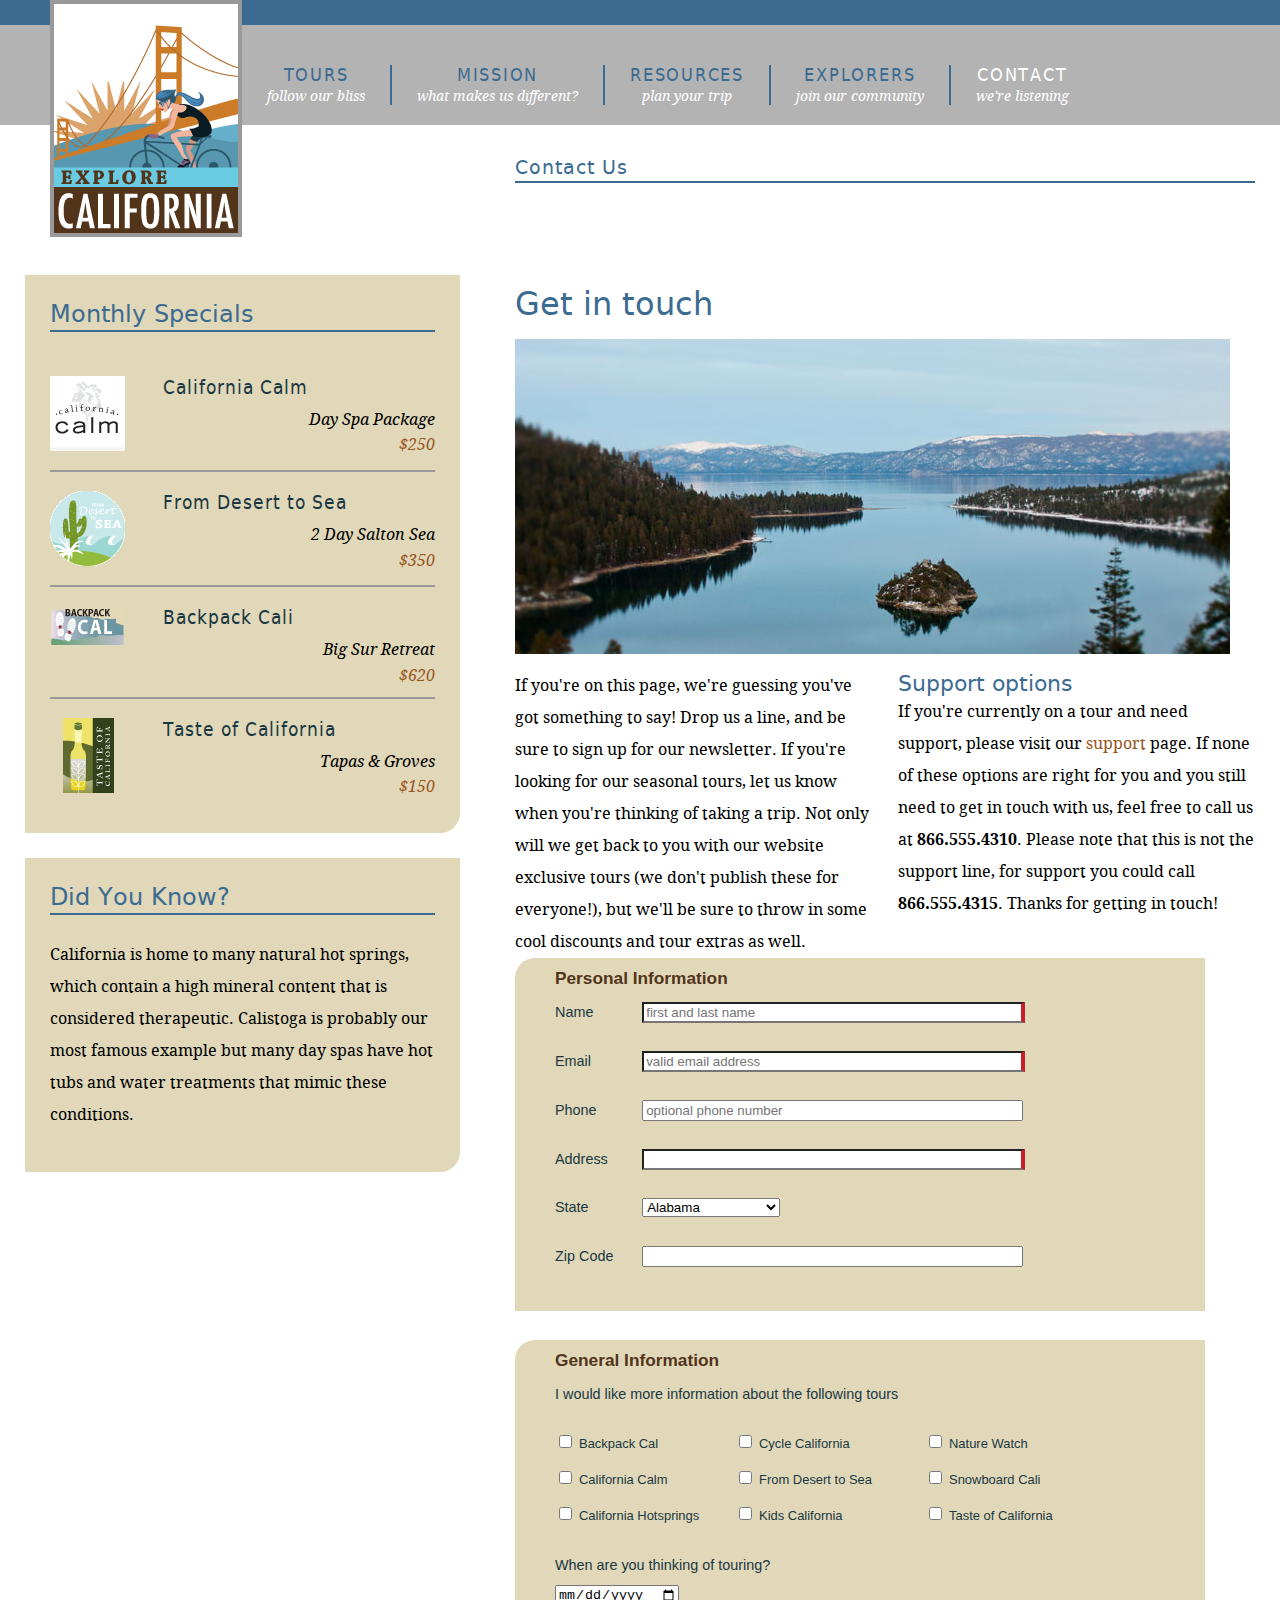
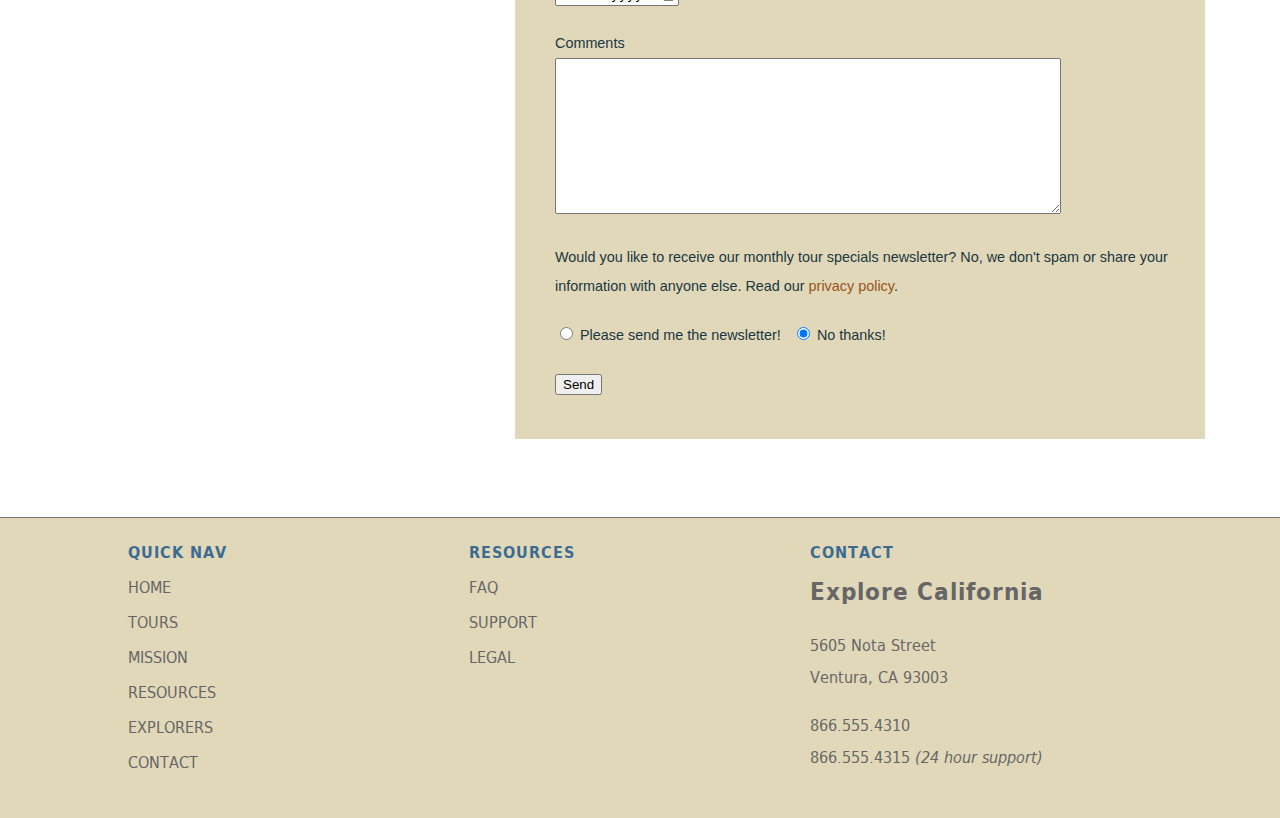
<file: explorecalifornia.org/contact.htm>
<!DOCTYPE HTML>
<html lang="en">
<head>
<meta charset="utf-8">
<title>A little about us...</title>
<meta name="description" content="A lynda.com example of HTML5 and CSS3">
<meta name="keywords" content="html5, css3, lynda, local storage, canvas, forms, semantics, web apps">
<!--make sure mobile devices display the page at the proper scale	-->
<meta name="viewport" content="width=device-width, initial-scale=1.0">
<!--[if lt IE 9]>
<script src="http://html5shiv.googlecode.com/svn/trunk/html5.js"></script>
<![endif]-->
<link href="_css/main.css" rel="stylesheet" type="text/css" media="screen, projection">
<link href="_css/jquery_widgets.css" rel="stylesheet" media="screen, projection" />	
<link href="_css/tablet.css" rel="stylesheet" type="text/css" media="all and (min-width: 481px) and (max-width: 768px)" />
<link href="_css/mobile.css" rel="stylesheet" type="text/css" media="all and (min-width: 0px) and (max-width: 480px)" />
<script src="_scripts/jquery-1.5.1.min.js"></script>
<script src="_scripts/jquery-ui-1.8.10.custom.min.js"></script>
<script src="_scripts/menus.js"></script>
</head>
<body class="no-js">
<div id="wrapper">
  <header id="mainHeader"> <a href="index.htm" title="home" class="logo">
   <!-- I need this div because IE is an affront to mankind-->
    <div id="logo">
    <h1>Explore California</h1>
    </div>
    </a>
    <nav id="siteNav">
      <h1>Where do you want to go?</h1>
      <ul>
       <li><a href="tours.htm" title="Our tours">Tours <br /><span class="tagline">follow our bliss</span></a>
          <ul>
            <li><a href="tours.htm" title="Our tours">All Tours</a></li>
            <li><a href="tours.htm" title="find tours">Tours by Activity</a></li>
            <li><a href="tours.htm" title="find tours">Tours by Region</a></li>
            <li><a href="tours.htm" title="find tours">Tour Finder</a></li>
          </ul>
        </li>
        <li><a href="mission.htm" title="What we believe">Mission <br /><span class="tagline">what makes us different?</span></a></li>
        <li><a href="resources.htm" title="planning resources">Resources <br /><span class="tagline">plan your trip</span></a>
          <ul>
            <li><a href="resources/faq.htm" title="Got questions?">Tour FAQs</a></li>
            <li><a href="resources/additional_resources.htm" title="additional resources">Tour Information</a></li>
            <li><a href="resources/terms.htm" title="terms and conditions">Site Terms</a></li>
          </ul>
        </li>
        <li><a href="explorers.htm" title="Our community">Explorers <br /><span class="tagline">join our community</span></a>
          <ul>
            <li><a href="explorers/join.htm" title="join our community">Join the Explorers</a></li>
            <li><a href="blog/index.htm" title="read our blog!">Read our Blog</a></li>
            <li><a href="explorers/gallery.htm" title="contributor photos">Tour Photos</a></li>
            <li><a href="_video/EC_podcast_full version.mov" title="check out our podcast">Video podcast</a></li>
          </ul>
        </li>
        <li><a href="contact.htm" title="contact us" class="current">Contact <br /><span class="tagline">we're listening</span></a>
          <ul>
            <li><a href="support.htm" title="need help?">Support</a></li>
          </ul>
        </li>
      </ul>
    </nav>
  </header>
  <section id="mainContent">
  <header id="contentHeader" class="hasCrumbs">
  <h1>Contact Us</h1>
  <div id="subLinks">
  		<ul>
            <li><a href="support.htm" title="need help?">Support</a></li>
          </ul>
      </div>
  </header>
 <article id="mainArticle"> <h1>Get in touch</h1>
 <img src="_images/emerald_bay.jpg" alt="Beautiful Lake Tahoe" class="articleImage" />
 <div class="multiCol">
   <p>If you're on this page, we're guessing you've got something to say! Drop us a line, and be sure to sign up for our newsletter. If you're looking for our seasonal tours,  let us know when you're thinking of taking a trip. Not only will we get back to you with our website exclusive tours (we don't publish these for everyone!), but we'll be sure to throw in some cool discounts and tour extras as well. </p>
   <h2>Support options</h2>
   <p>If you're currently on a tour and need support, please visit our <a href="support.htm">support</a> page. If none of these options are right for you and you still need to get in touch with us, feel free to call us at<span class="phone"> <strong>866.555.4310</strong>. Please note that this is not the support line, for support you could call </span><strong>866.555.4315</strong>. Thanks for getting in touch!</p>
</div>
<form id="frmContact" name="frmContact" method="post" action="contact_process.htm">
          <fieldset id="personalInfo">
            <legend><strong>Personal Information</strong></legend>
            <p>
              <label for="name">Name</label>
              <input name="name" type="text" class="text" id="name" tabindex="100" placeholder="first and last name" required>
            </p>
            <p>
              <label for="email">Email</label>
              <input name="email" type="email" class="text" id="email" tabindex="110" placeholder="valid email address"  required>
            </p>
            <p>
              <label for="phone">Phone</label>
              <input name="phone" type="tel" class="text" id="phone" tabindex="130" placeholder="optional phone number">
            </p>
            <p>
              <label for="address">Address</label>
              <input name="address" type="text" class="text" id="address" tabindex="140" required>
            </p>
            <p>
              <label for="state">State</label>
              <select name="state" id="state" tabindex="150">
                <option value="AL">Alabama</option>
                <option value="AK">Alaska</option>
                <option value="AZ">Arizona</option>
                <option value="AR">Arkansas</option>
                <option value="CA">California</option>
                <option value="CO">Colorado</option>
                <option value="CT">Connecticut</option>
                <option value="DE">Delaware</option>
                <option value="DC">District of Columbia</option>
                <option value="FL">Florida</option>
                <option value="GA">Georgia</option>
                <option value="HI">Hawaii</option>
                <option value="ID">Idaho</option>
                <option value="IL">Illinois</option>
                <option value="IN">Indiana</option>
                <option value="IA">Iowa</option>
                <option value="KA">Kansas</option>
                <option value="KY">Kentucky</option>
                <option value="LA">Louisiana</option>
                <option value="ME">Maine</option>
                <option value="MD">Maryland</option>
                <option value="MA">Massachusetts</option>
                <option value="MI">Michigan</option>
                <option value="MN">Minnesota</option>
                <option value="MO">Missouri</option>
                <option value="MT">Montana</option>
                <option value="NE">Nebraska</option>
                <option value="NV">Nevada</option>
                <option value="NH">New Hampshire</option>
                <option value="NJ">New Jersey</option>
                <option value="NM">New Mexico</option>
                <option value="NY">New York</option>
                <option value="NC">North Carolina</option>
                <option value="ND">North Dakota</option>
                <option value="OH">Ohio</option>
                <option value="OK">Oklahoma</option>
                <option value="OR">Oregon</option>
                <option value="PA">Pennsylvania</option>
                <option value="RI">Rhode Island</option>
                <option value="SC">South Carolina</option>
                <option value="SD">South Dakota</option>
                <option value="TN">Tennessee</option>
                <option value="TX">Texas</option>
                <option value="UT">Utah</option>
                <option value="VT">Vermont</option>
                <option value="VA">Virginia</option>
                <option value="WA">Washington</option>
                <option value="WV">West Virginia</option>
                <option value="WI">Wisconsin</option>
                <option value="WY">Wyoming</option>
              </select>
            </p>
            <p>
              <label for="zip">Zip Code</label>
              <input name="zip" type="text" class="text" id="zip" tabindex="160">
            </p>
          </fieldset>
          <fieldset id="generalInfo">
            <legend><strong>General Information</strong></legend>
            <p>I would like more information about the following tours</p>
            <div class="col1">
              <p>
<input type="checkbox" name="backpack" id="backpack" tabindex="170">
              <label for="backpack">Backpack Cal</label>
</p>
              <p>
<input type="checkbox" name="calm" id="calm" tabindex="180">
              <label for="calm">California Calm</label>
</p>
              <p>
<input type="checkbox" name="hotsprings" id="hotsprings" tabindex="190">
              <label for="hotsprings">California Hotsprings</label>
</p>
            </div>
            <div class="col2">
              <p>
<input type="checkbox" name="cycle" id="cycle" tabindex="210">
              <label for="cycle">Cycle California</label>
</p>
             <p>
 <input type="checkbox" name="desert" id="desert" tabindex="220">
              <label for="desert">From Desert to Sea</label>
</p>
             <p>
 <input type="checkbox" name="kids" id="kids" tabindex="230">
              <label for="kids">Kids California</label>
</p>
            </div>
            <div class="col3">
              <p>
<input type="checkbox" name="nature" id="nature" tabindex="240">
              <label for="nature">Nature Watch</label>
</p>
              <p>
<input type="checkbox" name="snowboard" id="snowboard" tabindex="250">
              <label for="snowboard">Snowboard Cali</label>
</p>
             <p>
 <input type="checkbox" name="taste" id="taste" tabindex="260">
              <label for="taste">Taste of California</label>
</p>
            </div>
            <p class="clearBoth">
         <label for="tripDate" class="inline">When are you thinking of touring?</label><br />
        <input type="date" name="tripDate" id="tripDate" tabindex="265">
            </p>
            <p class="clearBoth">
              <label for="comments">Comments</label><br />
              <textarea name="comments2" id="comments" cols="45" rows="5" tabindex="270"></textarea>
            </p>
            <p>Would you like to receive our monthly tour specials newsletter? No, we don't spam or share your information with anyone else. Read our <a href="privacy.htm">privacy policy</a>.</p>
            <p>
              <input type="radio" name="newsletter" id="newsletter_yes" value="yes" tabindex="280">
              <label for="newsletter_yes" class="inline break">Please send me the newsletter!</label>
               <input type="radio" name="newsletter" id="newsletter_no" value="no" tabindex="290" checked>
              <label for="newsletter_no" class="inline">No thanks!</label>
            </p>
            <p>
              <input type="submit" name="submit2" id="submit2" value="Send" tabindex="300">
            </p>
          </fieldset>
        </form>
 </article>
 </section>
  <aside id="secondaryContent">
  <div id="specials" class="callOut">
        <h1>Monthly Specials</h1>
        <h2 class="top"><img src="_images/calm_bug.gif" alt="California Calm" width="75" height="75" />California Calm</h2>
        <p>Day Spa Package <br />
          <a href="tours/tour_detail_cycle.htm">$250</a></p>
        <h2><img src="_images/desert_bug.gif" alt="From desert to sea" width="75" height="75" />From Desert to Sea</h2>
        <p>2 Day Salton Sea <br />
          <a href="tours/tour_detail_cycle.htm">$350</a></p>
        <h2><img src="_images/backpack_bug.gif" alt="Backpack Cali" width="75" height="41" />Backpack Cali</h2>
        <p>Big Sur Retreat <br />
          <a href="tours/tour_detail_cycle.htm">$620</a></p>
          <h2><img src="_images/taste_bug.gif" alt="Taste of California" width="75" height="75" />Taste of California</h2>
        <p>Tapas &amp; Groves <br />
          <a href="tours/tour_detail_taste.htm">$150</a></p>
      </div>
      <div id="trivia" class="callOut">
        <h1>Did You Know?</h1>
          <p>California is home to many natural hot springs, which contain a high mineral content that is considered therapeutic. Calistoga is probably our most famous example but many day spas have hot tubs and water treatments that mimic these conditions.</p>
        </div>
  </aside>
  <footer id="pageFooter">
  <section id="quickLinks">
  <h1>Quick Nav</h1>
    <ul id="quickNav">
      <li><a href="index.htm" title="Our home page">Home</a></li>
      <li><a href="tours.htm" title="Explore our tours">Tours</a></li>
      <li><a href="mission.htm" title="What we think">Mission</a></li>
      <li><a href="resources.htm" title="Guidance and planning">Resources</a></li>
      <li><a href="explorers.htm" title="Join our community">Explorers</a></li>
      <li><a href="contact.htm" title="Contact and support">Contact</a></li>
    </ul>
    </section>
  <section id="footerResources">
  <h1>Resources</h1>
    <ul id="quickNav">
      <li><a href="resources/faq.htm" title="Our home page">FAQ</a></li>
      <li><a href="support.htm" title="Need help?">Support</a></li>
      <li><a href="resources/legal.htm" title="The fine print">Legal</a></li>
    </ul>
  </section>
  <section id="companyInfo">
  <h1>Contact</h1>
  <h2>Explore California</h2>
      <p>5605 Nota Street<br />
        Ventura, CA 93003</p>
      <p>866.555.4310<br />866.555.4315 <em>(24 hour support)</em></p>
  </section>
  </footer>
</div>
</body>
</html>
</file>
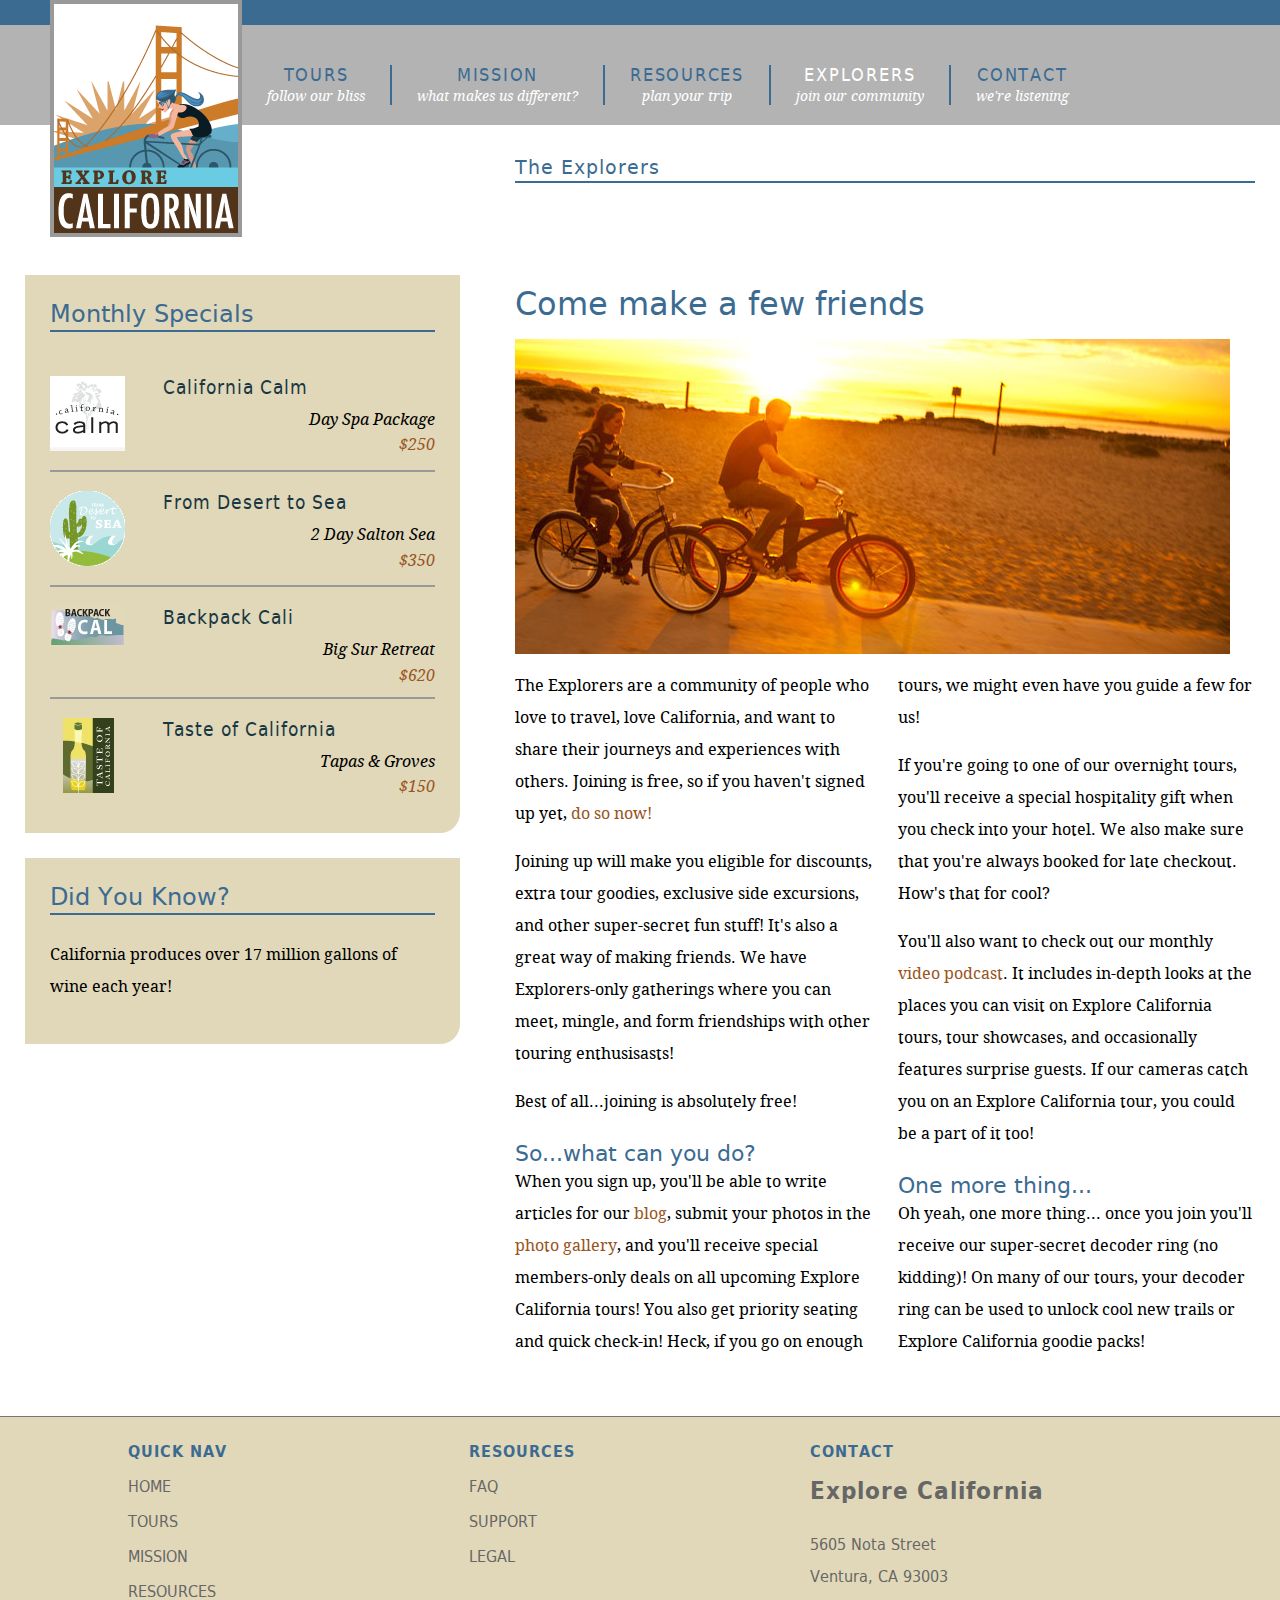
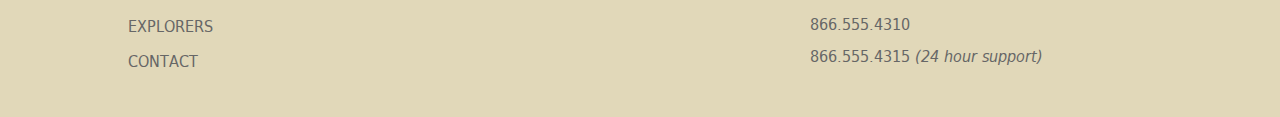
<file: explorecalifornia.org/explorers.htm>
<!DOCTYPE HTML>
<html lang="en">
<head><meta http-equiv="Content-Type" content="text/html; charset=utf-8">
	<title>A little about us...</title>
	<meta name="description" content="A lynda.com example of HTML5 and CSS3"><meta name="keywords" content="html5, css3, lynda, local storage, canvas, forms, semantics, web apps"><!--make sure mobile devices display the page at the proper scale	--><meta name="viewport" content="width=device-width, initial-scale=1.0"><!--[if lt IE 9]>
<script src="http://html5shiv.googlecode.com/svn/trunk/html5.js"></script>
<![endif]-->
	<link href="_css/main.css" media="screen, projection" rel="stylesheet" type="text/css" />
	<link href="_css/jquery_widgets.css" media="screen, projection" rel="stylesheet" />
	<link href="_css/tablet.css" media="all and (min-width: 481px) and (max-width: 768px)" rel="stylesheet" type="text/css" />
	<link href="_css/mobile.css" media="all and (min-width: 0px) and (max-width: 480px)" rel="stylesheet" type="text/css" /><script src="_scripts/jquery-1.5.1.min.js"></script><script src="_scripts/jquery-ui-1.8.10.custom.min.js"></script><script src="_scripts/menus.js"></script>
</head>
<body class="no-js">
<div id="wrapper">
<header id="mainHeader"><a class="logo" href="index.htm" title="home"><!-- I need this div because IE is an affront to mankind--> </a>
<div id="logo">
<h1><a class="logo" href="index.htm" title="home">Explore California</a></h1>
</div>
<a class="logo" href="index.htm" title="home"> </a>

<nav id="siteNav">
<h1>Where do you want to go?</h1>

<ul>
	<li><a href="tours.htm" title="Our tours">Tours<br />
	<span class="tagline">follow our bliss</span></a>

	<ul>
		<li><a href="tours.htm" title="Our tours">All Tours</a></li>
		<li><a href="tours.htm" title="find tours">Tours by Activity</a></li>
		<li><a href="tours.htm" title="find tours">Tours by Region</a></li>
		<li><a href="tours.htm" title="find tours">Tour Finder</a></li>
	</ul>
	</li>
	<li><a href="mission.htm" title="What we believe">Mission<br />
	<span class="tagline">what makes us different?</span></a></li>
	<li><a href="resources.htm" title="planning resources">Resources<br />
	<span class="tagline">plan your trip</span></a>
	<ul>
		<li><a href="resources/faq.htm" title="Got questions?">Tour FAQs</a></li>
		<li><a href="resources/additional_resources.htm" title="additional resources">Tour Information</a></li>
		<li><a href="resources/terms.htm" title="terms and conditions">Site Terms</a></li>
	</ul>
	</li>
	<li><a class="current" href="explorers.htm" title="Our community">Explorers<br />
	<span class="tagline">join our community</span></a>
	<ul>
		<li><a href="explorers/join.htm" title="join our community">Join the Explorers</a></li>
		<li><a href="blog/index.htm" title="read our blog!">Read our Blog</a></li>
		<li><a href="explorers/gallery.htm" title="contributor photos">Tour Photos</a></li>
		<li><a href="_video/EC_podcast_full version.mov" title="check out our podcast">Video podcast</a></li>
	</ul>
	</li>
	<li><a class="last" href="contact.htm" title="contact us">Contact<br />
	<span class="tagline">we&#39;re listening</span></a>
	<ul>
		<li><a href="support.htm" title="need help?">Support</a></li>
	</ul>
	</li>
</ul>
</nav>
</header>

<section id="mainContent">
<header class="hasCrumbs" id="contentHeader">
<h1>The Explorers</h1>

<div id="subLinks">
<ul>
	<li><a href="explorers/join.htm" title="join our community">Join the Explorers</a></li>
	<li><a href="blog/index.htm" title="read our blog!">Blog</a></li>
	<li><a href="explorers/gallery.htm" title="contributor photos">Tour Photos</a></li>
	<li><a href="explorers/video.htm" title="check out our podcast">Video podcast</a></li>
</ul>
</div>
</header>

<article id="mainArticle">
<h1>Come make a few friends</h1>
<img alt="Come join us!" class="articleImage" src="_images/bikes.jpg" />
<div class="multiCol">
<p>The Explorers are a community of people who love to travel, love California, and want to share their journeys and experiences with others. Joining is free, so if you haven&#39;t signed up yet, <a href="explorers/join.htm">do so now!</a></p>

<p>Joining up will make you eligible for discounts, extra tour goodies, exclusive side excursions, and other super-secret fun stuff! It&#39;s also a great way of making friends. We have Explorers-only gatherings where you can meet, mingle, and form friendships with other touring enthusisasts!</p>

<p>Best of all...joining is absolutely free!</p>

<h2>So...what can you do?</h2>

<p>When you sign up, you&#39;ll be able to write articles for our <a href="http://www.explorecalifornia.org/blog">blog</a>, submit your photos in the <a href="explorers/gallery.htm">photo gallery</a>, and you&#39;ll receive special members-only deals on all upcoming Explore California tours! You also get priority seating and quick check-in! Heck, if you go on enough tours, we might even have you guide a few for us!</p>

<p>If you&#39;re going to one of our overnight tours, you&#39;ll receive a special hospitality gift when you check into your hotel. We also make sure that you&#39;re always booked for late checkout. How&#39;s that for cool?</p>

<p>You&#39;ll also want to check out our monthly <a href="_video/EC_podcast_full version.mov">video podcast</a>. It includes in-depth looks at the places you can visit on Explore California tours, tour showcases, and occasionally features surprise guests. If our cameras catch you on an Explore California tour, you could be a part of it too!</p>

<h2>One more thing...</h2>

<p>Oh yeah, one more thing... once you join you&#39;ll receive our super-secret decoder ring (no kidding)! On many of our tours, your decoder ring can be used to unlock cool new trails or Explore California goodie packs!</p>
</div>
</article>
</section>

<aside id="secondaryContent">
<div class="callOut" id="specials">
<h1>Monthly Specials</h1>

<h2 class="top"><img alt="California Calm" height="75" src="_images/calm_bug.gif" width="75" />California Calm</h2>

<p>Day Spa Package<br />
<a href="tours/tour_detail_cycle.htm">$250</a></p>

<h2><img alt="From desert to sea" height="75" src="_images/desert_bug.gif" width="75" />From Desert to Sea</h2>

<p>2 Day Salton Sea<br />
<a href="tours/tour_detail_cycle.htm">$350</a></p>

<h2><img alt="Backpack Cali" height="41" src="_images/backpack_bug.gif" width="75" />Backpack Cali</h2>

<p>Big Sur Retreat<br />
<a href="tours/tour_detail_cycle.htm">$620</a></p>

<h2><img alt="Taste of California" height="75" src="_images/taste_bug.gif" width="75" />Taste of California</h2>

<p>Tapas &amp; Groves<br />
<a href="tours/tour_detail_taste.htm">$150</a></p>
</div>

<div class="callOut" id="trivia">
<h1>Did You Know?</h1>

<p>California produces over 17 million gallons of wine each year!</p>
</div>
</aside>

<footer id="pageFooter">
<section id="quickLinks">
<h1>Quick Nav</h1>

<ul id="quickNav">
	<li><a href="index.htm" title="Our home page">Home</a></li>
	<li><a href="tours.htm" title="Explore our tours">Tours</a></li>
	<li><a href="mission.htm" title="What we think">Mission</a></li>
	<li><a href="resources.htm" title="Guidance and planning">Resources</a></li>
	<li><a href="explorers.htm" title="Join our community">Explorers</a></li>
	<li><a href="contact.htm" title="Contact and support">Contact</a></li>
</ul>
</section>

<section id="footerResources">
<h1>Resources</h1>

<ul id="quickNav">
	<li><a href="resources/faq.htm" title="Our home page">FAQ</a></li>
	<li><a href="support.htm" title="Need help?">Support</a></li>
	<li><a href="resources/legal.htm" title="The fine print">Legal</a></li>
</ul>
</section>

<section id="companyInfo">
<h1>Contact</h1>

<h2>Explore California</h2>

<p>5605 Nota Street<br />
Ventura, CA 93003</p>

<p>866.555.4310<br />
866.555.4315 <em>(24 hour support)</em></p>
</section>
</footer>
</div>
</body>
</html>
</file>
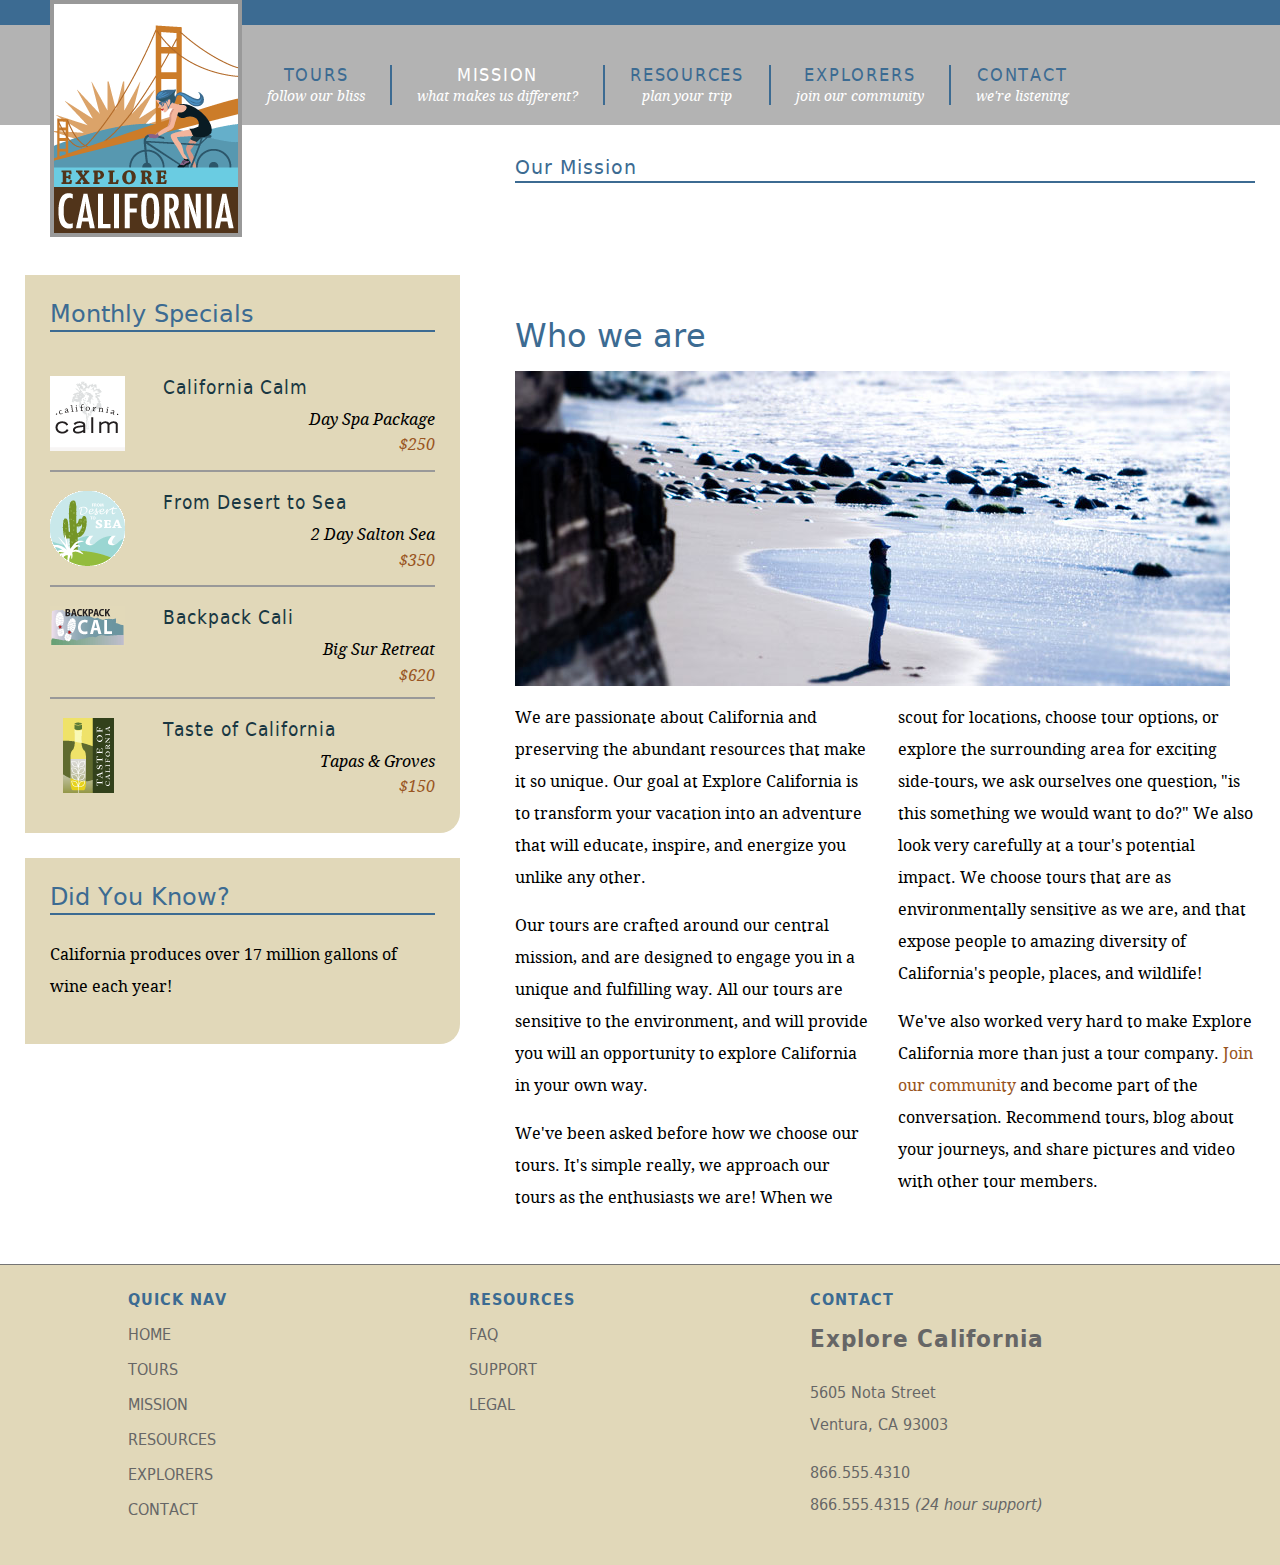
<file: explorecalifornia.org/mission.htm>
<!DOCTYPE HTML>
<html lang="en">
<head>
<meta charset="utf-8">
<title>A little about us...</title>
<meta name="description" content="A lynda.com example of HTML5 and CSS3">
<meta name="keywords" content="html5, css3, lynda, local storage, canvas, forms, semantics, web apps">
<!--make sure mobile devices display the page at the proper scale	-->
<meta name="viewport" content="width=device-width, initial-scale=1.0">
<!--[if lt IE 9]>
<script src="http://html5shiv.googlecode.com/svn/trunk/html5.js"></script>
<![endif]-->
<link href="_css/main.css" rel="stylesheet" type="text/css" media="screen, projection">
<link href="_css/jquery_widgets.css" rel="stylesheet" media="screen, projection" />	
<link href="_css/tablet.css" rel="stylesheet" type="text/css" media="all and (min-width: 481px) and (max-width: 768px)" />
<link href="_css/mobile.css" rel="stylesheet" type="text/css" media="all and (min-width: 0px) and (max-width: 480px)" />
<script src="_scripts/jquery-1.5.1.min.js"></script>
<script src="_scripts/jquery-ui-1.8.10.custom.min.js"></script>
<script src="_scripts/menus.js"></script>
</head>
<body class="no-js">
<div id="wrapper">
  <header id="mainHeader"> <a href="index.htm" title="home" class="logo">
   <!-- I need this div because IE is an affront to mankind-->
    <div id="logo">
    <h1>Explore California</h1>
    </div>
    </a>
    <nav id="siteNav">
      <h1>Where do you want to go?</h1>
      <ul>
       <li><a href="tours.htm" title="Our tours">Tours <br /><span class="tagline">follow our bliss</span></a>
          <ul>
            <li><a href="tours.htm" title="Our tours">All Tours</a></li>
            <li><a href="tours.htm" title="find tours">Tours by Activity</a></li>
            <li><a href="tours.htm" title="find tours">Tours by Region</a></li>
            <li><a href="tours.htm" title="find tours">Tour Finder</a></li>
          </ul>
        </li>
        <li><a href="mission.htm" title="What we believe" class="current">Mission <br /><span class="tagline">what makes us different?</span></a></li>
        <li><a href="resources.htm" title="planning resources">Resources <br /><span class="tagline">plan your trip</span></a>
          <ul>
            <li><a href="resources/faq.htm" title="Got questions?">Tour FAQs</a></li>
            <li><a href="resources/additional_resources.htm" title="additional resources">Tour Information</a></li>
            <li><a href="resources/terms.htm" title="terms and conditions">Site Terms</a></li>
          </ul>
        </li>
        <li><a href="explorers.htm" title="Our community">Explorers <br /><span class="tagline">join our community</span></a>
          <ul>
            <li><a href="explorers/join.htm" title="join our community">Join the Explorers</a></li>
            <li><a href="blog/index.htm" title="read our blog!">Read our Blog</a></li>
            <li><a href="explorers/gallery.htm" title="contributor photos">Tour Photos</a></li>
            <li><a href="_video/EC_podcast_full version.mov" title="check out our podcast">Video podcast</a></li>
          </ul>
        </li>
        <li><a href="contact.htm" title="contact us" class="last">Contact <br /><span class="tagline">we're listening</span></a>
          <ul>
            <li><a href="support.htm" title="need help?">Support</a></li>
          </ul>
        </li>
      </ul>
    </nav>
  </header>
  <section id="mainContent">
  <header id="contentHeader">
  <h1>Our Mission</h1>
  </header>
 <article id="mainArticle"> <h1>Who we are</h1>
 <img src="_images/mission_look.jpg" alt="Looking out at the Pacific" class="articleImage" />
 <div class="multiCol"> <p>We are passionate about California and preserving the abundant resources that make it so unique. Our goal at Explore California is to transform your vacation into an adventure that will educate, inspire, and energize you unlike any other.</p> 
   <p>Our tours are crafted around our central mission, and are designed to engage you in a unique and fulfilling way. All our tours are sensitive to the environment, and will provide you will an opportunity to explore California in your own way.</p>
   <p>We've been asked before how we choose our tours. It's simple really, we approach our tours as the enthusiasts we are! When we scout for locations, choose tour options, or explore the surrounding area for exciting side-tours, we ask ourselves one question, &quot;is this something we would want to do?&quot; We also look very carefully at a tour's potential impact. We choose tours that are as environmentally sensitive as we are, and that expose people to amazing diversity of California's people, places, and wildlife!</p>
   <p>We've also worked very hard to make Explore California more than just a tour company. <a href="explorers/join.htm">Join our community</a> and become part of the conversation. Recommend tours, blog about your journeys, and share pictures and video with other tour members.</p></div>
 </article>
 </section>
  <aside id="secondaryContent">
  <div id="specials" class="callOut">
        <h1>Monthly Specials</h1>
        <h2 class="top"><img src="_images/calm_bug.gif" alt="California Calm" width="75" height="75" />California Calm</h2>
        <p>Day Spa Package <br />
          <a href="tours/tour_detail_cycle.htm">$250</a></p>
        <h2><img src="_images/desert_bug.gif" alt="From desert to sea" width="75" height="75" />From Desert to Sea</h2>
        <p>2 Day Salton Sea <br />
          <a href="tours/tour_detail_cycle.htm">$350</a></p>
        <h2><img src="_images/backpack_bug.gif" alt="Backpack Cali" width="75" height="41" />Backpack Cali</h2>
        <p>Big Sur Retreat <br />
          <a href="tours/tour_detail_cycle.htm">$620</a></p>
          <h2><img src="_images/taste_bug.gif" alt="Taste of California" width="75" height="75" />Taste of California</h2>
        <p>Tapas &amp; Groves <br />
          <a href="tours/tour_detail_taste.htm">$150</a></p>
      </div>
      <div id="trivia" class="callOut">
        <h1>Did You Know?</h1>
        <p>California produces over 17 million gallons of wine each year!</p>
        </div>
  </aside>
  <footer id="pageFooter">
  <section id="quickLinks">
  <h1>Quick Nav</h1>
    <ul id="quickNav">
      <li><a href="index.htm" title="Our home page">Home</a></li>
      <li><a href="tours.htm" title="Explore our tours">Tours</a></li>
      <li><a href="mission.htm" title="What we think">Mission</a></li>
      <li><a href="resources.htm" title="Guidance and planning">Resources</a></li>
      <li><a href="explorers.htm" title="Join our community">Explorers</a></li>
      <li><a href="contact.htm" title="Contact and support">Contact</a></li>
    </ul>
    </section>
  <section id="footerResources">
  <h1>Resources</h1>
    <ul id="quickNav">
      <li><a href="resources/faq.htm" title="Our home page">FAQ</a></li>
      <li><a href="support.htm" title="Need help?">Support</a></li>
      <li><a href="resources/legal.htm" title="The fine print">Legal</a></li>
    </ul>
  </section>
  <section id="companyInfo">
  <h1>Contact</h1>
  <h2>Explore California</h2>
      <p>5605 Nota Street<br />
        Ventura, CA 93003</p>
      <p>866.555.4310<br />866.555.4315 <em>(24 hour support)</em></p>
  </section>
  </footer>
</div>
</body>
</html>
</file>
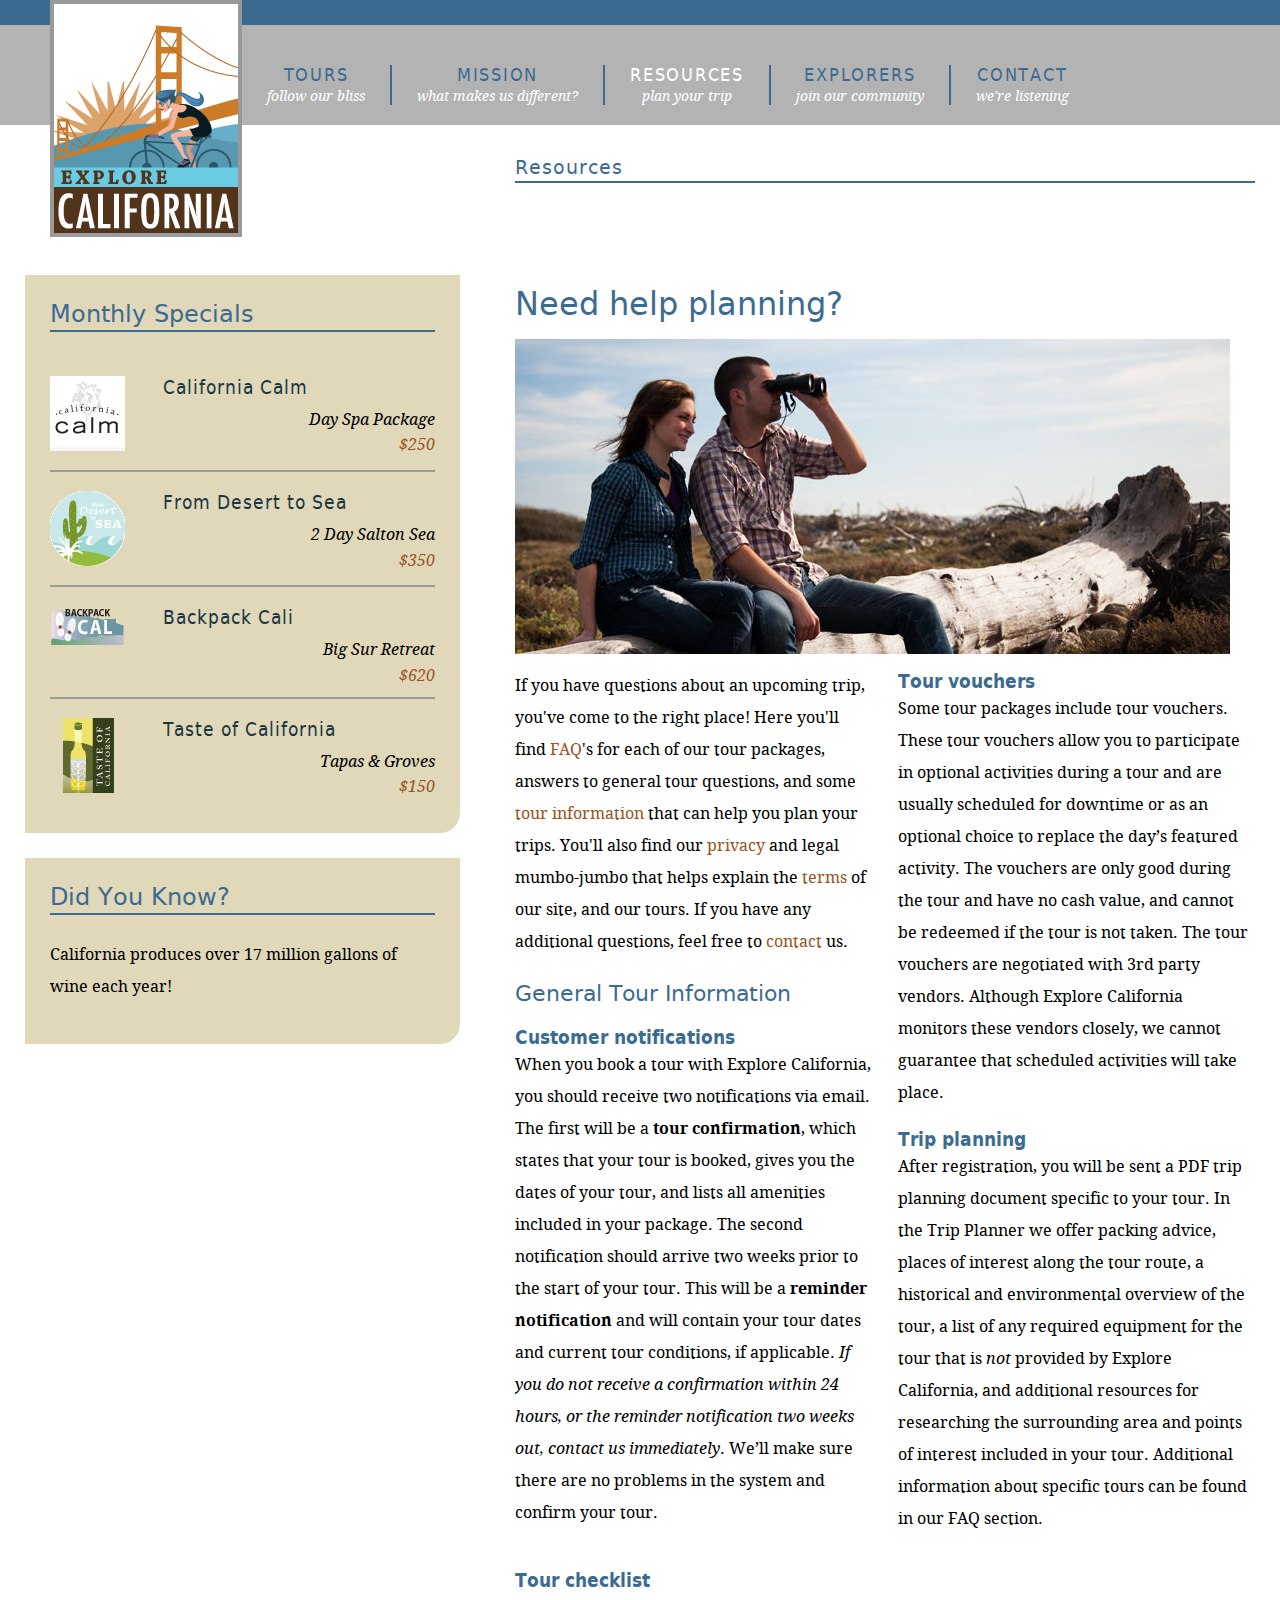
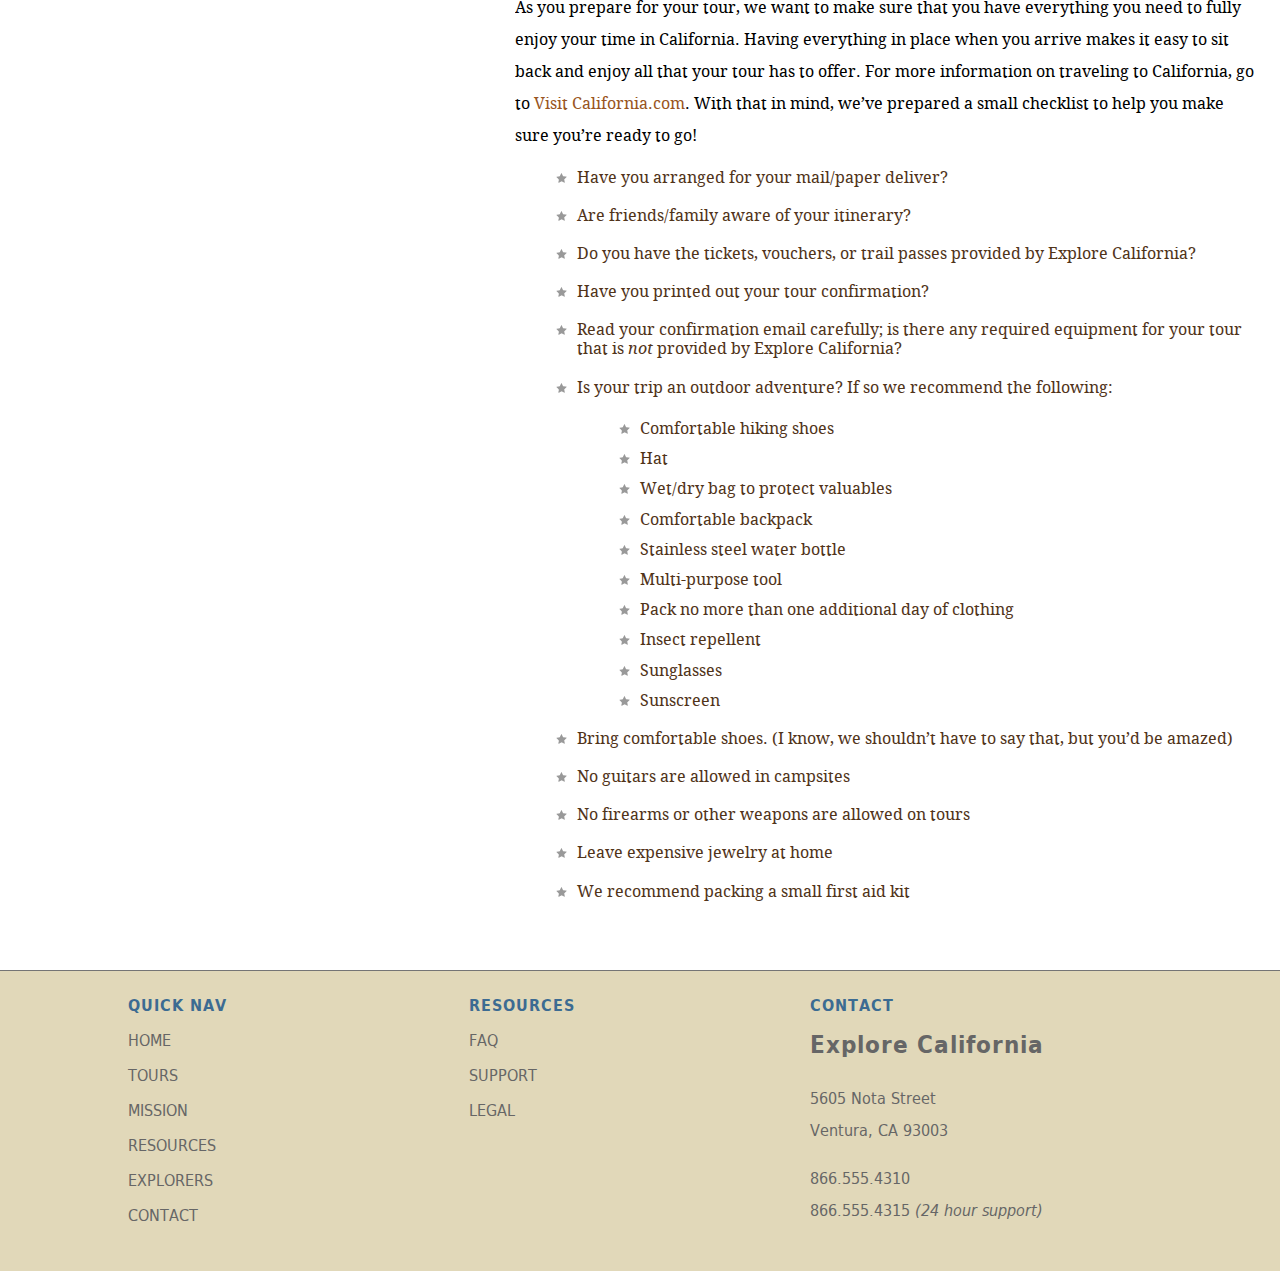
<file: explorecalifornia.org/resources.htm>
<!DOCTYPE HTML>
<html lang="en">
<head>
<meta charset="utf-8">
<title>A little about us...</title>
<meta name="description" content="A lynda.com example of HTML5 and CSS3">
<meta name="keywords" content="html5, css3, lynda, local storage, canvas, forms, semantics, web apps">
<!--make sure mobile devices display the page at the proper scale	-->
<meta name="viewport" content="width=device-width, initial-scale=1.0">
<!--[if lt IE 9]>
<script src="http://html5shiv.googlecode.com/svn/trunk/html5.js"></script>
<![endif]-->
<link href="_css/main.css" rel="stylesheet" type="text/css" media="screen, projection">
<link href="_css/jquery_widgets.css" rel="stylesheet" media="screen, projection" />	
<link href="_css/tablet.css" rel="stylesheet" type="text/css" media="all and (min-width: 481px) and (max-width: 768px)" />
<link href="_css/mobile.css" rel="stylesheet" type="text/css" media="all and (min-width: 0px) and (max-width: 480px)" />
<script src="_scripts/jquery-1.5.1.min.js"></script>
<script src="_scripts/jquery-ui-1.8.10.custom.min.js"></script>
<script src="_scripts/menus.js"></script>
</head>
<body class="no-js">
<div id="wrapper">
  <header id="mainHeader"> <a href="index.htm" title="home" class="logo">
   <!-- I need this div because IE is an affront to mankind-->
    <div id="logo">
    <h1>Explore California</h1>
    </div>
    </a>
    <nav id="siteNav">
      <h1>Where do you want to go?</h1>
      <ul>
       <li><a href="tours.htm" title="Our tours">Tours <br /><span class="tagline">follow our bliss</span></a>
          <ul>
            <li><a href="tours.htm" title="Our tours">All Tours</a></li>
            <li><a href="tours.htm" title="find tours">Tours by Activity</a></li>
            <li><a href="tours.htm" title="find tours">Tours by Region</a></li>
            <li><a href="tours.htm" title="find tours">Tour Finder</a></li>
          </ul>
        </li>
        <li><a href="mission.htm" title="What we believe">Mission <br /><span class="tagline">what makes us different?</span></a></li>
        <li><a href="resources.htm" title="planning resources" class="current">Resources <br /><span class="tagline">plan your trip</span></a>
          <ul>
            <li><a href="resources/faq.htm" title="Got questions?">Tour FAQs</a></li>
            <li><a href="resources/additional_resources.htm" title="additional resources">Tour Information</a></li>
            <li><a href="resources/terms.htm" title="terms and conditions">Site Terms</a></li>
          </ul>
        </li>
        <li><a href="explorers.htm" title="Our community">Explorers <br /><span class="tagline">join our community</span></a>
          <ul>
            <li><a href="explorers/join.htm" title="join our community">Join the Explorers</a></li>
            <li><a href="blog/index.htm" title="read our blog!">Read our Blog</a></li>
            <li><a href="explorers/gallery.htm" title="contributor photos">Tour Photos</a></li>
            <li><a href="_video/EC_podcast_full version.mov" title="check out our podcast">Video podcast</a></li>
          </ul>
        </li>
        <li><a href="contact.htm" title="contact us" class="last">Contact <br /><span class="tagline">we're listening</span></a>
          <ul>
            <li><a href="support.htm" title="need help?">Support</a></li>
          </ul>
        </li>
      </ul>
    </nav>
  </header>
  <section id="mainContent">
  <header id="contentHeader" class="hasCrumbs">
  <h1>Resources</h1>
  <div id="subLinks">
  		<ul>
            <li><a href="resources/faq.htm" title="Got questions?">Tour FAQs</a></li>
            <li><a href="resources/additional_resources.htm" title="additional resources">Tour Information</a></li>
            <li><a href="resources/terms.htm" title="terms and conditions">Site Terms</a></li>
          </ul>
      </div>
  </header>
 <article id="mainArticle"> <h1>Need help planning?</h1>
 <img src="_images/looking.jpg" alt="Plan your tour" class="articleImage" />
 <div class="multiCol"> <p>If you have questions about an upcoming trip, you've come to the right place! Here you'll find <a href="resources/faq.htm">FAQ</a>'s for each of our tour packages, answers to general tour questions, and some <a href="resources/links.htm">tour information</a> that can help you plan your trips. You'll also find our <a href="resources/legal.htm">privacy</a> and legal mumbo-jumbo that helps explain the <a href="explorers/join.htm">terms</a> of our site, and our tours. If you have any additional questions, feel free to <a href="contact.htm">contact</a> us.<br />
 </p>
   <h2>General Tour Information<br />
   </h2>
   <h3>Customer notifications<br />
   </h3>
   <p>When you book a tour with Explore California, you should receive two notifications via email. The first will be a <strong>tour confirmation</strong>, which states that your tour is booked, gives you the dates of your tour, and lists all amenities included in your package. The second notification should arrive two weeks prior to the start of your tour. This will be a <strong>reminder notification</strong> and will contain your tour dates and current tour conditions, if applicable. <em>If you do not receive a confirmation within 24 hours, or the reminder notification two weeks out, contact us immediately</em>. We’ll make sure there are no problems in the system and confirm your tour.</p>
   <h3>Tour vouchers</h3>
   <p>Some tour packages include tour vouchers. These tour vouchers allow you to participate in optional activities during a tour and are usually scheduled for downtime or as an optional choice to replace the day’s featured activity. The vouchers are only good during the tour and have no cash value, and cannot be redeemed if the tour is not taken. The tour vouchers are negotiated with 3rd party vendors. Although Explore California monitors these vendors closely, we cannot guarantee that scheduled activities will take place.</p>
   <h3>Trip planning</h3>
   <p>After registration, you will be sent a PDF trip planning document specific to your tour. In the Trip Planner we offer packing advice, places of interest along the tour route, a historical and environmental overview of the tour, a list of any required equipment for the tour that is <em>not</em> provided by Explore California, and additional resources for researching the surrounding area and points of interest included in your tour. Additional information about specific tours can be found in our FAQ section.</p>
    </div>
   <h3>Tour checklist</h3>
   <p>As you prepare for your tour, we want to make sure that you have everything you need to fully enjoy your time in California. Having everything in place when you arrive makes it easy to sit back and enjoy all that your tour has to offer. For more information on traveling to California, go to <a href="http://www.visitcalifornia.com" target="_blank">Visit California.com</a>. With that in mind, we’ve prepared a small checklist to help you make sure you’re ready to go!</p>
   <ul>
     <li>Have you arranged for your mail/paper deliver?</li>
     <li>Are friends/family aware of your itinerary?</li>
     <li>Do you have the tickets, vouchers, or trail passes provided by Explore California?</li>
     <li>Have you printed out your tour confirmation?</li>
     <li>Read your confirmation email carefully; is there any required equipment for your tour that is <em>not</em> provided by Explore California?</li>
     <li>Is your trip an outdoor adventure? If so we recommend the following:
       <ul>
         <li>Comfortable hiking shoes</li>
         <li>Hat</li>
         <li>Wet/dry bag to protect valuables</li>
         <li>Comfortable backpack</li>
         <li>Stainless steel water bottle</li>
         <li>Multi-purpose tool</li>
         <li>Pack no more than one additional day of clothing</li>
         <li>Insect repellent</li>
         <li>Sunglasses</li>
         <li>Sunscreen</li>
       </ul>
     </li>
     <li>Bring comfortable shoes. (I know, we shouldn’t have to say that, but you’d be amazed)</li>
     <li>No guitars are allowed in campsites</li>
     <li>No firearms or other weapons are allowed on tours</li>
     <li>Leave expensive jewelry at home</li>
     <li>We recommend packing a small first aid kit</li>
   </ul>
 </article>
 </section>
  <aside id="secondaryContent">
  <div id="specials" class="callOut">
        <h1>Monthly Specials</h1>
        <h2 class="top"><img src="_images/calm_bug.gif" alt="California Calm" width="75" height="75" />California Calm</h2>
        <p>Day Spa Package <br />
          <a href="tours/tour_detail_cycle.htm">$250</a></p>
        <h2><img src="_images/desert_bug.gif" alt="From desert to sea" width="75" height="75" />From Desert to Sea</h2>
        <p>2 Day Salton Sea <br />
          <a href="tours/tour_detail_cycle.htm">$350</a></p>
        <h2><img src="_images/backpack_bug.gif" alt="Backpack Cali" width="75" height="41" />Backpack Cali</h2>
        <p>Big Sur Retreat <br />
          <a href="tours/tour_detail_cycle.htm">$620</a></p>
          <h2><img src="_images/taste_bug.gif" alt="Taste of California" width="75" height="75" />Taste of California</h2>
        <p>Tapas &amp; Groves <br />
          <a href="tours/tour_detail_taste.htm">$150</a></p>
      </div>
      <div id="trivia" class="callOut">
        <h1>Did You Know?</h1>
        <p>California produces over 17 million gallons of wine each year!</p>
        </div>
  </aside>
  <footer id="pageFooter">
  <section id="quickLinks">
  <h1>Quick Nav</h1>
    <ul id="quickNav">
      <li><a href="index.htm" title="Our home page">Home</a></li>
      <li><a href="tours.htm" title="Explore our tours">Tours</a></li>
      <li><a href="mission.htm" title="What we think">Mission</a></li>
      <li><a href="resources.htm" title="Guidance and planning">Resources</a></li>
      <li><a href="explorers.htm" title="Join our community">Explorers</a></li>
      <li><a href="contact.htm" title="Contact and support">Contact</a></li>
    </ul>
    </section>
  <section id="footerResources">
  <h1>Resources</h1>
    <ul id="quickNav">
      <li><a href="resources/faq.htm" title="Our home page">FAQ</a></li>
      <li><a href="support.htm" title="Need help?">Support</a></li>
      <li><a href="resources/legal.htm" title="The fine print">Legal</a></li>
    </ul>
  </section>
  <section id="companyInfo">
  <h1>Contact</h1>
  <h2>Explore California</h2>
      <p>5605 Nota Street<br />
        Ventura, CA 93003</p>
      <p>866.555.4310<br />866.555.4315 <em>(24 hour support)</em></p>
  </section>
  </footer>
</div>
</body>
</html>
</file>
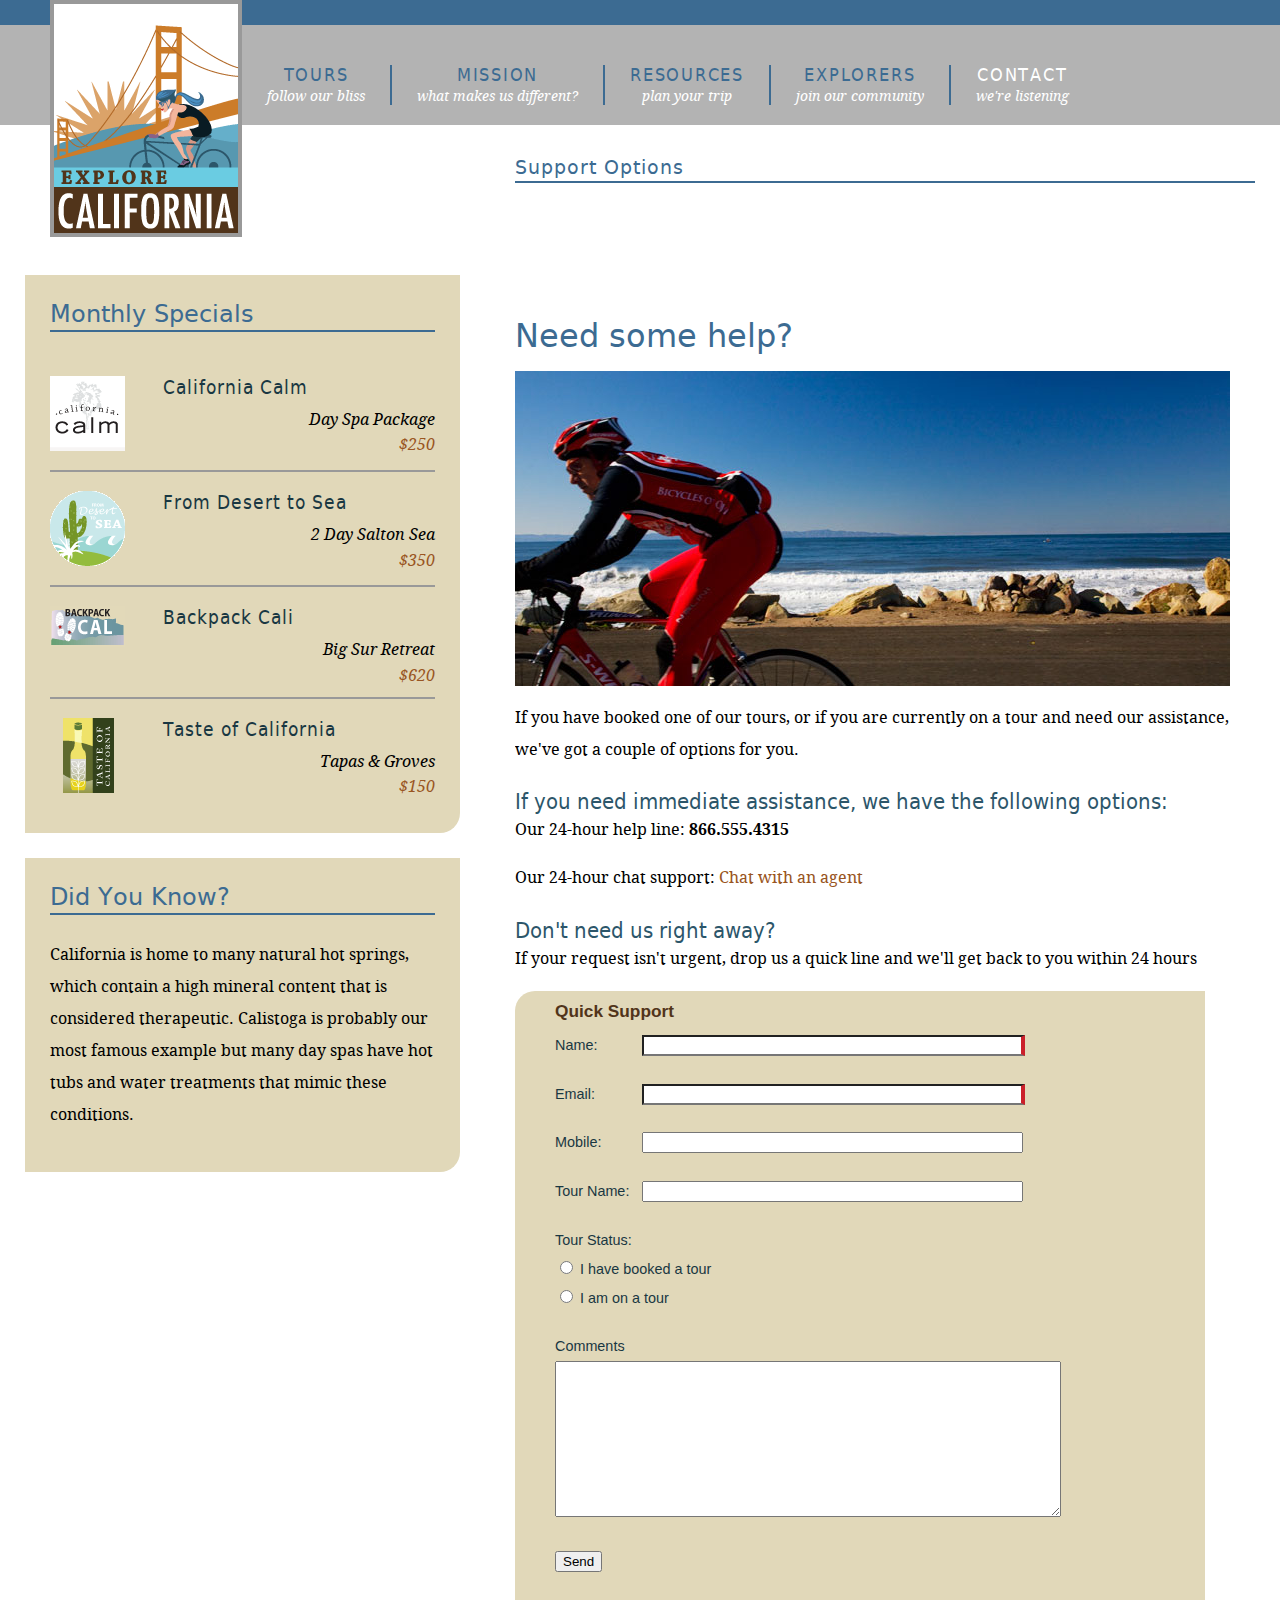
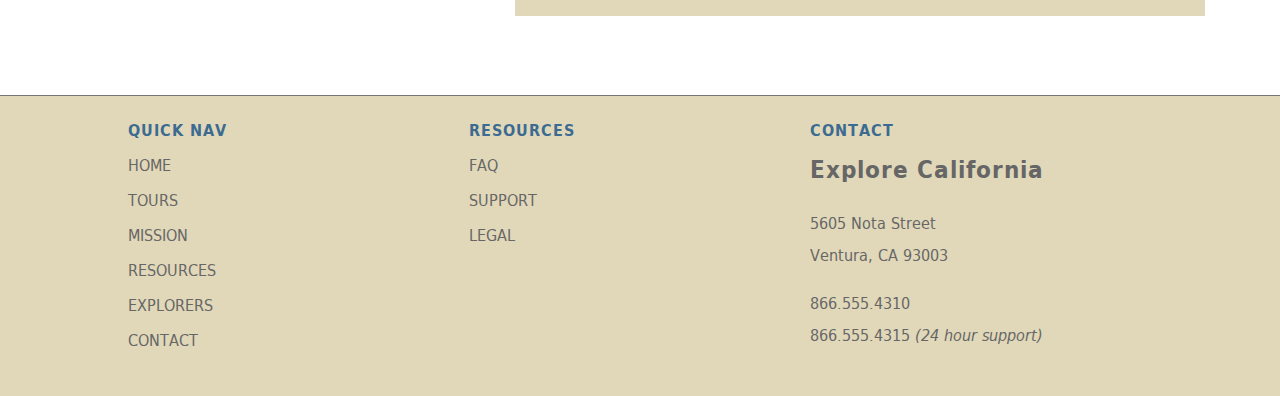
<file: explorecalifornia.org/support.htm>
<!DOCTYPE HTML>
<html lang="en">
<head>
<meta charset="utf-8">
<title>A little about us...</title>
<meta name="description" content="A lynda.com example of HTML5 and CSS3">
<meta name="keywords" content="html5, css3, lynda, local storage, canvas, forms, semantics, web apps">
<!--make sure mobile devices display the page at the proper scale	-->
<meta name="viewport" content="width=device-width, initial-scale=1.0">
<!--[if lt IE 9]>
<script src="http://html5shiv.googlecode.com/svn/trunk/html5.js"></script>
<![endif]-->
<link href="_css/main.css" rel="stylesheet" type="text/css" media="screen, projection">
<link href="_css/jquery_widgets.css" rel="stylesheet" media="screen, projection" />	
<link href="_css/tablet.css" rel="stylesheet" type="text/css" media="all and (min-width: 481px) and (max-width: 768px)" />
<link href="_css/mobile.css" rel="stylesheet" type="text/css" media="all and (min-width: 0px) and (max-width: 480px)" />
<script src="_scripts/jquery-1.5.1.min.js"></script>
<script src="_scripts/jquery-ui-1.8.10.custom.min.js"></script>
<script src="_scripts/menus.js"></script>
</head>
<body class="no-js">
<div id="wrapper">
  <header id="mainHeader"> <a href="index.htm" title="home" class="logo">
   <!-- I need this div because IE is an affront to mankind-->
    <div id="logo">
    <h1>Explore California</h1>
    </div>
    </a>
    <nav id="siteNav">
      <h1>Where do you want to go?</h1>
      <ul>
       <li><a href="tours.htm" title="Our tours">Tours <br /><span class="tagline">follow our bliss</span></a>
          <ul>
            <li><a href="tours.htm" title="Our tours">All Tours</a></li>
            <li><a href="tours.htm" title="find tours">Tours by Activity</a></li>
            <li><a href="tours.htm" title="find tours">Tours by Region</a></li>
            <li><a href="tours.htm" title="find tours">Tour Finder</a></li>
          </ul>
        </li>
        <li><a href="mission.htm" title="What we believe">Mission <br /><span class="tagline">what makes us different?</span></a></li>
        <li><a href="resources.htm" title="planning resources">Resources <br /><span class="tagline">plan your trip</span></a>
          <ul>
            <li><a href="resources/faq.htm" title="Got questions?">Tour FAQs</a></li>
            <li><a href="resources/additional_resources.htm" title="additional resources">Tour Information</a></li>
            <li><a href="resources/terms.htm" title="terms and conditions">Site Terms</a></li>
          </ul>
        </li>
        <li><a href="explorers.htm" title="Our community">Explorers <br /><span class="tagline">join our community</span></a>
          <ul>
            <li><a href="explorers/join.htm" title="join our community">Join the Explorers</a></li>
            <li><a href="blog/index.htm" title="read our blog!">Read our Blog</a></li>
            <li><a href="explorers/gallery.htm" title="contributor photos">Tour Photos</a></li>
            <li><a href="_video/EC_podcast_full version.mov" title="check out our podcast">Video podcast</a></li>
          </ul>
        </li>
        <li><a href="contact.htm" title="contact us" class="current">Contact <br /><span class="tagline">we're listening</span></a>
          <ul>
            <li><a href="support.htm" title="need help?">Support</a></li>
          </ul>
        </li>
      </ul>
    </nav>
  </header>
  <section id="mainContent">
  <header id="contentHeader">
  <h1>Support Options</h1>
  </header>
 <article id="mainArticle"> <h1>Need some help?</h1>
 <img src="_images/cyclist.jpg" alt="Biking along with Cycle California" class="articleImage" />
   <p>If you have booked one of our tours, or if you are currently on a tour and need our assistance, we've got a couple of options for you. </p>
   <section id="supportOptions">
        <h2>If you need immediate assistance, we have the following options:</h2>
        <p>Our 24-hour help line: <strong>866.555.4315</strong></p>
        <p>Our 24-hour chat support: <a href="contact/chat.htm">Chat with an agent</a></p>
        <h2> Don't need us right away?</h2>
        <p>If your request isn't urgent, drop us a quick line and we'll get back to you within 24 hours</p>
      </section>
      <form id="frmSupport" name="frmSupport" method="post" action="support_process.htm">
        <fieldset id="quickSupport">
          <legend><strong>Quick Support</strong></legend>
 			<p>
            <label for="name">Name:</label>
            <input type="text" name="name" id="name" tabindex="10" required>
          </p>
          <p>
            <label for="email">Email:</label>
            <input type="email" name="email" id="email" tabindex="20" required>
          </p>
           <p>
            <label for="phone">Mobile:</label>
            <input type="tel" name="phone" id="phone" tabindex="25">
          </p>
          <p>
            <label for="tourID">Tour Name:</label>
            <input type="text" name="tourID" id="tourID" tabindex="30">
          </p>
          <p>Tour Status:<br />
            <label class="inline">
              <input type="radio" name="tourStatus" value="booked" id="tourStatus_0" tabindex="40" />
              I have booked a tour</label>
            <label class="inline"><br />
              <input type="radio" name="tourStatus" value="current" id="tourStatus_1" tabindex="50" />
              I am on a tour</label>
          </p>
          <p>
            <label for="comments">Comments </label>
            <br />
            <textarea name="comments" id="comments" cols="45" rows="5" tabindex="60"></textarea>
          </p>
          <p>
            <input type="submit" name="submit" id="submit" value="Send" tabindex="70" />
          </p>
        </fieldset>
      </form>
 </article>
 </section>
  <aside id="secondaryContent">
<div id="specials" class="callOut">
        <h1>Monthly Specials</h1>
        <h2 class="top"><img src="_images/calm_bug.gif" alt="California Calm" width="75" height="75" />California Calm</h2>
        <p>Day Spa Package <br />
          <a href="tours/tour_detail_cycle.htm">$250</a></p>
        <h2><img src="_images/desert_bug.gif" alt="From desert to sea" width="75" height="75" />From Desert to Sea</h2>
        <p>2 Day Salton Sea <br />
          <a href="tours/tour_detail_cycle.htm">$350</a></p>
        <h2><img src="_images/backpack_bug.gif" alt="Backpack Cali" width="75" height="41" />Backpack Cali</h2>
        <p>Big Sur Retreat <br />
          <a href="tours/tour_detail_cycle.htm">$620</a></p>
          <h2><img src="_images/taste_bug.gif" alt="Taste of California" width="75" height="75" />Taste of California</h2>
        <p>Tapas &amp; Groves <br />
          <a href="tours/tour_detail_taste.htm">$150</a></p>
      </div>
      <div id="trivia" class="callOut">
        <h1>Did You Know?</h1>
          <p>California is home to many natural hot springs, which contain a high mineral content that is considered therapeutic. Calistoga is probably our most famous example but many day spas have hot tubs and water treatments that mimic these conditions.</p>
        </div>
  </aside>
  <footer id="pageFooter">
  <section id="quickLinks">
  <h1>Quick Nav</h1>
    <ul id="quickNav">
      <li><a href="index.htm" title="Our home page">Home</a></li>
      <li><a href="tours.htm" title="Explore our tours">Tours</a></li>
      <li><a href="mission.htm" title="What we think">Mission</a></li>
      <li><a href="resources.htm" title="Guidance and planning">Resources</a></li>
      <li><a href="explorers.htm" title="Join our community">Explorers</a></li>
      <li><a href="contact.htm" title="Contact and support">Contact</a></li>
    </ul>
    </section>
  <section id="footerResources">
  <h1>Resources</h1>
    <ul id="quickNav">
      <li><a href="resources/faq.htm" title="Our home page">FAQ</a></li>
      <li><a href="support.htm" title="Need help?">Support</a></li>
      <li><a href="resources/legal.htm" title="The fine print">Legal</a></li>
    </ul>
  </section>
  <section id="companyInfo">
  <h1>Contact</h1>
  <h2>Explore California</h2>
      <p>5605 Nota Street<br />
        Ventura, CA 93003</p>
      <p>866.555.4310<br />866.555.4315 <em>(24 hour support)</em></p>
  </section>
  </footer>
</div>
</body>
</html>
</file>
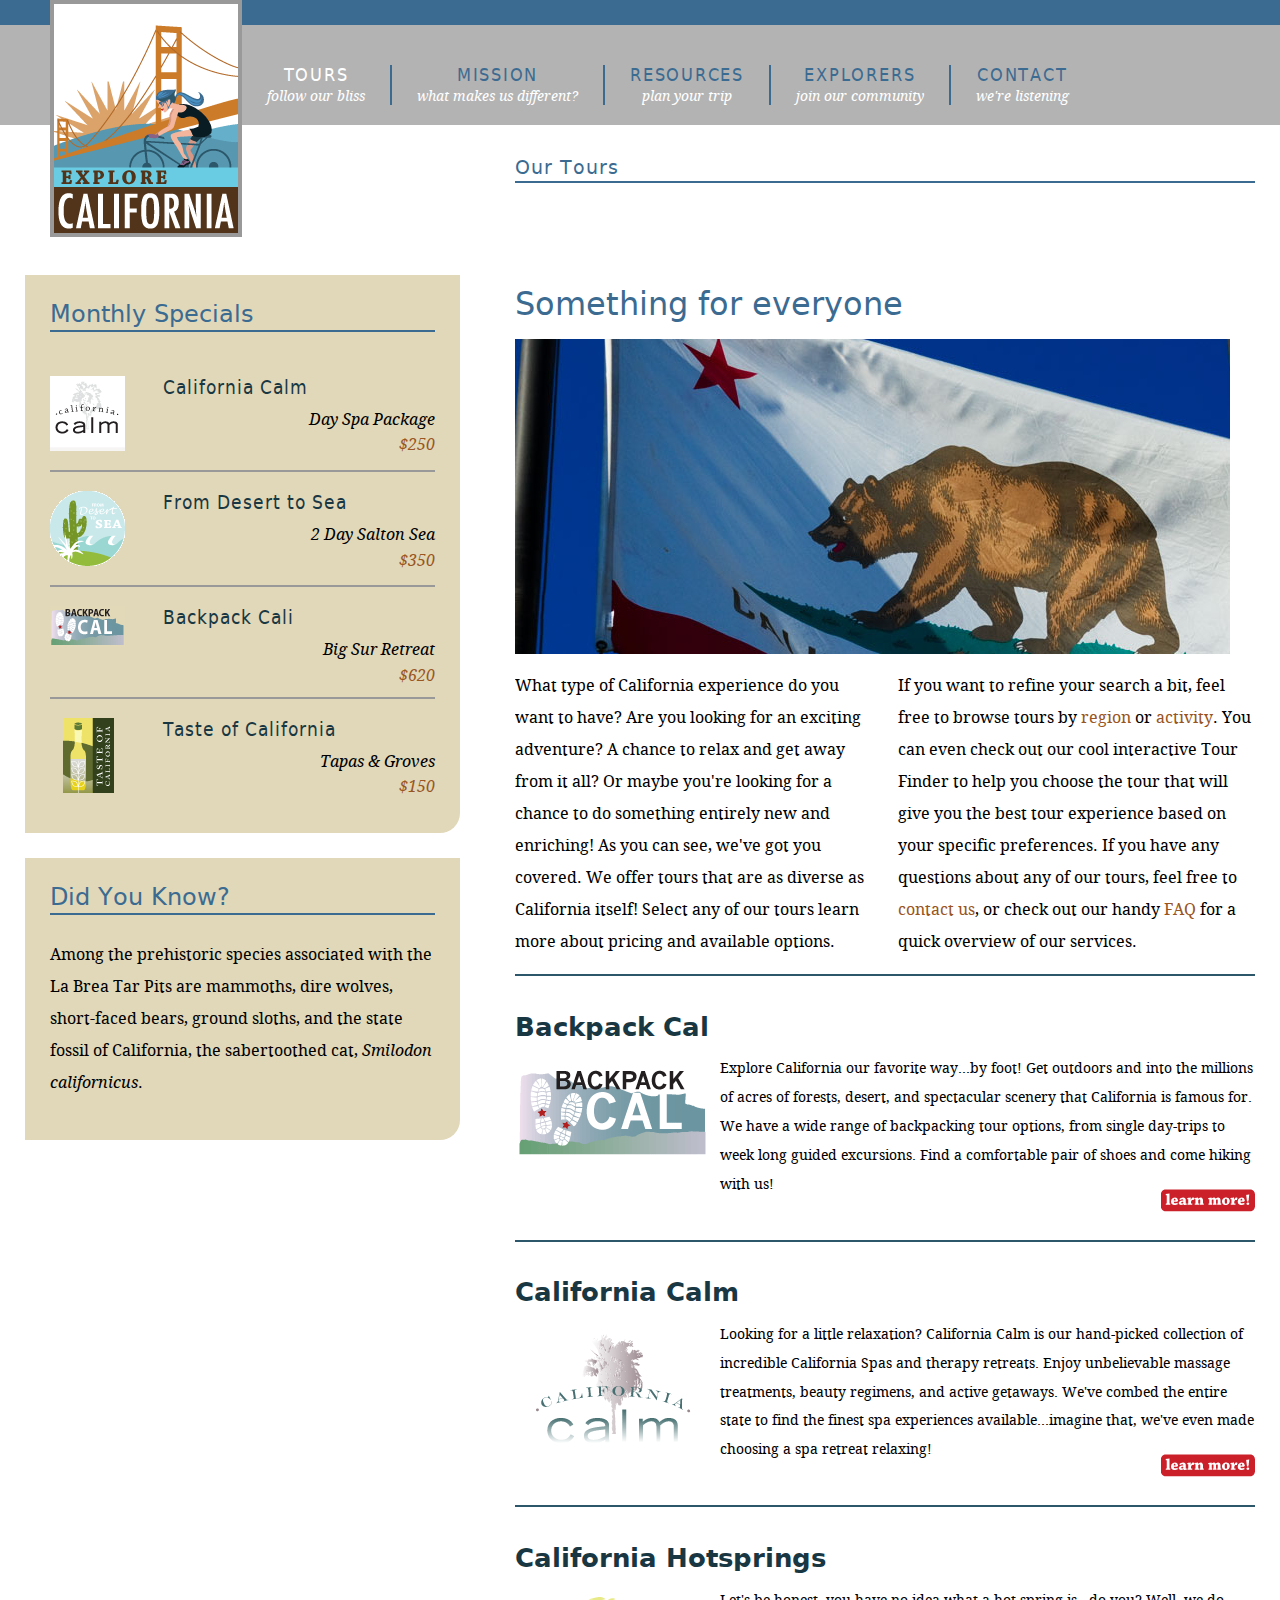
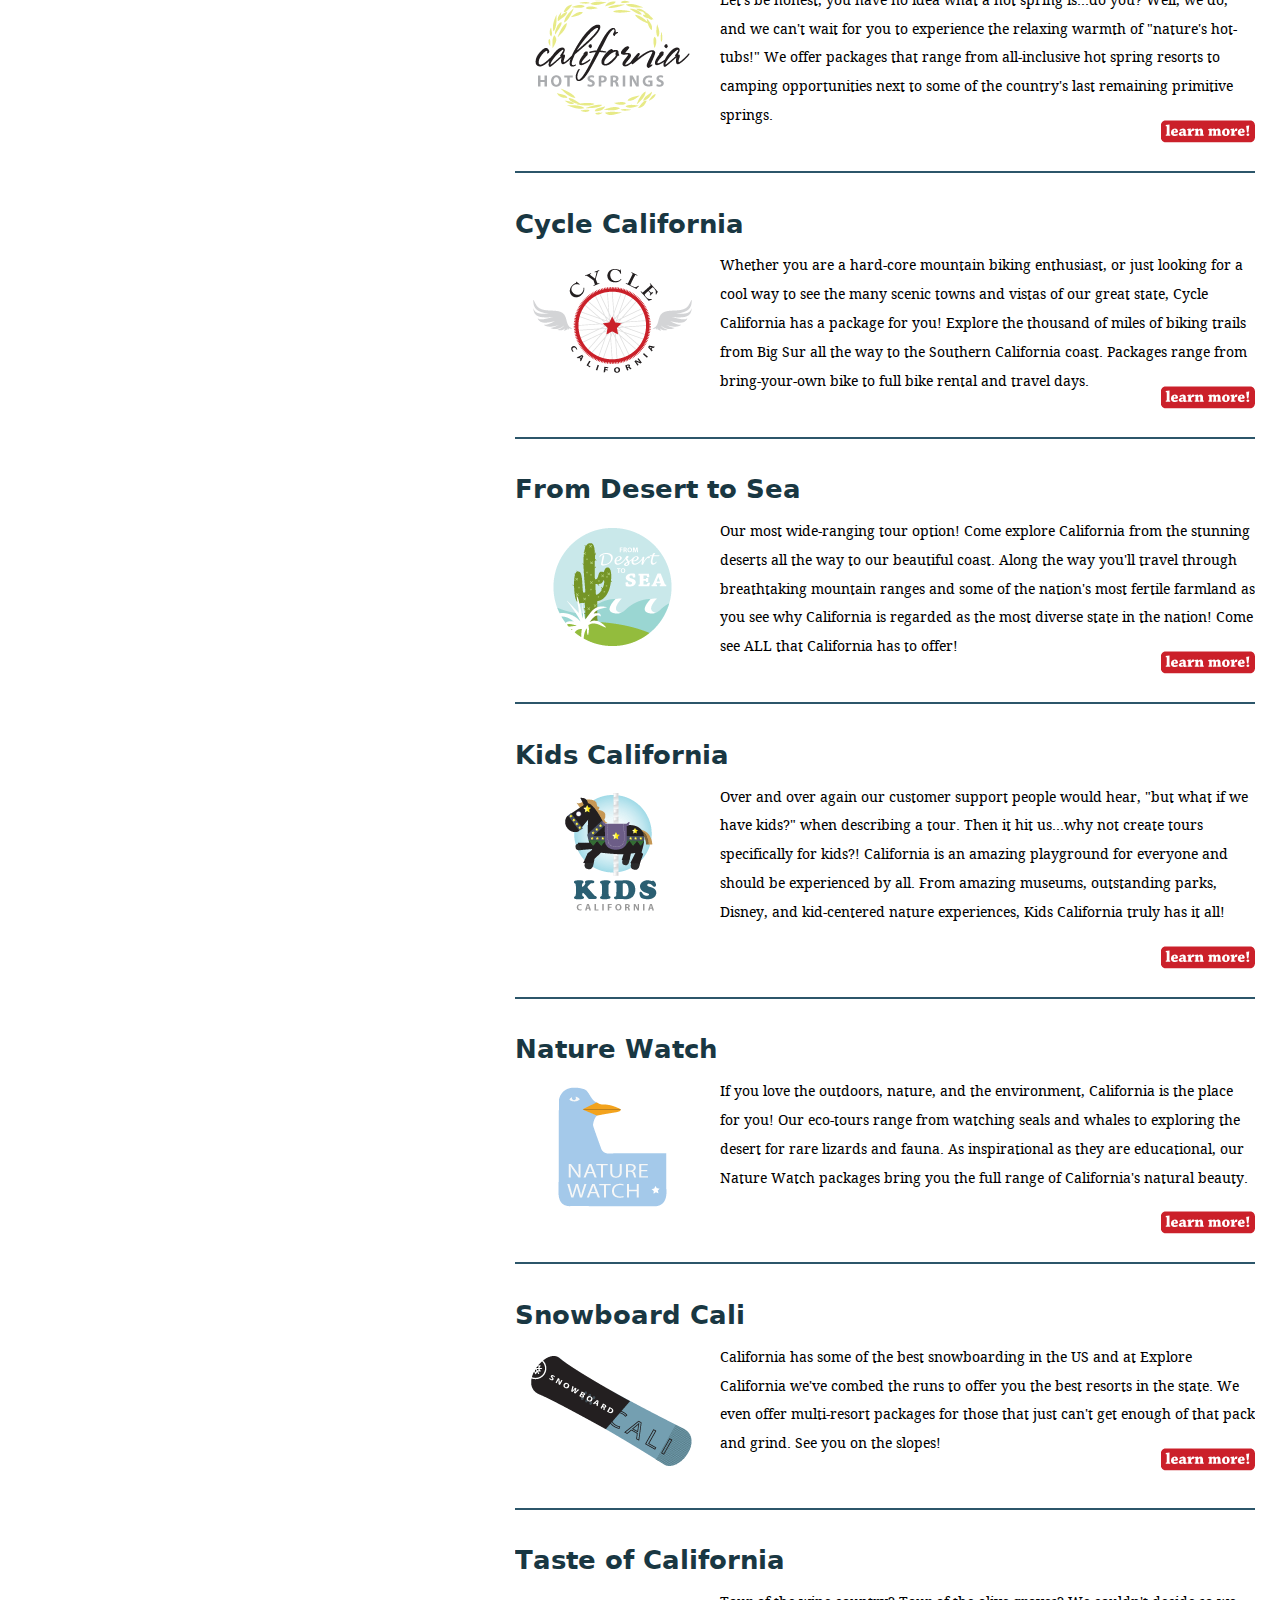
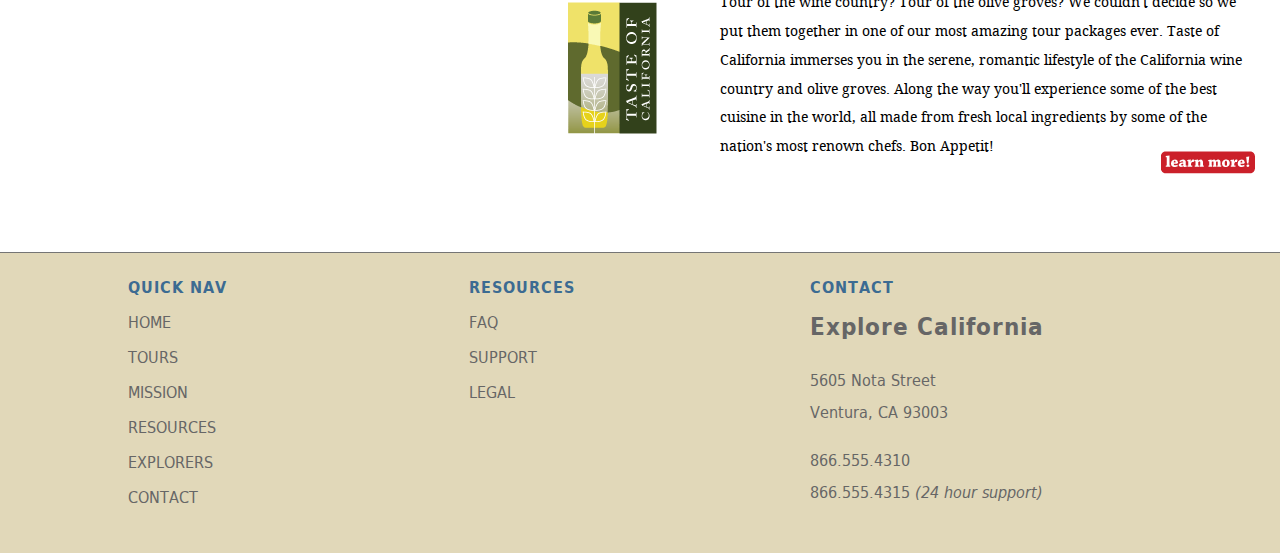
<file: explorecalifornia.org/tours.htm>
<!DOCTYPE HTML>
<html lang="en">
<head>
<meta charset="utf-8">
<title>A little about us...</title>
<meta name="description" content="A lynda.com example of HTML5 and CSS3">
<meta name="keywords" content="html5, css3, lynda, local storage, canvas, forms, semantics, web apps">
<!--make sure mobile devices display the page at the proper scale	-->
<meta name="viewport" content="width=device-width, initial-scale=1.0">
<!--[if lt IE 9]>
<script src="http://html5shiv.googlecode.com/svn/trunk/html5.js"></script>
<![endif]-->
<link href="_css/main.css" rel="stylesheet" type="text/css" media="screen, projection">
<link href="_css/jquery_widgets.css" rel="stylesheet" media="screen, projection" />	
<link href="_css/tablet.css" rel="stylesheet" type="text/css" media="all and (min-width: 481px) and (max-width: 768px)" />
<link href="_css/mobile.css" rel="stylesheet" type="text/css" media="all and (min-width: 0px) and (max-width: 480px)" />
<script src="_scripts/jquery-1.5.1.min.js"></script>
<script src="_scripts/jquery-ui-1.8.10.custom.min.js"></script>
<script src="_scripts/menus.js"></script>
</head>
<body class="no-js">
<div id="wrapper">
  <header id="mainHeader"> <a href="index.htm" title="home" class="logo">
   <!-- I need this div because IE is an affront to mankind-->
    <div id="logo">
    <h1>Explore California</h1>
    </div>
    </a>
    <nav id="siteNav">
      <h1>Where do you want to go?</h1>
      <ul>
       <li><a href="tours.htm" title="Our tours" class="current">Tours <br /><span class="tagline">follow our bliss</span></a>
          <ul>
            <li><a href="tours.htm" title="Our tours">All Tours</a></li>
            <li><a href="tours.htm" title="find tours">Tours by Activity</a></li>
            <li><a href="tours.htm" title="find tours">Tours by Region</a></li>
            <li><a href="tours.htm" title="find tours">Tour Finder</a></li>
          </ul>
        </li>
        <li><a href="mission.htm" title="What we believe">Mission <br /><span class="tagline">what makes us different?</span></a></li>
        <li><a href="resources.htm" title="planning resources">Resources <br /><span class="tagline">plan your trip</span></a>
          <ul>
            <li><a href="resources/faq.htm" title="Got questions?">Tour FAQs</a></li>
            <li><a href="resources/links.htm" title="additional resources">Tour Information</a></li>
            <li><a href="resources/terms.htm" title="terms and conditions">Site Terms</a></li>
          </ul>
        </li>
        <li><a href="explorers.htm" title="Our community">Explorers <br /><span class="tagline">join our community</span></a>
          <ul>
            <li><a href="explorers/join.htm" title="join our community">Join the Explorers</a></li>
            <li><a href="blog/index.htm" title="read our blog!">Read our Blog</a></li>
            <li><a href="explorers/gallery.htm" title="contributor photos">Tour Photos</a></li>
            <li><a href="_video/EC_podcast_full version.mov" title="check out our podcast">Video podcast</a></li>
          </ul>
        </li>
        <li><a href="contact.htm" title="contact us" class="last">Contact <br /><span class="tagline">we're listening</span></a>
          <ul>
            <li><a href="support.htm" title="need help?">Support</a></li>
          </ul>
        </li>
      </ul>
    </nav>
  </header>
  <section id="mainContent">
  <header id="contentHeader" class="hasCrumbs">
  <h1>Our Tours</h1>
  <div id="subLinks">
  		<ul>
            <li><a href="tours.htm" title="Our tours">All Tours</a></li>
            <li><a href="tours.htm" title="find tours">Tours by Activity</a></li>
            <li><a href="tours.htm" title="find tours">Tours by Region</a></li>
            <li><a href="tours.htm" title="find tours">Tour Finder</a></li>
          </ul>
      </div>
  </header>
 <article id="mainArticle"> <h1>Something for everyone</h1>
 <img src="_images/flag.jpg" alt="Our Tours" class="articleImage" />
 <div class="multiCol">
   <p>What type of California experience do you want to have? Are you looking for an exciting adventure? A chance to relax and get away from it all? Or maybe you're looking for a chance to do something entirely new and enriching! As you can see, we've got you covered. We offer tours that are as diverse as California itself! Select any of our tours learn more about pricing and available options. </p>
   <p>If you want to refine your search a bit, feel free to browse tours by <a href="tour_region.htm">region</a> or <a href="tour_activity.htm">activity</a>. You can even check out our cool interactive Tour Finder to help you choose the tour that will give you the best tour experience based on your specific preferences. If you have any questions about any of our tours, feel free to <a href="contact.htm">contact us</a>, or check out our handy <a href="explorers/faq.htm">FAQ</a> for a quick overview of our services.</p>
 </div>
 <div id="tourDescriptions">
      <div class="tourDescription">
<h2>Backpack Cal</h2>
      <p><img src="_images/back_bug.gif" alt="Backpack Cal" width="195" height="120" />Explore California our favorite way...by foot! Get outdoors and into the millions of acres of forests, desert, and spectacular scenery that California is famous for. We have a wide range of backpacking tour options, from single day-trips to week long guided excursions. Find a comfortable pair of shoes and come hiking with us! <a href="tours/tour_detail_backpack.htm" title="Backpack Cal" class="more">learn more!</a></p>
</div>
<div class="tourDescription">
      <h2>California Calm</h2>
      <p><img src="_images/calm_desc_bug.gif" width="195" height="120" alt="California Calm" />Looking for a little relaxation? California Calm is our hand-picked collection of incredible California Spas and therapy retreats. Enjoy unbelievable massage treatments, beauty regimens, and active getaways. We've combed the entire state to find the finest spa experiences available...imagine that, we've even made choosing a spa retreat relaxing! <a href="_documents/california calm.pdf" title="California Calm" class="more">learn more!</a></p>
</div>
<div class="tourDescription">
      <h2>California Hotsprings</h2>
      <p><img src="_images/springs_desc_bug.gif" width="195" height="120" alt="California Hot Springs" />Let's be honest, you have no idea what a hot spring is...do you? Well, we do, and we can't wait for you to experience the relaxing warmth of "nature's hot-tubs!" We offer packages that range from all-inclusive hot spring resorts to camping opportunities next to some of the country's last remaining primitive springs.<a href="tourDetail_hotsprings.htm" title="California Hotsprings" class="more">learn more!</a></p>
</div>
<div class="tourDescription">
      <h2>Cycle California</h2>
      <p><img src="_images/cycle_desc_bug.gif" width="195" height="120" alt="Cycle California" />Whether you are a hard-core mountain biking enthusiast, or just looking for a cool way to see the many scenic towns and vistas of our great state, Cycle California has a package for you! Explore the thousand of miles of biking trails from Big Sur all the way to the Southern California coast. Packages range from bring-your-own bike to full bike rental and travel days. <a href="_documents/cycle california.zip" title="California Cycle" class="more">learn more!</a></p>
</div>
<div class="tourDescription">
      <h2>From Desert to Sea</h2>
      <p><img src="_images/desert_desc_bug.gif" width="195" height="120" alt="From Desert to Sea" />Our most wide-ranging tour option! Come explore California from the stunning deserts all the way to our beautiful coast. Along the way you'll travel through breathtaking mountain ranges and some of the nation's most fertile farmland as you see why California is regarded as the most diverse state in the nation! Come see ALL that California has to offer! <a href="_documents/desert to sea.pdf" title="Desert to Sea" class="more">learn more!</a></p>
</div>
<div class="tourDescription">
      <h2>Kids California</h2>
      <p><img src="_images/kids_desc_bug.gif" width="195" height="120" />Over and over again our customer support people would hear, "but what if we have kids?" when describing a tour. Then it hit us...why not create tours specifically for kids?! California is an amazing playground for everyone and should be experienced by all. From amazing  museums, outstanding parks, Disney, and kid-centered nature experiences, Kids California truly has it all! <a href="tourDetail_kids.htm" title="Kids California" class="more">learn more!</a></p>
</div>
<div class="tourDescription">
      <h2>Nature Watch</h2>
      <p><img src="_images/nature_desc_bug.gif" width="195" height="120" alt="Nature Watch" />If you love the outdoors, nature, and the environment, California is the place for you! Our eco-tours range from watching seals and whales to exploring the desert for rare lizards and fauna. As inspirational as they are educational, our Nature Watch packages bring you the full range of California's natural beauty. <a href="_documents/nature watch.pdf" title="Nature Watch" class="more">learn more!</a></p>
</div>
<div class="tourDescription">
      <h2>Snowboard Cali</h2>
      <p><img src="_images/snow_desc_bug.gif" width="195" height="120" alt="Snow Cali" />California has some of the best snowboarding in the US and at Explore California we've combed the runs to offer you the best resorts in the state. We even offer multi-resort packages for those that just can't get enough of that pack and grind. See you on the slopes! <a href="_documents/snowboard california.pdf" title="Snowboard Cali" class="more">learn more!</a></p>
</div>
<div class="tourDescription">
      <h2>Taste of California</h2>
      <p><img src="_images/taste_desc_bug.gif" width="195" height="140" alt="Taste of California" />Tour of the wine country? Tour of the olive groves? We couldn't decide so we put them together in one of our most amazing tour packages ever. Taste of California immerses you in the serene, romantic lifestyle of the California wine country and olive groves. Along the way you'll experience some of the best cuisine in the world, all made from fresh local ingredients by some of the nation's most renown chefs. Bon Appetit! <a href="_documents/taste of california.pdf" title="Taste of California" class="more">learn more!</a></p>
</div>
    </div>
 </article>
 </section>
  <aside id="secondaryContent">
  <div id="specials" class="callOut">
        <h1>Monthly Specials</h1>
        <h2 class="top"><img src="_images/calm_bug.gif" alt="California Calm" width="75" height="75" />California Calm</h2>
        <p>Day Spa Package <br />
          <a href="tours/tour_detail_cycle.htm">$250</a></p>
        <h2><img src="_images/desert_bug.gif" alt="From desert to sea" width="75" height="75" />From Desert to Sea</h2>
        <p>2 Day Salton Sea <br />
          <a href="tours/tour_detail_cycle.htm">$350</a></p>
        <h2><img src="_images/backpack_bug.gif" alt="Backpack Cali" width="75" height="41" />Backpack Cali</h2>
        <p>Big Sur Retreat <br />
          <a href="tours/tour_detail_cycle.htm">$620</a></p>
          <h2><img src="_images/taste_bug.gif" alt="Taste of California" width="75" height="75" />Taste of California</h2>
        <p>Tapas &amp; Groves <br />
          <a href="tours/tour_detail_taste.htm">$150</a></p>
      </div>
      <div id="trivia" class="callOut">
        <h1>Did You Know?</h1>
        <p>Among the prehistoric species associated with the La Brea Tar Pits are mammoths, dire wolves, short-faced bears, ground sloths, and the state fossil of California, the sabertoothed cat, <em>Smilodon californicus</em>.</p>
        </div>
  </aside>
  <footer id="pageFooter">
  <section id="quickLinks">
  <h1>Quick Nav</h1>
    <ul id="quickNav">
      <li><a href="index.htm" title="Our home page">Home</a></li>
      <li><a href="tours.htm" title="Explore our tours">Tours</a></li>
      <li><a href="mission.htm" title="What we think">Mission</a></li>
      <li><a href="resources.htm" title="Guidance and planning">Resources</a></li>
      <li><a href="explorers.htm" title="Join our community">Explorers</a></li>
      <li><a href="contact.htm" title="Contact and support">Contact</a></li>
    </ul>
    </section>
  <section id="footerResources">
  <h1>Resources</h1>
    <ul id="quickNav">
      <li><a href="resources/faq.htm" title="Our home page">FAQ</a></li>
      <li><a href="support.htm" title="Need help?">Support</a></li>
      <li><a href="resources/legal.htm" title="The fine print">Legal</a></li>
    </ul>
  </section>
  <section id="companyInfo">
  <h1>Contact</h1>
  <h2>Explore California</h2>
      <p>5605 Nota Street<br />
        Ventura, CA 93003</p>
      <p>866.555.4310<br />866.555.4315 <em>(24 hour support)</em></p>
  </section>
  </footer>
</div>
</body>
</html>
</file>
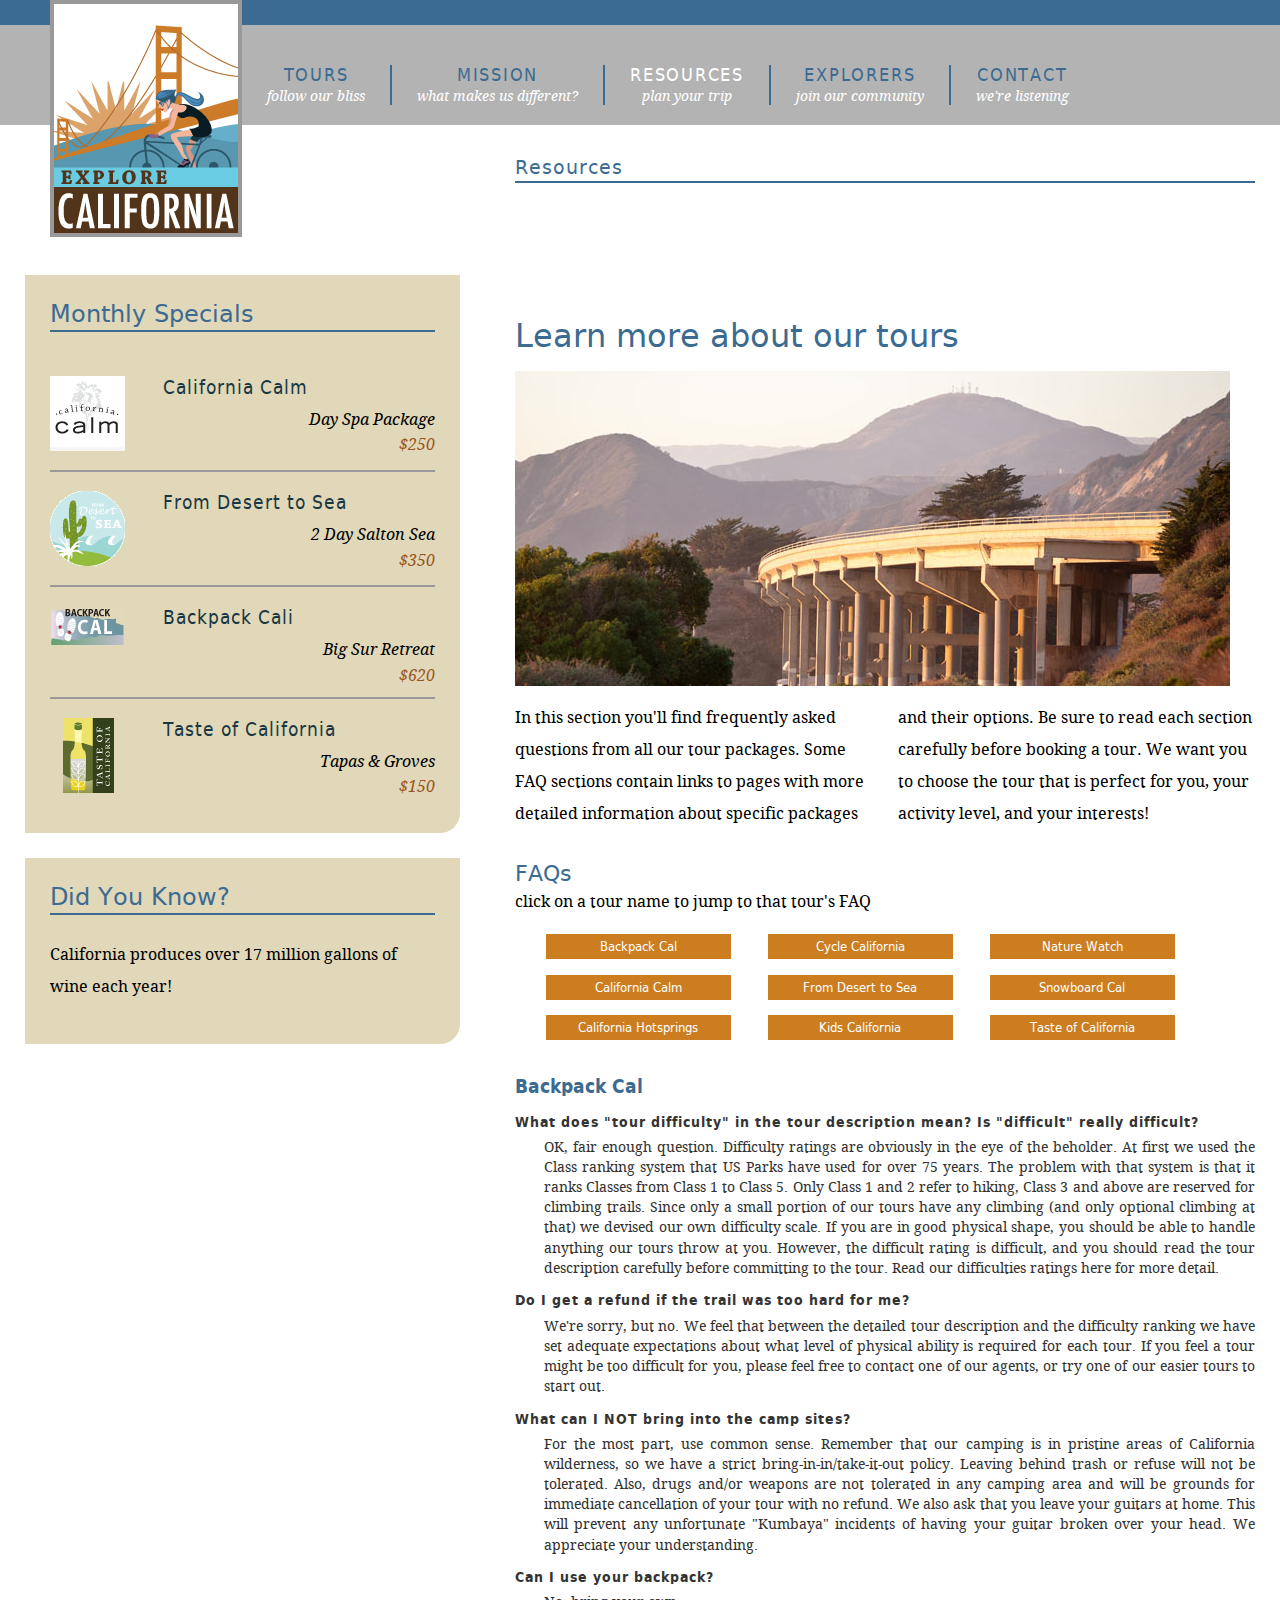
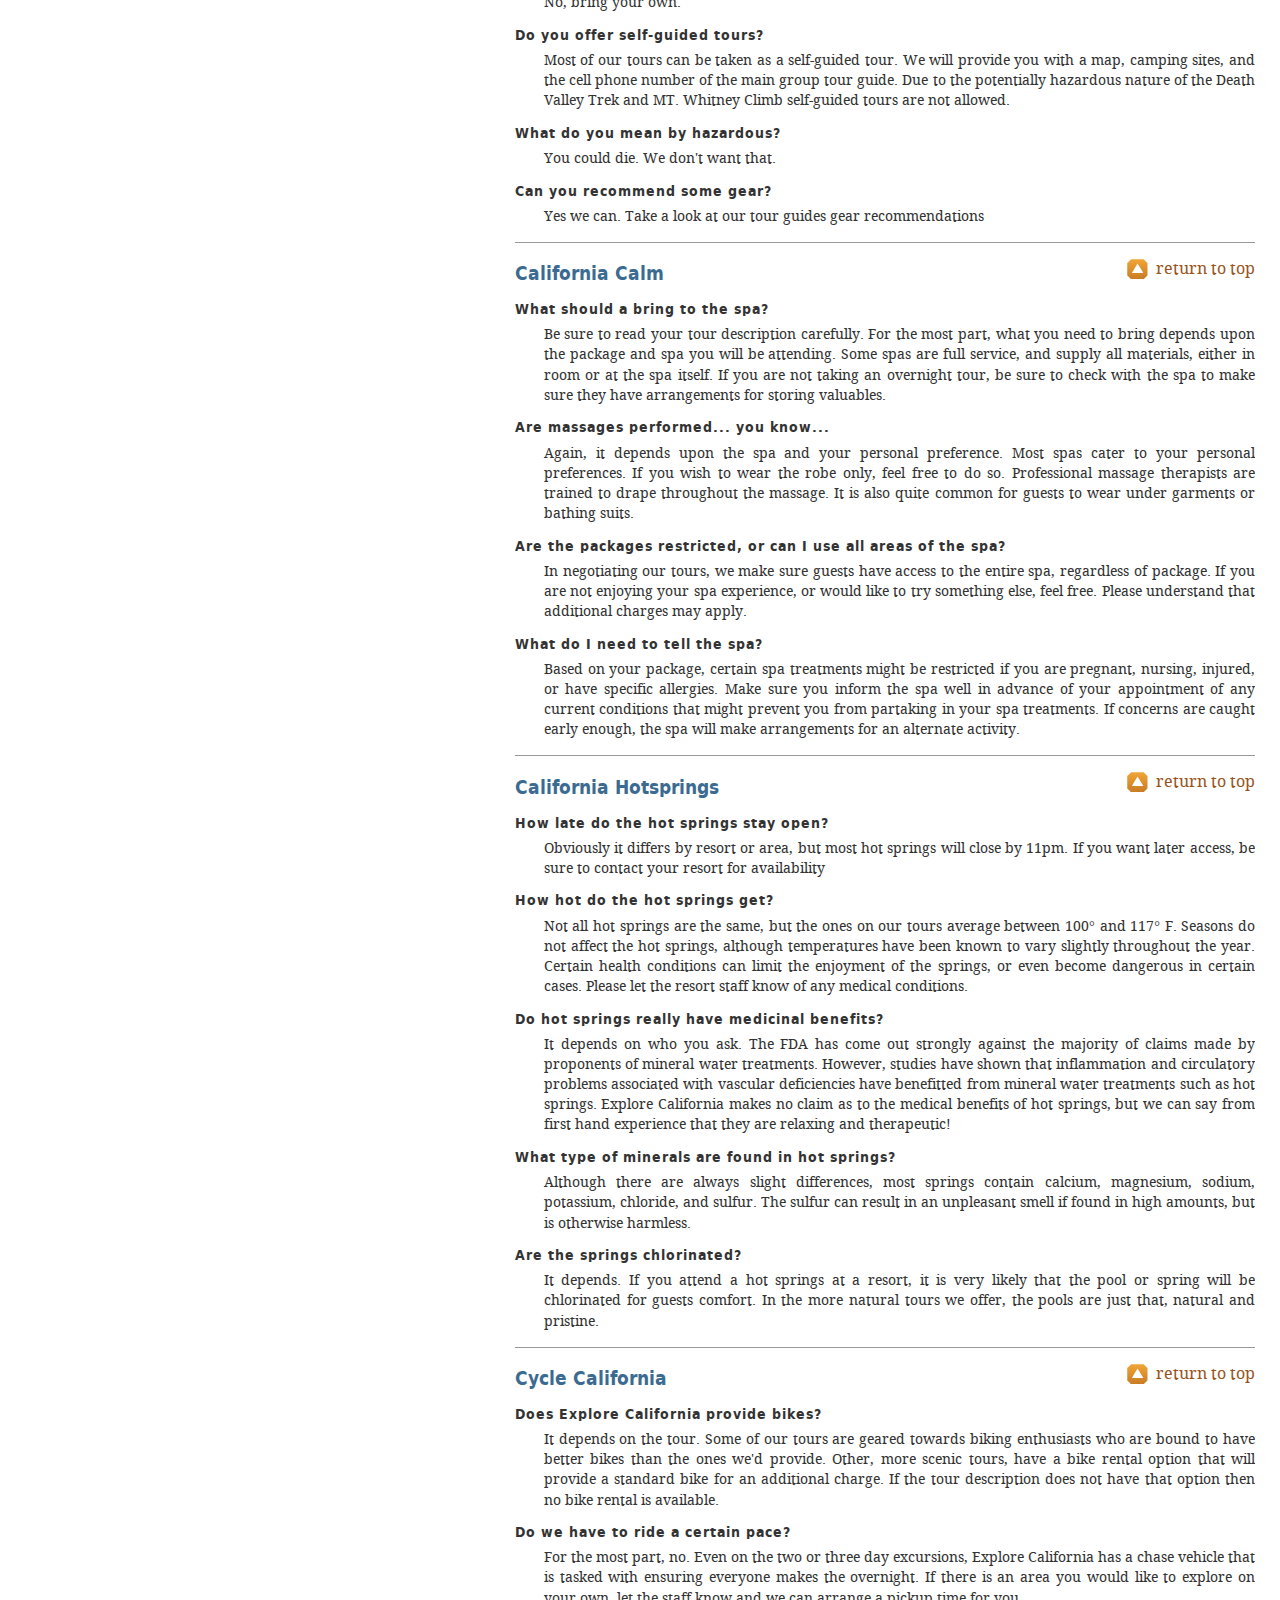
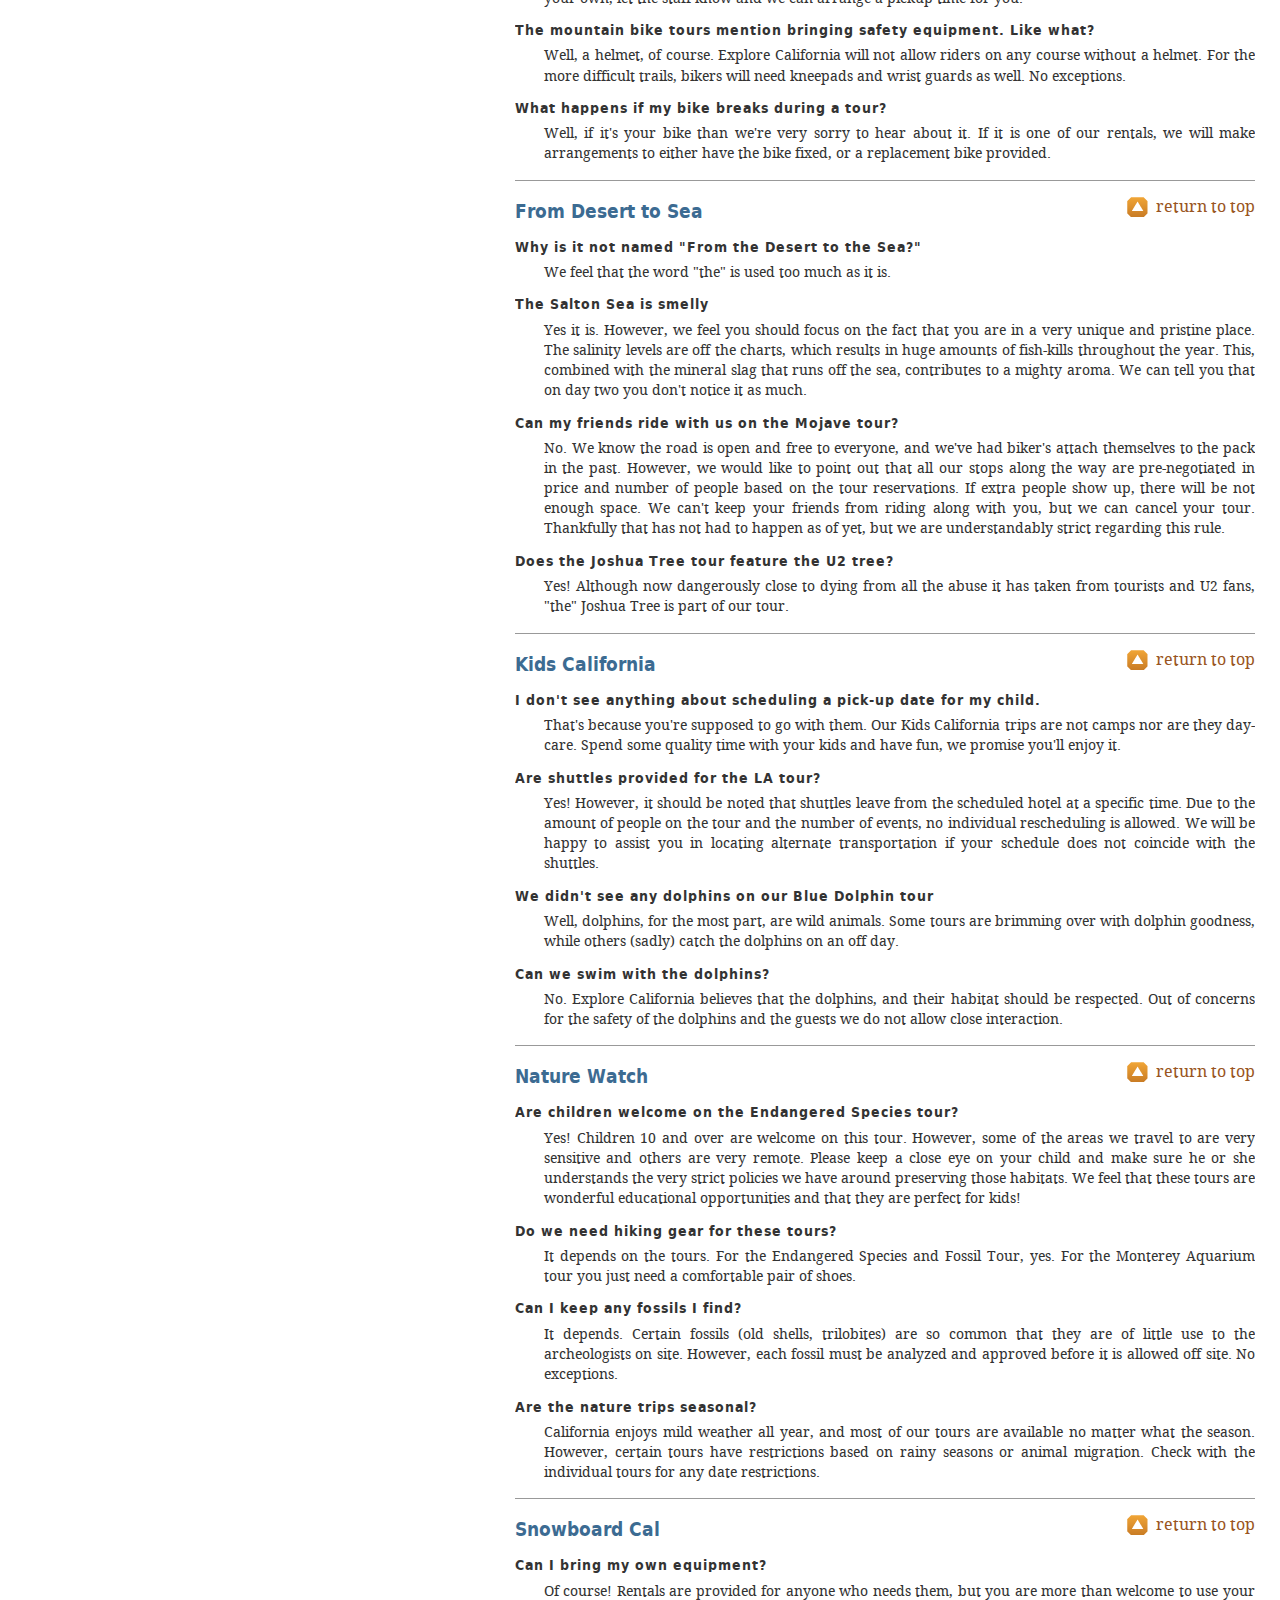
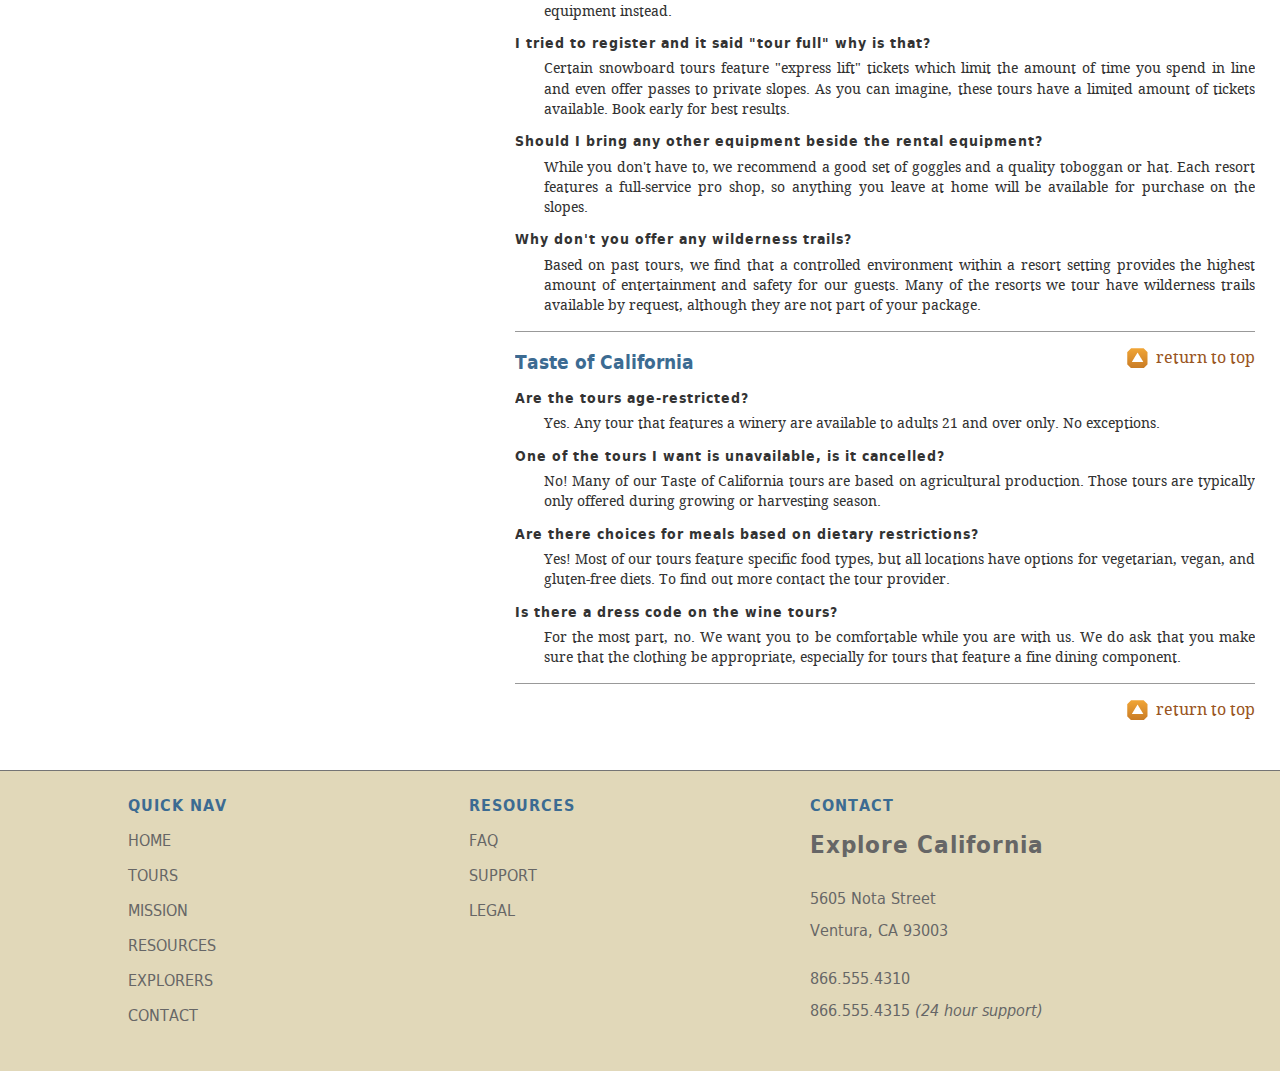
<file: explorecalifornia.org/resources/faq.htm>
<!DOCTYPE HTML>
<html lang="en">
<head>
<meta charset="utf-8">
<title>A little about us...</title>
<meta name="description" content="A lynda.com example of HTML5 and CSS3">
<meta name="keywords" content="html5, css3, lynda, local storage, canvas, forms, semantics, web apps">
<!--make sure mobile devices display the page at the proper scale	-->
<meta name="viewport" content="width=device-width, initial-scale=1.0">
<!--[if lt IE 9]>
<script src="http://html5shiv.googlecode.com/svn/trunk/html5.js"></script>
<![endif]-->
<link href="../_css/main.css" rel="stylesheet" type="text/css" media="screen, projection">
<link href="../_css/jquery_widgets.css" rel="stylesheet" media="screen, projection" />	
<link href="../_css/tablet.css" rel="stylesheet" type="text/css" media="all and (min-width: 481px) and (max-width: 768px)" />
<link href="../_css/mobile.css" rel="stylesheet" type="text/css" media="all and (min-width: 0px) and (max-width: 480px)" />
<script src="../_scripts/jquery-1.5.1.min.js"></script>
<script src="../_scripts/jquery-ui-1.8.10.custom.min.js"></script>
<script src="../_scripts/menus.js"></script>
</head>
<body class="no-js">
<div id="wrapper">
  <header id="mainHeader"> <a href="../index.htm" title="home" class="logo">
   <!-- I need this div because IE is an affront to mankind-->
    <div id="logo">
    <h1>Explore California</h1>
    </div>
    </a>
    <nav id="siteNav">
      <h1>Where do you want to go?</h1>
      <ul>
       <li><a href="../tours.htm" title="Our tours">Tours <br /><span class="tagline">follow our bliss</span></a>
          <ul>
            <li><a href="../tours.htm" title="Our tours">All Tours</a></li>
            <li><a href="../tours.htm" title="find tours">Tours by Activity</a></li>
            <li><a href="../tours.htm" title="find tours">Tours by Region</a></li>
            <li><a href="../tours.htm" title="find tours">Tour Finder</a></li>
          </ul>
        </li>
        <li><a href="../mission.htm" title="What we believe">Mission <br /><span class="tagline">what makes us different?</span></a></li>
        <li><a href="../resources.htm" title="planning resources" class="current">Resources <br /><span class="tagline">plan your trip</span></a>
          <ul>
            <li><a href="faq.htm" title="Got questions?">Tour FAQs</a></li>
            <li><a href="additional_resources.htm" title="additional resources">Tour Information</a></li>
            <li><a href="terms.htm" title="terms and conditions">Site Terms</a></li>
          </ul>
        </li>
        <li><a href="../explorers.htm" title="Our community">Explorers <br /><span class="tagline">join our community</span></a>
          <ul>
            <li><a href="../explorers/join.htm" title="join our community">Join the Explorers</a></li>
            <li><a href="../blog/index.htm" title="read our blog!">Read our Blog</a></li>
            <li><a href="../explorers/gallery.htm" title="contributor photos">Tour Photos</a></li>
            <li><a href="../explorers/video.htm" title="check out our podcast">Video podcast</a></li>
          </ul>
        </li>
        <li><a href="../contact.htm" title="contact us" class="last">Contact <br /><span class="tagline">we're listening</span></a>
          <ul>
            <li><a href="../support.htm" title="need help?">Support</a></li>
          </ul>
        </li>
      </ul>
    </nav>
  </header>
  <section id="mainContent">
  <header id="contentHeader">
  <h1>Resources</h1>
  <div id="subLinks"><p><a href="../reources.htm" title="Tour resources">Resources</a> &raquo; <a href="faq.htm" title="Frequently asked questions">  FAQ</a></p></div>
  </header>
 <article id="mainArticle"> <h1>Learn more about our tours</h1>
 <img src="../_images/bridge.jpg" alt="sunset over the Pacific Coast Highway" class="articleImage" />
 <div class="multiCol"> <p>In this section you'll find frequently asked questions from all our tour packages. Some FAQ sections contain links to pages with more detailed information about specific packages and their options. Be sure to read each section carefully before booking a tour. We want you to choose the tour that is perfect for you, your activity level, and your interests!<br />
 </p></div>
   <section id="faq">
   <h2><a id="top"></a>FAQs</h2>
 <p>click on a tour name to jump to that tour's FAQ</p>
<ul class="faqNav">
  <li><a href="#backpack">Backpack Cal</a></li>
  <li><a href="#calm">California Calm</a></li>
  <li><a href="#hotsprings">California Hotsprings</a></li>
  <li><a href="#cycle">Cycle California</a></li>
  <li><a href="#desert">From Desert to Sea</a></li>
  <li><a href="#kids">Kids California</a></li>
  <li><a href="#nature">Nature Watch</a></li>
  <li><a href="#snowboard" class="faqNav">Snowboard Cal</a></li>
  <li><a href="#taste">Taste of California</a></li>
</ul>
<h3><a name="backpack" id="backpack"></a>Backpack Cal</h3>
<dl class="faq">
  <dt>What does &quot;tour difficulty&quot; in the tour description mean? Is &quot;difficult&quot; really difficult?</dt>
  <dd>OK, fair enough question. Difficulty ratings are obviously in the eye of the beholder. At first we used the Class ranking system that US Parks have used for over 75 years. The problem with that system is that it ranks Classes from Class 1 to Class 5. Only Class 1 and 2 refer to hiking, Class 3 and above are reserved for climbing trails. Since only a small portion of our tours have any climbing (and only optional climbing at that) we devised our own difficulty scale. If you are in good physical shape, you should be able to handle anything our tours throw at you. However, the difficult rating is difficult, and you should read the tour description carefully before committing to the tour. Read our difficulties ratings here for more detail.</dd>
  <dt>Do I get a refund if the trail was too hard for me?</dt>
  <dd>We're sorry, but no. We feel that between the detailed tour description and the difficulty ranking we have set adequate expectations about what level of physical ability is required for each tour. If you feel a tour might be too difficult for you, please feel free to contact one of our agents, or try one of our easier tours to start out.</dd>
  <dt>What can I NOT bring into the camp sites?</dt>
  <dd>For the most part, use common sense. Remember that our camping is in pristine areas of California wilderness, so we have a strict bring-in-in/take-it-out policy. Leaving behind trash or refuse will not be tolerated. Also, drugs and/or weapons are not tolerated in any camping area and will be grounds for immediate cancellation of your tour with no refund. We also ask that you leave your guitars at home. This will prevent any unfortunate &quot;Kumbaya&quot; incidents of having your guitar broken over your head. We appreciate your understanding.</dd>
  <dt>Can I use your backpack?</dt>
  <dd>No, bring your own.</dd>
  <dt>Do you offer self-guided tours?</dt>
  <dd>Most of our tours can be taken as a self-guided tour. We will provide you with a map, camping sites, and the cell phone number of the main group tour guide. Due to the potentially hazardous nature of the Death Valley Trek and MT. Whitney Climb self-guided tours are not allowed.</dd>
  <dt>What do you mean by hazardous?</dt>
  <dd>You could die. We don't want that.</dd>
  <dt>Can you recommend some gear?</dt>
  <dd>Yes we can. Take a look at our tour guides gear recommendations</dd>
</dl>
<p><a name="calm" id="calm"></a><a href="#top" class="top">return to top</a></p>
<h3>California Calm</h3>
<dl class="faq">
  <dt>What should a bring to the spa?</dt>
  <dd>Be sure to read your tour description carefully. For the most part, what you need to bring depends upon the package and spa you will be attending. Some spas are full service, and supply all materials, either in room or at the spa itself. If you are not taking an overnight tour, be sure to check with the spa to make sure they have arrangements for storing valuables.</dd>
  <dt>Are massages performed... you know...</dt>
  <dd>Again, it depends upon the spa and your personal preference. Most spas cater to your personal preferences. If you wish to wear the robe only, feel free to do so. Professional massage therapists are trained to drape throughout the massage. It is also quite common for guests to wear under garments or bathing suits.</dd>
  <dt>Are the packages restricted, or can I use all areas of the spa?</dt>
  <dd>In negotiating our tours, we make sure guests have access to the entire spa, regardless of package. If you are not enjoying your spa experience, or would like to try something else, feel free. Please understand that additional charges may apply.</dd>
  <dt>What do I need to tell the spa?</dt>
  <dd>Based on your package, certain spa treatments might be restricted if you are pregnant, nursing, injured, or have specific allergies. Make sure you inform the spa well in advance of your appointment of any current conditions that might prevent you from partaking in your spa treatments. If concerns are caught early enough, the spa will make arrangements for an alternate activity.</dd>
</dl>
<p><a name="hotsprings" id="hotsprings"></a><a href="#top" class="top">return to top</a></p>
<h3>California Hotsprings</h3>
<dl class="faq">
  <dt>How late do the hot springs stay open?</dt>
  <dd>Obviously it differs by resort or area, but most hot springs will close by 11pm. If you want later access, be sure to contact your resort for availability</dd>
  <dt>How hot do the hot springs get?</dt>
  <dd>Not all hot springs are the same, but the ones on our tours average between 100&deg; and 117&deg; F. Seasons do not affect the hot springs, although temperatures have been known to vary slightly throughout the year. Certain health conditions can limit the enjoyment of the springs, or even become dangerous in certain cases. Please let the resort staff know of any medical conditions.</dd>
  <dt>Do hot springs really have medicinal benefits?</dt>
  <dd>It depends on who you ask. The FDA has come out strongly against the majority of claims made by proponents of mineral water treatments. However, studies have shown that inflammation and circulatory problems associated with vascular deficiencies have benefitted from mineral water treatments such as hot springs. Explore California makes no claim as to the medical benefits of hot springs, but we can say from first hand experience that they are relaxing and therapeutic!</dd>
  <dt>What type of minerals are found in hot springs?</dt>
  <dd>Although there are always slight differences, most springs contain calcium, magnesium, sodium, potassium, chloride, and sulfur. The sulfur can result in an unpleasant smell if found in high amounts, but is otherwise harmless.</dd>
  <dt>Are the springs chlorinated?</dt>
  <dd>It depends. If you attend a hot springs at a resort, it is very likely that the pool or spring will be chlorinated for guests comfort. In the more natural tours we offer, the pools are just that, natural and pristine.</dd>
</dl>
<p><a name="cycle" id="cycle"></a><a href="#top" class="top">return to top</a></p>
<h3>Cycle California</h3>
<dl class="faq">
  <dt>Does Explore California provide bikes?</dt>
  <dd>It depends on the tour. Some of our tours are geared towards biking enthusiasts who are bound to have better bikes than the ones we'd provide. Other, more scenic tours, have a bike rental option that will provide a standard bike for an additional charge. If the tour description does not have that option then no bike rental is available.</dd>
  <dt>Do we have to ride a certain pace?</dt>
  <dd>For the most part, no. Even on the two or three day excursions, Explore California has a chase vehicle that is tasked with ensuring everyone makes the overnight. If there is an area you would like to explore on your own, let the staff know and we can arrange a pickup time for you.</dd>
  <dt>The mountain bike tours mention bringing safety equipment. Like what?</dt>
  <dd>Well, a helmet, of course. Explore California will not allow riders on any course without a helmet. For the more difficult trails, bikers will need kneepads and wrist guards as well. No exceptions.</dd>
  <dt>What happens if my bike breaks during a tour?</dt>
  <dd>Well, if it's your bike than we're very sorry to hear about it. If it is one of our rentals, we will make arrangements to either have the bike fixed, or a replacement bike provided. </dd>
</dl>
<p><a name="desert" id="desert"></a><a href="#top" class="top">return to top</a></p>
<h3>From Desert to Sea</h3>
<dl class="faq">
  <dt>Why is it not named &quot;From the Desert  to the Sea?&quot;</dt>
  <dd>We feel that the word &quot;the&quot; is used too much as it is.</dd>
  <dt>The Salton Sea is smelly</dt>
  <dd>Yes it is. However, we feel you should focus on the fact that you are in a very unique and pristine place. The salinity levels are off the charts, which results in huge amounts of fish-kills throughout the year. This, combined with the mineral slag that runs off the sea, contributes to a mighty aroma. We can tell you that on day two you don't notice it as much.</dd>
  <dt>Can my friends ride with us on the Mojave tour?</dt>
  <dd>No. We know the road is open and free to everyone, and we've had biker's attach themselves to the pack in the past. However, we would like to point out that all our stops along the way are pre-negotiated in price and number of people based on the tour reservations. If extra people show up, there will be not enough space. We can't keep your friends from riding along with you, but we can cancel your tour. Thankfully that has not had to happen as of yet, but we are understandably strict regarding this rule.</dd>
  <dt>Does the Joshua Tree tour feature the U2 tree?</dt>
  <dd>Yes! Although now dangerously close to dying from all the abuse it has taken from tourists and U2 fans, &quot;the&quot; Joshua Tree is part of our tour.</dd>
</dl>
<p><a name="kids" id="kids"></a><a href="#top" class="top">return to top</a></p>
<h3>Kids California</h3>
<dl class="faq">
  <dt>I don't see anything about scheduling a pick-up date for my child.</dt>
  <dd>That's because you're supposed to go with them. Our Kids California trips are not camps nor are they day-care. Spend some quality time with your kids and have fun, we promise you'll enjoy it.</dd>
  <dt>Are shuttles provided for the LA tour?</dt>
  <dd>Yes! However, it should be noted that shuttles leave from the scheduled hotel at a specific time. Due to the amount of people on the tour and the number of events, no individual rescheduling is allowed. We will be happy to assist you in locating alternate transportation if your schedule does not coincide with the shuttles.</dd>
  <dt>We didn't see any dolphins on our Blue Dolphin tour</dt>
  <dd>Well, dolphins, for the most part, are wild animals. Some tours are brimming over with dolphin goodness, while others (sadly) catch the dolphins on an off day. </dd>
  <dt>Can we swim with the dolphins?</dt>
  <dd>No. Explore California believes that the dolphins, and their habitat should be respected. Out of concerns for the safety of the dolphins and the guests we do not allow close interaction.</dd>
</dl>
<p><a name="nature" id="nature"></a><a href="#top" class="top">return to top</a></p>
<h3>Nature Watch</h3>
<dl class="faq">
  <dt>Are children welcome on the Endangered Species tour?</dt>
  <dd>Yes! Children 10 and over are welcome on this tour. However, some of the areas we travel to are very sensitive and others are very remote. Please keep a close eye on your child and make sure he or she understands the very strict policies we have around preserving those habitats. We feel that these tours are wonderful educational opportunities and that they are perfect for kids!</dd>
  <dt>Do we need hiking gear for these tours?</dt>
  <dd>It depends on the tours. For the Endangered Species and Fossil Tour, yes. For the Monterey Aquarium tour you just need a comfortable pair of shoes.</dd>
  <dt>Can I keep any fossils I find?</dt>
  <dd>It depends. Certain fossils (old shells, trilobites) are so common that they are of little use to the archeologists on site. However, each fossil must be analyzed and approved before it is allowed off site. No exceptions. </dd>
  <dt>Are the nature trips seasonal?</dt>
  <dd>California enjoys mild weather all year, and most of our tours are available no matter what the season. However, certain tours have restrictions based on rainy seasons or animal migration. Check with the individual tours for any date restrictions.</dd>
</dl>
<p><a name="snowboard" id="snowboard"></a><a href="#top" class="top">return to top</a></p>
<h3>Snowboard Cal</h3>
<dl class="faq">
  <dt>Can I bring my own equipment?</dt>
  <dd>Of course! Rentals are provided for anyone who needs them, but you are more than welcome to use your equipment instead.</dd>
  <dt>I tried to register and it said &quot;tour full&quot; why is that?</dt>
  <dd>Certain snowboard tours feature &quot;express lift&quot; tickets which limit the amount of time you spend in line and even offer passes to private slopes. As you can imagine, these tours have a limited amount of tickets available. Book early for best results.</dd>
  <dt>Should I bring any other equipment beside the rental equipment?</dt>
  <dd>While you don't have to, we recommend a good set of goggles and a quality toboggan or hat. Each resort features a full-service pro shop, so anything you leave at home will be available for purchase on the slopes.</dd>
  <dt>Why don't you offer any wilderness trails?</dt>
  <dd>Based on past tours, we find that a controlled environment within a resort setting provides the highest amount of entertainment and safety for our guests. Many of the resorts we tour have wilderness trails available by request, although they are not part of your package.</dd>
</dl>
<p><a name="taste" id="taste"></a><a href="#top" class="top">return to top</a></p>
<h3>Taste of California</h3>
<dl class="faq">
  <dt>Are the tours age-restricted?</dt>
  <dd>Yes. Any tour that features a winery are available to adults 21 and over only. No exceptions.</dd>
  <dt>One of the tours I want is unavailable, is it cancelled?</dt>
  <dd>No! Many of our Taste of California tours are based on agricultural production. Those tours are typically only offered during growing or harvesting season.</dd>
  <dt>Are there choices for meals based on dietary restrictions?</dt>
  <dd>Yes! Most of our tours feature specific food types, but all locations have options for vegetarian, vegan, and gluten-free diets. To find out more contact the tour provider.</dd>
  <dt>Is there a dress code on the wine tours?</dt>
  <dd>For the most part, no. We want you to be comfortable while you are with us. We do ask that you make sure that the clothing be appropriate, especially for tours that feature a fine dining component. </dd>
</dl>
<p><a href="#top" class="top">return to top</a></p>
</section>
</article>
 </section>
  <aside id="secondaryContent">
  <div id="specials" class="callOut">
        <h1>Monthly Specials</h1>
        <h2 class="top"><img src="../_images/calm_bug.gif" alt="California Calm" width="75" height="75" />California Calm</h2>
        <p>Day Spa Package <br />
          <a href="../tours/tour_detail_cycle.htm">$250</a></p>
        <h2><img src="../_images/desert_bug.gif" alt="From desert to sea" width="75" height="75" />From Desert to Sea</h2>
        <p>2 Day Salton Sea <br />
          <a href="../tours/tour_detail_cycle.htm">$350</a></p>
        <h2><img src="../_images/backpack_bug.gif" alt="Backpack Cali" width="75" height="41" />Backpack Cali</h2>
        <p>Big Sur Retreat <br />
          <a href="../tours/tour_detail_cycle.htm">$620</a></p>
          <h2><img src="../_images/taste_bug.gif" alt="Taste of California" width="75" height="75" />Taste of California</h2>
        <p>Tapas &amp; Groves <br />
          <a href="../tours/tour_detail_taste.htm">$150</a></p>
      </div>
      <div id="trivia" class="callOut">
        <h1>Did You Know?</h1>
        <p>California produces over 17 million gallons of wine each year!</p>
        </div>
  </aside>
  <footer id="pageFooter">
  <section id="quickLinks">
  <h1>Quick Nav</h1>
    <ul id="quickNav">
      <li><a href="../index.htm" title="Our home page">Home</a></li>
      <li><a href="../tours.htm" title="Explore our tours">Tours</a></li>
      <li><a href="../mission.htm" title="What we think">Mission</a></li>
      <li><a href="../resources.htm" title="Guidance and planning">Resources</a></li>
      <li><a href="../explorers.htm" title="Join our community">Explorers</a></li>
      <li><a href="../contact.htm" title="Contact and support">Contact</a></li>
    </ul>
    </section>
  <section id="footerResources">
  <h1>Resources</h1>
    <ul id="quickNav">
      <li><a href="faq.htm" title="Our home page">FAQ</a></li>
      <li><a href="../support.htm" title="Need help?">Support</a></li>
      <li><a href="legal.htm" title="The fine print">Legal</a></li>
    </ul>
  </section>
  <section id="companyInfo">
  <h1>Contact</h1>
  <h2>Explore California</h2>
      <p>5605 Nota Street<br />
        Ventura, CA 93003</p>
      <p>866.555.4310<br />866.555.4315 <em>(24 hour support)</em></p>
  </section>
  </footer>
</div>
</body>
</html>
</file>
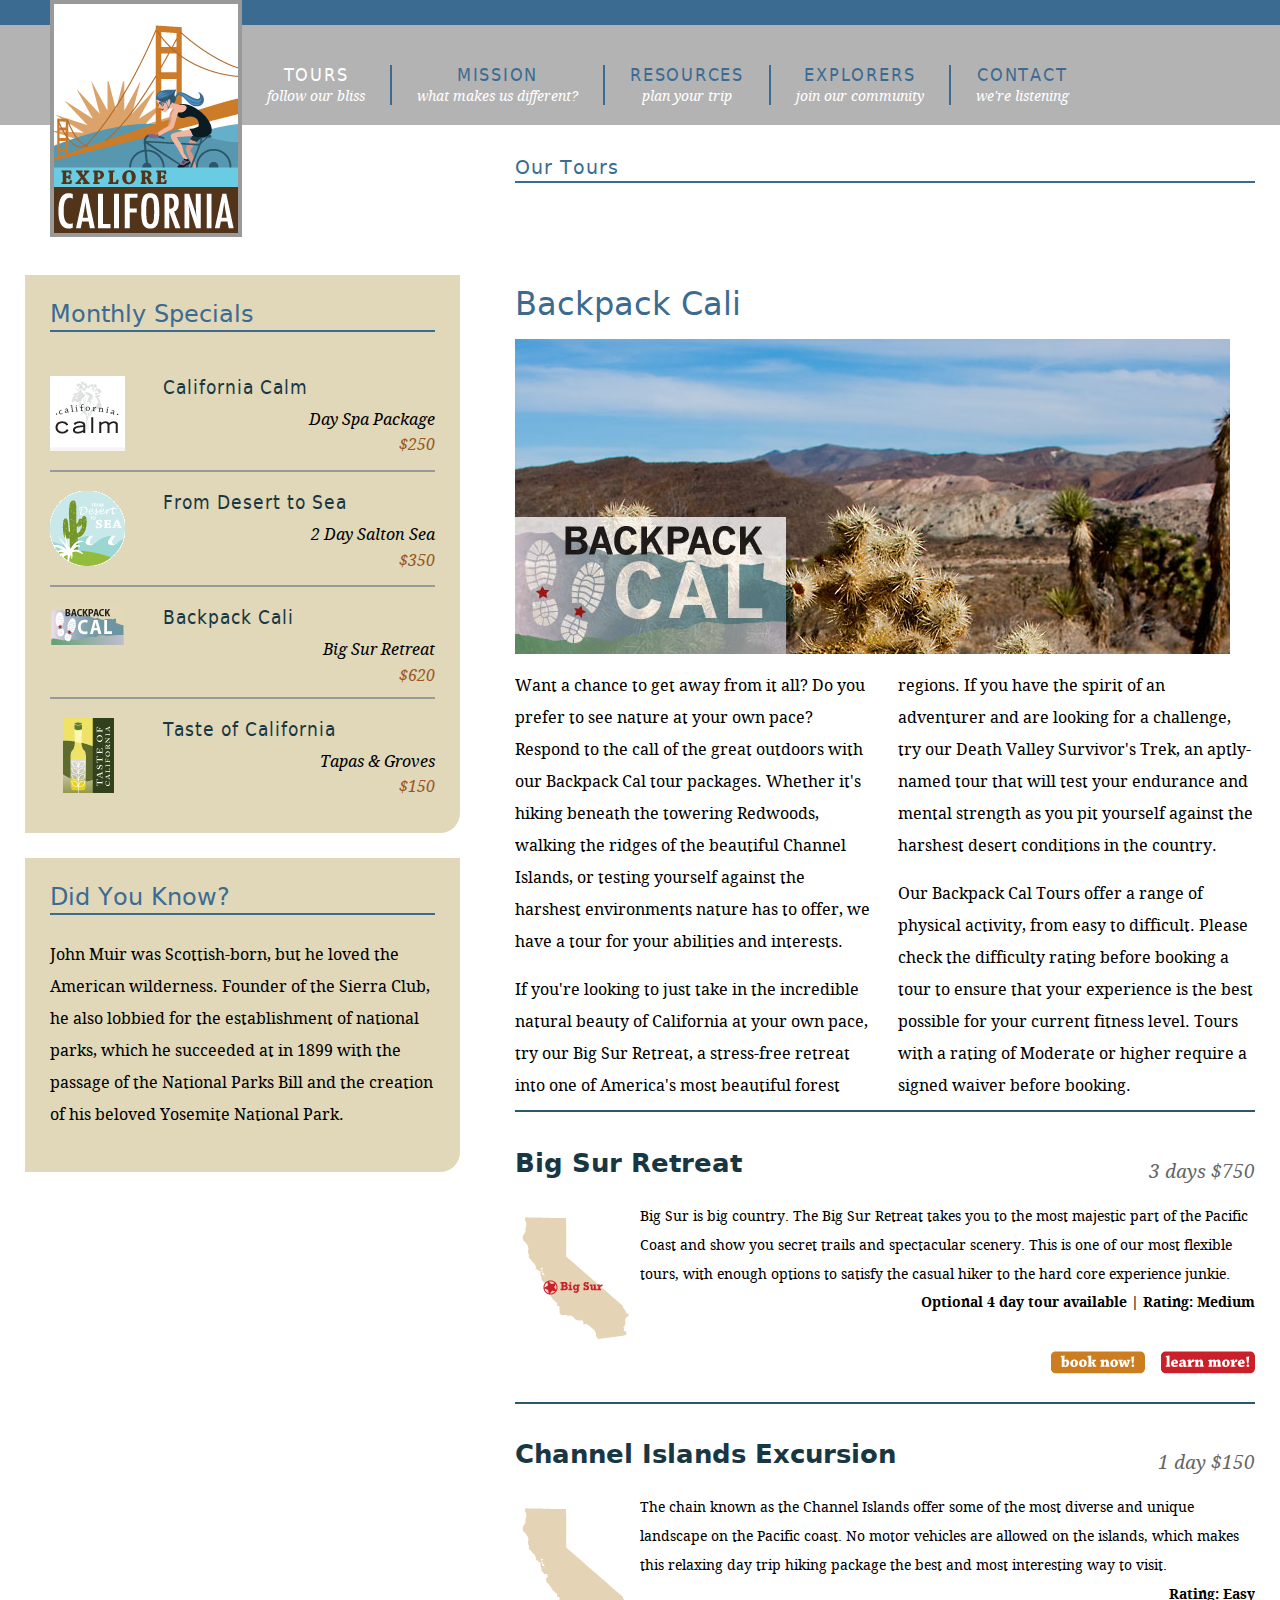
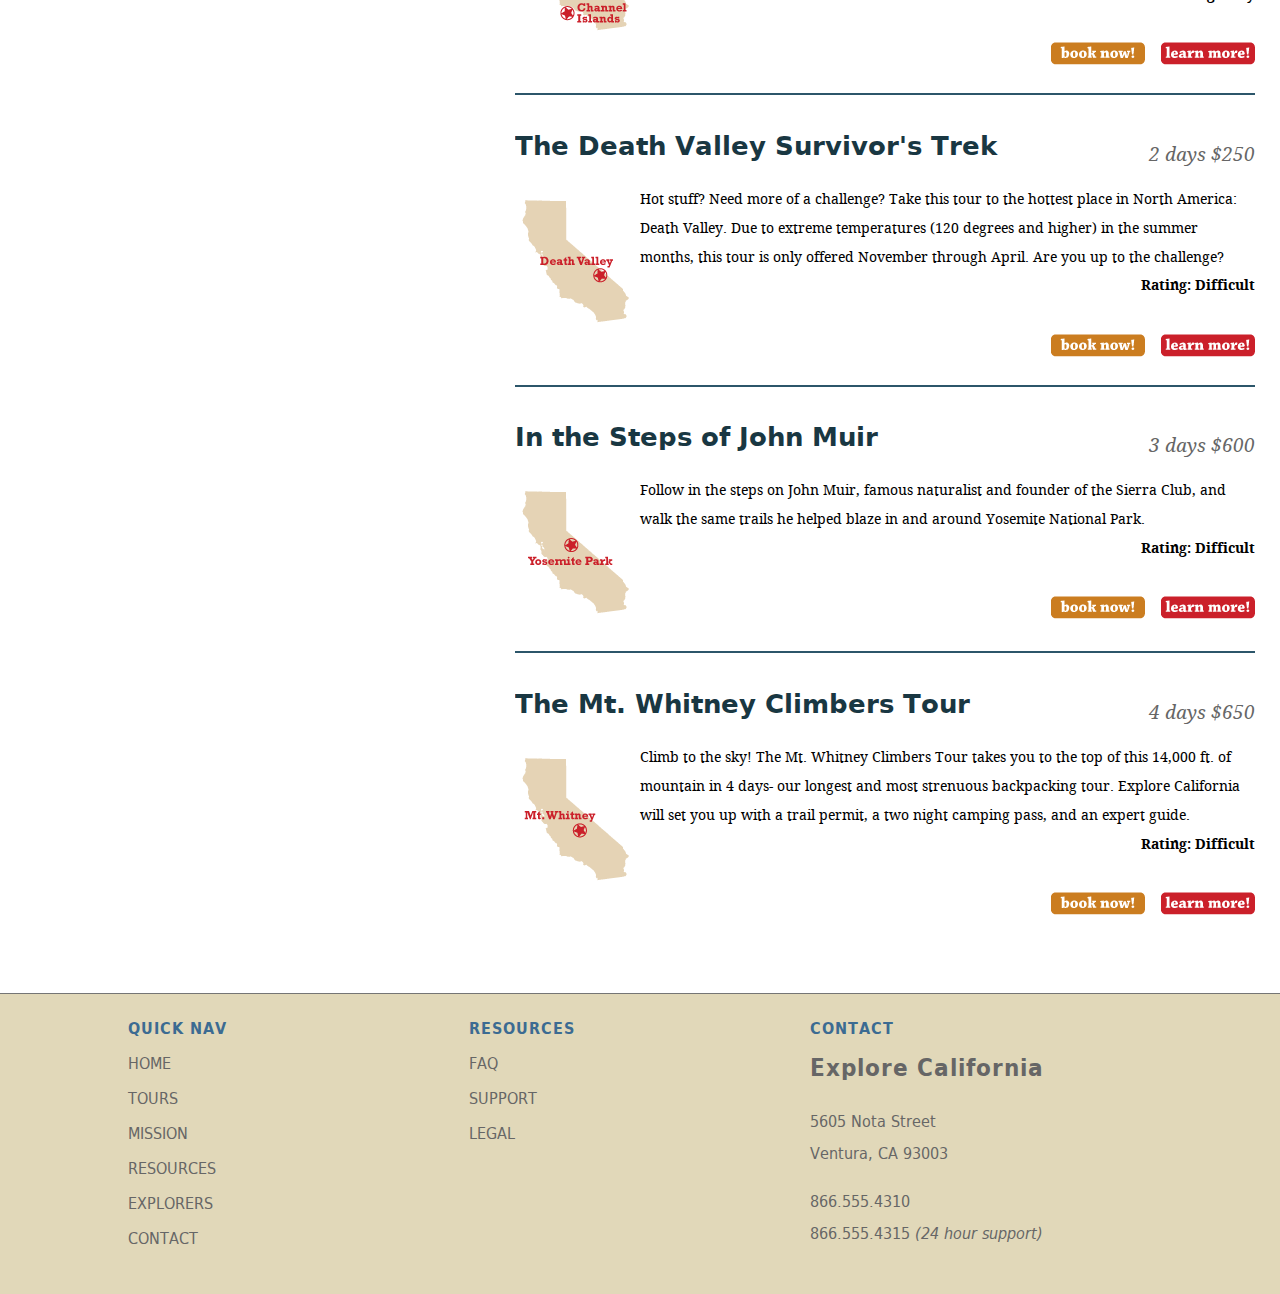
<file: explorecalifornia.org/tours/tour_detail_backpack.htm>
<!DOCTYPE HTML>
<html lang="en">
<head>
<meta charset="utf-8">
<title>A little about us...</title>
<meta name="description" content="A lynda.com example of HTML5 and CSS3">
<meta name="keywords" content="html5, css3, lynda, local storage, canvas, forms, semantics, web apps">
<!--make sure mobile devices display the page at the proper scale	-->
<meta name="viewport" content="width=device-width, initial-scale=1.0">
<!--[if lt IE 9]>
<script src="http://html5shiv.googlecode.com/svn/trunk/html5.js"></script>
<![endif]-->
<link href="../_css/main.css" rel="stylesheet" type="text/css" media="screen, projection">
<link href="../_css/jquery_widgets.css" rel="stylesheet" media="screen, projection" />	
<link href="../_css/tablet.css" rel="stylesheet" type="text/css" media="all and (min-width: 481px) and (max-width: 768px)" />
<link href="../_css/mobile.css" rel="stylesheet" type="text/css" media="all and (min-width: 0px) and (max-width: 480px)" />
<script src="../_scripts/jquery-1.5.1.min.js"></script>
<script src="../_scripts/jquery-ui-1.8.10.custom.min.js"></script>
<script src="../_scripts/menus.js"></script>
</head>
<body class="no-js">
<div id="wrapper">
  <header id="mainHeader"> <a href="../index.htm" title="home" class="logo">
   <!-- I need this div because IE is an affront to mankind-->
    <div id="logo">
    <h1>Explore California</h1>
    </div>
    </a>
    <nav id="siteNav">
      <h1>Where do you want to go?</h1>
      <ul>
       <li><a href="../tours.htm" title="Our tours" class="current">Tours <br /><span class="tagline">follow our bliss</span></a>
          <ul>
            <li><a href="../tours.htm" title="Our tours">All Tours</a></li>
            <li><a href="../tours.htm" title="find tours">Tours by Activity</a></li>
            <li><a href="../tours.htm" title="find tours">Tours by Region</a></li>
            <li><a href="../tours.htm" title="find tours">Tour Finder</a></li>
          </ul>
        </li>
        <li><a href="../mission.htm" title="What we believe">Mission <br /><span class="tagline">what makes us different?</span></a></li>
        <li><a href="../resources.htm" title="planning resources">Resources <br /><span class="tagline">plan your trip</span></a>
          <ul>
            <li><a href="../resources/faq.htm" title="Got questions?">Tour FAQs</a></li>
            <li><a href="../resources/links.htm" title="additional resources">Tour Information</a></li>
            <li><a href="../resources/terms.htm" title="terms and conditions">Site Terms</a></li>
          </ul>
        </li>
        <li><a href="../explorers.htm" title="Our community">Explorers <br /><span class="tagline">join our community</span></a>
          <ul>
            <li><a href="../explorers/join.htm" title="join our community">Join the Explorers</a></li>
            <li><a href="../blog/index.htm" title="read our blog!">Read our Blog</a></li>
            <li><a href="../explorers/gallery.htm" title="contributor photos">Tour Photos</a></li>
            <li><a href="../explorers/video.htm" title="check out our podcast">Video podcast</a></li>
          </ul>
        </li>
        <li><a href="../contact.htm" title="contact us" class="last">Contact <br /><span class="tagline">we're listening</span></a>
          <ul>
            <li><a href="../support.htm" title="need help?">Support</a></li>
          </ul>
        </li>
      </ul>
    </nav>
  </header>
  <section id="mainContent">
  <header id="contentHeader" class="hasCrumbs">
  <h1>Our Tours</h1>
  <div id="subLinks"><p><a href="../tours.htm" title="Browse tours">All Tours</a> &raquo; <a href="tour_detail_backpack.htm" title="Browse tours">  Backpack Cali</a></p></div>
  </header>
 <article id="mainArticle"> <h1>Backpack Cali</h1>
 <img src="../_images/backpack_main.jpg" alt="Backpack Cali" class="articleImage" />
 <div class="multiCol">
   <p>Want a chance to get away from it all? Do you prefer to see nature at your own pace? Respond to the call of the great outdoors with our Backpack Cal tour packages. Whether it's hiking beneath the towering Redwoods, walking the ridges of the beautiful Channel Islands, or testing yourself against the harshest environments nature has to offer, we have a tour for your abilities and interests. </p>
   <p>If you're looking to just take in the incredible natural beauty of California at your own pace, try our Big Sur Retreat, a stress-free retreat into one of America's most beautiful forest regions. If you have the spirit of an adventurer and are looking for a challenge, try our Death Valley Survivor's Trek, an aptly-named tour that will test your endurance and mental strength as you pit yourself against the harshest desert conditions in the country. </p>
   <p>Our Backpack Cal Tours offer a range of physical activity, from easy to difficult. Please check the difficulty rating before booking a tour to ensure that your experience is the best possible for your current fitness level. Tours with a rating of Moderate or higher require a signed waiver before booking.</p>
 </div>
 <div id="tourDescriptions">
      <div class="tourDescription">
<h2>Big Sur Retreat </h2>
<h3 class="price">3 days $750</h3>
      <p><img src="../_images/map_bigsur.gif" alt="Backpack Cal" width="115" height="130" />Big Sur is big country. The Big Sur Retreat takes you to the most majestic part of the Pacific Coast and show you secret trails and spectacular scenery. This is one of our most flexible tours, with enough options to satisfy the casual hiker to the hard core experience junkie.<br />
        <span class="option">Optional 4 day tour available | Rating: Medium </span></p>
      <p><a href="tour_detail_bigsur.htm" title="Big Sur Retreat" class="more">learn more!</a> <a href="../booking.htm" title="Book Now!" class="book">book now!</a></p>
      </div>
      <div class="tourDescription">
<h2>Channel Islands Excursion</h2>
<h3 class="price">1 day $150</h3>
      <p><img src="../_images/map_channel.gif" alt="Backpack Cal" width="115" height="130" />The chain known as the Channel Islands offer some of the most diverse and unique landscape on the Pacific coast. No motor vehicles are allowed on the islands, which makes this relaxing day trip hiking package the best and most interesting way to visit.<br />
        <span class="option"> Rating: Easy </span></p>
      <p><a href="tour_detail_bigSur.htm" title="Big Sur Retreat" class="more">learn more!</a> <a href="../booking.htm" title="Book Now!" class="book">book now!</a></p>
      </div>
            <div class="tourDescription">
<h2>The Death Valley Survivor's Trek</h2>
<h3 class="price">2 days $250</h3>
      <p><img src="../_images/map_valley.gif" alt="Backpack Cal" width="115" height="130" />Hot stuff? Need more of a challenge? Take this tour to the hottest place in North America: Death Valley. Due to extreme temperatures (120 degrees and higher) in the summer months, this tour is only offered November through April. Are you up to the challenge?<br />
        <span class="option">Rating: Difficult</span></p>
      <p><a href="tour_detail_bigSur.htm" title="Big Sur Retreat" class="more">learn more!</a> <a href="../booking.htm" title="Book Now!" class="book">book now!</a></p>
      </div>
            <div class="tourDescription">
<h2>In the Steps of John Muir </h2>
<h3 class="price">3 days $600</h3>
      <p><img src="../_images/map_yosemite.gif" alt="Backpack Cal" width="115" height="130" />Follow in the steps on John Muir, famous naturalist and founder of the Sierra Club, and walk the same trails he helped blaze in and around Yosemite National Park.<br />
        <span class="option">Rating: Difficult </span></p>
      <p><a href="tour_detail_bigSur.htm" title="Big Sur Retreat" class="more">learn more!</a> <a href="../booking.htm" title="Book Now!" class="book">book now!</a></p>
      </div>
            <div class="tourDescription">
<h2>The Mt. Whitney Climbers Tour</h2>
<h3 class="price">4 days $650</h3>
      <p><img src="../_images/map_whitney.gif" alt="Backpack Cal" width="115" height="130" />Climb to the sky! The Mt. Whitney Climbers Tour takes you to the top of this 14,000 ft. of mountain in 4 days- our longest and most strenuous backpacking tour. Explore California will set you up with a trail permit, a two night camping pass, and an expert guide.<br />
        <span class="option">Rating: Difficult </span></p>
      <p><a href="tour_detail_bigSur.htm" title="Big Sur Retreat" class="more">learn more!</a> <a href="../booking.htm" title="Book Now!" class="book">book now!</a></p>
      </div>
    </div>
 </article>
 </section>
  <aside id="secondaryContent">
  <div id="specials" class="callOut">
        <h1>Monthly Specials</h1>
        <h2 class="top"><img src="../_images/calm_bug.gif" alt="California Calm" width="75" height="75" />California Calm</h2>
        <p>Day Spa Package <br />
          <a href="tour_detail_cycle.htm">$250</a></p>
        <h2><img src="../_images/desert_bug.gif" alt="From desert to sea" width="75" height="75" />From Desert to Sea</h2>
        <p>2 Day Salton Sea <br />
          <a href="tour_detail_cycle.htm">$350</a></p>
        <h2><img src="../_images/backpack_bug.gif" alt="Backpack Cali" width="75" height="41" />Backpack Cali</h2>
        <p>Big Sur Retreat <br />
          <a href="tour_detail_cycle.htm">$620</a></p>
          <h2><img src="../_images/taste_bug.gif" alt="Taste of California" width="75" height="75" />Taste of California</h2>
        <p>Tapas &amp; Groves <br />
          <a href="tour_detail_taste.htm">$150</a></p>
      </div>
      <div id="trivia" class="callOut">
        <h1>Did You Know?</h1>
        <p>John Muir was Scottish-born, but he loved the American wilderness. Founder of the Sierra Club, he also lobbied for the establishment of national parks, which he succeeded at in 1899 with the passage of the National Parks Bill and the creation of his beloved Yosemite National Park.</p>
</div>
  </aside>
  <footer id="pageFooter">
  <section id="quickLinks">
  <h1>Quick Nav</h1>
    <ul id="quickNav">
      <li><a href="../index.htm" title="Our home page">Home</a></li>
      <li><a href="../tours.htm" title="Explore our tours">Tours</a></li>
      <li><a href="../mission.htm" title="What we think">Mission</a></li>
      <li><a href="../resources.htm" title="Guidance and planning">Resources</a></li>
      <li><a href="../explorers.htm" title="Join our community">Explorers</a></li>
      <li><a href="../contact.htm" title="Contact and support">Contact</a></li>
    </ul>
    </section>
  <section id="footerResources">
  <h1>Resources</h1>
    <ul id="quickNav">
      <li><a href="../resources/faq.htm" title="Our home page">FAQ</a></li>
      <li><a href="../support.htm" title="Need help?">Support</a></li>
      <li><a href="../resources/legal.htm" title="The fine print">Legal</a></li>
    </ul>
  </section>
  <section id="companyInfo">
  <h1>Contact</h1>
  <h2>Explore California</h2>
      <p>5605 Nota Street<br />
        Ventura, CA 93003</p>
      <p>866.555.4310<br />866.555.4315 <em>(24 hour support)</em></p>
  </section>
  </footer>
</div>
</body>
</html>
</file>
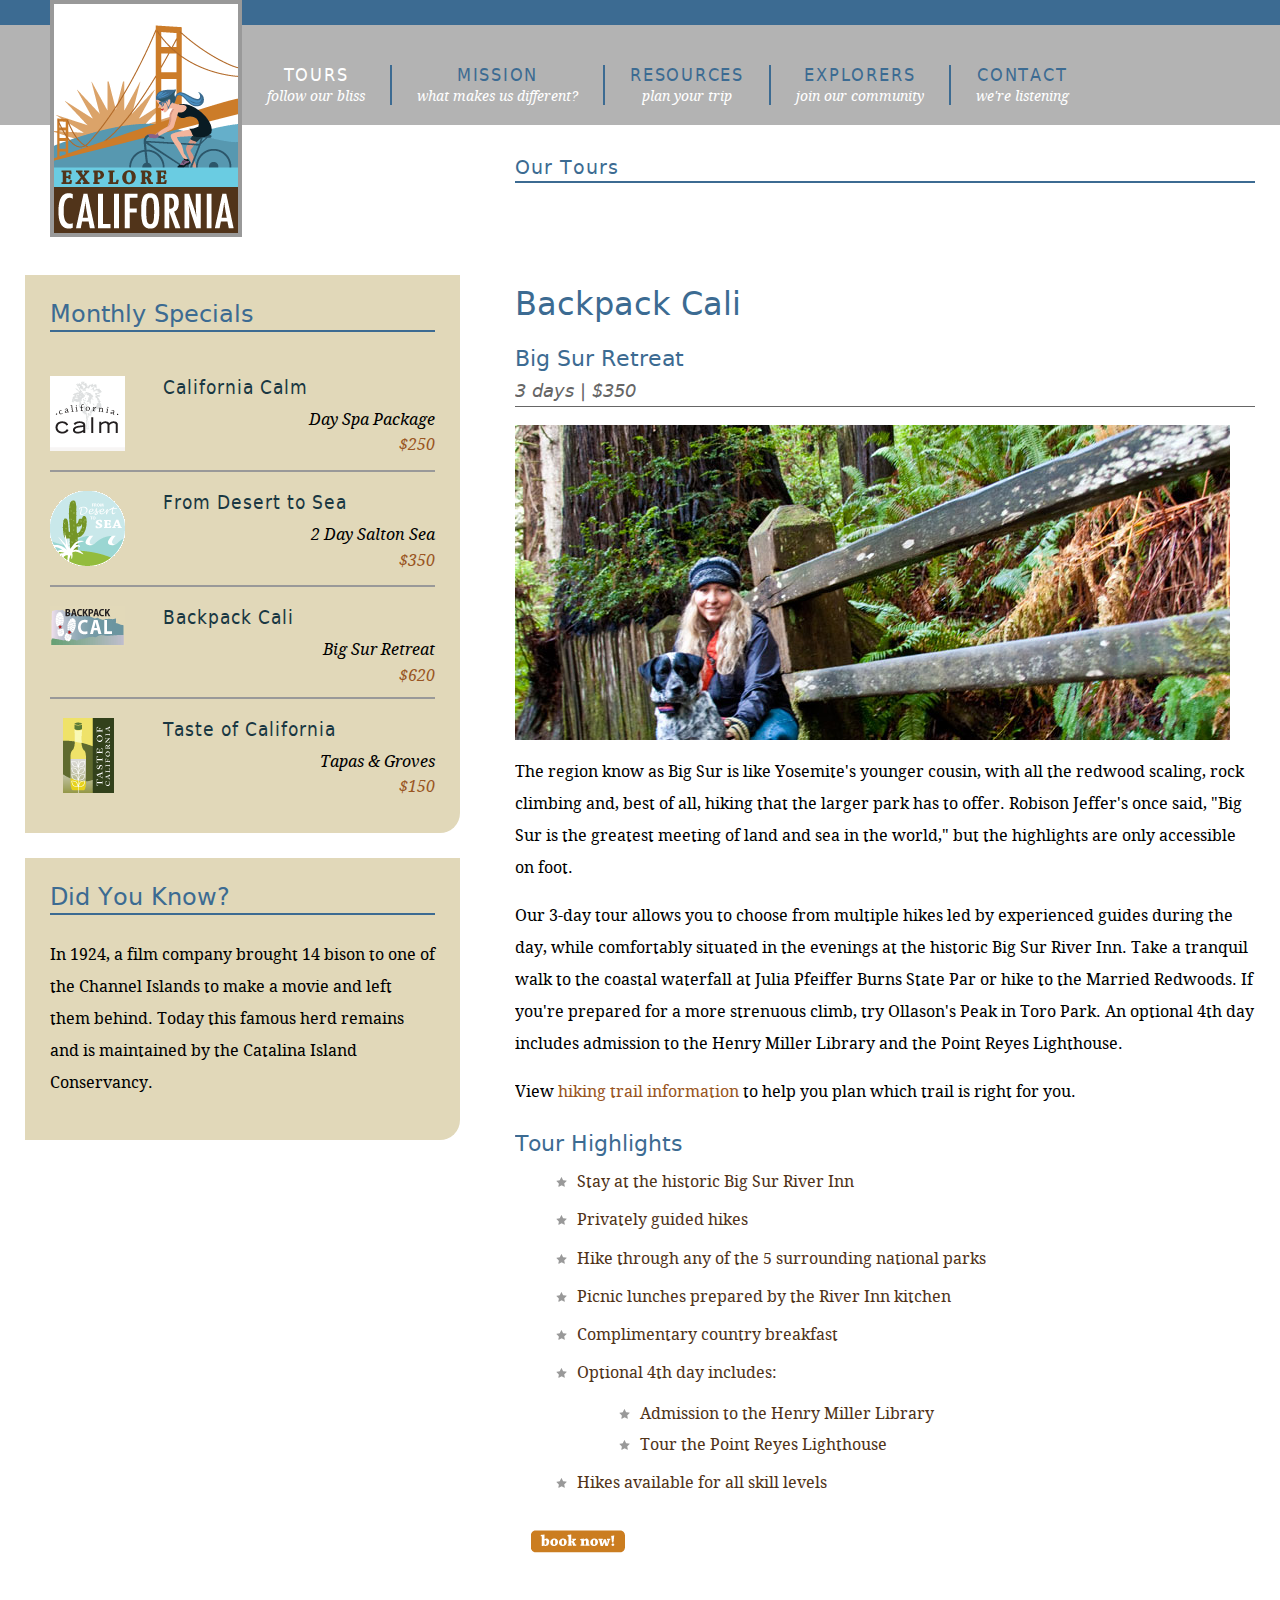
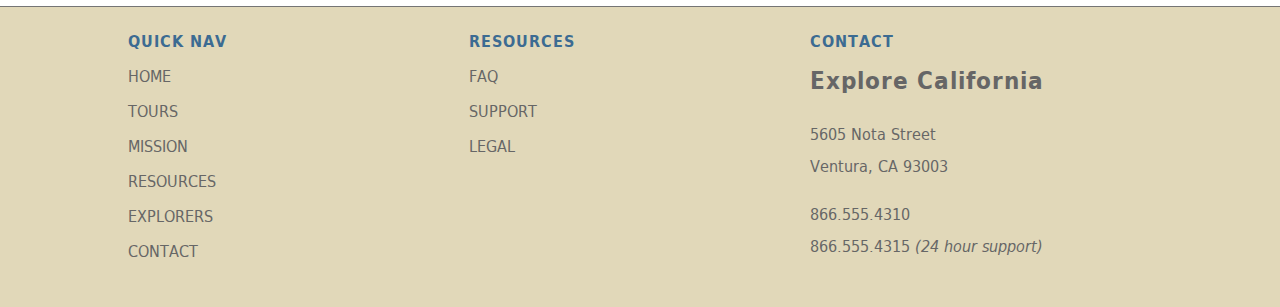
<file: explorecalifornia.org/tours/tour_detail_bigsur.htm>
<!DOCTYPE HTML>
<html lang="en">
<head>
<meta charset="utf-8">
<title>A little about us...</title>
<meta name="description" content="A lynda.com example of HTML5 and CSS3">
<meta name="keywords" content="html5, css3, lynda, local storage, canvas, forms, semantics, web apps">
<!--make sure mobile devices display the page at the proper scale	-->
<meta name="viewport" content="width=device-width, initial-scale=1.0">
<!--[if lt IE 9]>
<script src="http://html5shiv.googlecode.com/svn/trunk/html5.js"></script>
<![endif]-->
<link href="../_css/main.css" rel="stylesheet" type="text/css" media="screen, projection">
<link href="../_css/jquery_widgets.css" rel="stylesheet" media="screen, projection" />	
<link href="../_css/tablet.css" rel="stylesheet" type="text/css" media="all and (min-width: 481px) and (max-width: 768px)" />
<link href="../_css/mobile.css" rel="stylesheet" type="text/css" media="all and (min-width: 0px) and (max-width: 480px)" />
<script src="../_scripts/jquery-1.5.1.min.js"></script>
<script src="../_scripts/jquery-ui-1.8.10.custom.min.js"></script>
<script src="../_scripts/menus.js"></script>
</head>
<body class="no-js">
<div id="wrapper">
  <header id="mainHeader"> <a href="../index.htm" title="home" class="logo">
   <!-- I need this div because IE is an affront to mankind-->
    <div id="logo">
    <h1>Explore California</h1>
    </div>
    </a>
    <nav id="siteNav">
      <h1>Where do you want to go?</h1>
      <ul>
       <li><a href="../tours.htm" title="Our tours" class="current">Tours <br /><span class="tagline">follow our bliss</span></a>
          <ul>
            <li><a href="../tours.htm" title="Our tours">All Tours</a></li>
            <li><a href="../tours.htm" title="find tours">Tours by Activity</a></li>
            <li><a href="../tours.htm" title="find tours">Tours by Region</a></li>
            <li><a href="../tours.htm" title="find tours">Tour Finder</a></li>
          </ul>
        </li>
        <li><a href="../mission.htm" title="What we believe">Mission <br /><span class="tagline">what makes us different?</span></a></li>
        <li><a href="../resources.htm" title="planning resources">Resources <br /><span class="tagline">plan your trip</span></a>
          <ul>
            <li><a href="../resources/faq.htm" title="Got questions?">Tour FAQs</a></li>
            <li><a href="../resources/links.htm" title="additional resources">Tour Information</a></li>
            <li><a href="../resources/terms.htm" title="terms and conditions">Site Terms</a></li>
          </ul>
        </li>
        <li><a href="../explorers.htm" title="Our community">Explorers <br /><span class="tagline">join our community</span></a>
          <ul>
            <li><a href="../explorers/join.htm" title="join our community">Join the Explorers</a></li>
            <li><a href="../blog/index.htm" title="read our blog!">Read our Blog</a></li>
            <li><a href="../explorers/gallery.htm" title="contributor photos">Tour Photos</a></li>
            <li><a href="../explorers/video.htm" title="check out our podcast">Video podcast</a></li>
          </ul>
        </li>
        <li><a href="../contact.htm" title="contact us" class="last">Contact <br /><span class="tagline">we're listening</span></a>
          <ul>
            <li><a href="../support.htm" title="need help?">Support</a></li>
          </ul>
        </li>
      </ul>
    </nav>
  </header>
  <section id="mainContent">
  <header id="contentHeader" class="hasCrumbs">
  <h1>Our Tours</h1>
  <div id="subLinks"><p><a href="../tours.htm" title="Browse tours">All Tours</a> &raquo; <a href="tour_detail_backpack.htm" title="Browse tours">  Backpack Cali</a> &raquo; <a href="tour_detail_bigsur.htm" title="Browse tours">  Big Sur Retreat</a></p></div>
  </header>
 <article id="mainArticle"> <h1>Backpack Cali</h1>
   <h2>Big Sur Retreat<span class="tourCost">3 days | $350</span></h2><img src="../_images/big_sur.jpg" alt="Big Sur" width="715" height="315" class="articleImage">
      <p>The region know as Big Sur is like Yosemite's younger cousin, with all the redwood scaling, rock climbing and, best of all, hiking that the larger park has to offer. Robison Jeffer's once said, &quot;Big Sur is the greatest meeting of land and sea in the world,&quot; but the highlights are only accessible on foot.</p>
      <p>Our 3-day tour allows you to choose from multiple hikes led by experienced guides during the day, while comfortably situated in the evenings at the historic Big Sur River Inn. Take a tranquil walk to the coastal waterfall at Julia Pfeiffer Burns State Par or hike to the Married Redwoods. If you're prepared for a more strenuous climb, try Ollason's Peak in Toro Park. An optional 4th day includes admission to the Henry Miller Library and the Point Reyes Lighthouse.</p>
      <p>View <a href="tour_detail_bigsur_trails.htm">hiking trail information</a> to help you plan which trail is right for you.</p>
      <h2>Tour Highlights</h2>
      <ul>
        <li>Stay at the historic Big Sur River Inn</li>
        <li>Privately guided hikes </li>
        <li>Hike through any of the 5 surrounding national parks</li>
        <li>Picnic lunches prepared by the River Inn kitchen</li>
        <li>Complimentary country breakfast</li>
        <li>Optional 4th day includes:<ul>
            <li>Admission to the Henry Miller Library</li>
            <li>Tour the Point Reyes Lighthouse</li>
          </ul>
        </li>
        <li>Hikes available for all skill levels      </li>
      </ul>
      <p><a href="../booking.htm" title="Book now!" class="book detail">Book Now!</a></p>
 </article>
 </section>
  <aside id="secondaryContent">
<div id="specials" class="callOut">
        <h1>Monthly Specials</h1>
        <h2 class="top"><img src="../_images/calm_bug.gif" alt="California Calm" width="75" height="75" />California Calm</h2>
        <p>Day Spa Package <br />
          <a href="tour_detail_cycle.htm">$250</a></p>
        <h2><img src="../_images/desert_bug.gif" alt="From desert to sea" width="75" height="75" />From Desert to Sea</h2>
        <p>2 Day Salton Sea <br />
          <a href="tour_detail_cycle.htm">$350</a></p>
        <h2><img src="../_images/backpack_bug.gif" alt="Backpack Cali" width="75" height="41" />Backpack Cali</h2>
        <p>Big Sur Retreat <br />
          <a href="tour_detail_cycle.htm">$620</a></p>
          <h2><img src="../_images/taste_bug.gif" alt="Taste of California" width="75" height="75" />Taste of California</h2>
        <p>Tapas &amp; Groves <br />
          <a href="tour_detail_taste.htm">$150</a></p>
      </div>
      <div id="trivia" class="callOut">
        <h1>Did You Know?</h1>
        <p>In 1924, a film company brought 14 bison to one of the Channel Islands to make a movie and left them behind. Today this famous herd remains and is maintained by the Catalina Island Conservancy.</p>
</div>
  </aside>
  <footer id="pageFooter">
  <section id="quickLinks">
  <h1>Quick Nav</h1>
    <ul id="quickNav">
      <li><a href="../index.htm" title="Our home page">Home</a></li>
      <li><a href="../tours.htm" title="Explore our tours">Tours</a></li>
      <li><a href="../mission.htm" title="What we think">Mission</a></li>
      <li><a href="../resources.htm" title="Guidance and planning">Resources</a></li>
      <li><a href="../explorers.htm" title="Join our community">Explorers</a></li>
      <li><a href="../contact.htm" title="Contact and support">Contact</a></li>
    </ul>
    </section>
  <section id="footerResources">
  <h1>Resources</h1>
    <ul id="quickNav">
      <li><a href="../resources/faq.htm" title="Our home page">FAQ</a></li>
      <li><a href="../support.htm" title="Need help?">Support</a></li>
      <li><a href="../resources/legal.htm" title="The fine print">Legal</a></li>
    </ul>
  </section>
  <section id="companyInfo">
  <h1>Contact</h1>
  <h2>Explore California</h2>
      <p>5605 Nota Street<br />
        Ventura, CA 93003</p>
      <p>866.555.4310<br />866.555.4315 <em>(24 hour support)</em></p>
  </section>
  </footer>
</div>
</body>
</html>
</file>
<file: explorecalifornia.org/_css/main.css>
@charset "UTF-8";

/*style sheet for Explore California

©2011 lynda.com
This style sheet may be reused for personal education only
any reuse, educational or otherwise, without the expressed 
consent of lynda.com is prohibited.*/

/* -------- color guide ----------
#3c6b92 : main blue
#6acce2 : light blue
#2c566a : teal accent
#193742 : dark blue
#e1d8b9 : sand accent
#cb7d20 : orange accent
#51341a : brown
#995522 : dark orange (used for links or high contrast accents)
#cb202a : red accent (this color does not encode well, use only for small accents)
#896287 : purple
*/

/* to jump to a specific section search for the unique character pair at the front of each TOC section 
	<<<tip, highlight the special character and use the shortcut for Find Selection Cntr/Cmd + Shift + G >> */
	
	/* ----- Style sheet TOC ----------------
      ^1 Global constants
	  ^2 Global classes
	  ^3 Home page layout
	  ^4 Base Layout styles
	  ^5 Region detail styles
		  ^5a Header
		  ^5b Navigation
		  ^5c Main Content
			  ^5d data tables
			  ^5e spotlight region
			  ^5f forms
		  ^5g Secondary Content
		  ^5h Footer
*/

/* -------- import font rules ---------- */
@import url(fonts.css);

/* ^1 --------------------------- global constants -------------------------*/
/*limited reset*/
html, body, div, section, article, aside, header, hgroup, footer, nav, h1, h2, h3, h4, h5, h6, p, blockquote, address, time, span, em, strong, img, ol, ul, li, figure, canvas, video {
	margin: 0;
	padding: 0;
	border: 0;
}
a:link, a:visited {
	color: #952;
	text-decoration: none;
}
a:hover, a:active {
	color: #cb7d20;
	border-bottom: 1px dashed #cb7d20;
}
p + h1 {
	margin-top: 1em;
	padding-top: 1em;
	border-top: 2px solid #999;
}
p {
	font-size: 1em;
	line-height: 2;
	margin: 0 0 1em;
}

/*html5 display rule*/
article, aside, canvas, details, figcaption, figure, footer, header, hgroup, menu, nav, section, summary, video {
	display: block;
}

html, body {
	margin: 0; padding: 0;}

body {
	text-align:center;
	font:100% DroidSerif, Georgia, "Times New Roman", Times, serif;
	background: #3C6B92;
	background: -moz-linear-gradient(top, #3c6b92 15%, #e1d8b9 90%); 
	background: -webkit-gradient(linear, left top, left bottom, color-stop(15%,#3c6b92), color-stop(90%,#e1d8b9)); 
	filter: progid:DXImageTransform.Microsoft.gradient( startColorstr='#3c6b92', endColorstr='#e1d8b9',GradientType=0 ); 
	margin:0;
}
/* ^2 ------ global classes -------- */
.floatRight {
	float: right;
}
.floatLeft {
	float: left;
}
.clearRight {
	clear: right;
}
.clearLeft {
	clear: left;
}
.clearBoth {
	clear: both;
}
span.accent {
	display: block;
	text-align: right;
}
#mainContent img.articleImage {
	display: block;
	margin: 1em 0;
}
.callOut {
	background: #e1d8b9;
	padding: 25px;
	margin-bottom: 25px;
	-webkit-border-top-left-radius: 0px;
	-webkit-border-top-right-radius: 0px;
	-webkit-border-bottom-right-radius: 20px;
	-webkit-border-bottom-left-radius: 0px;
	-moz-border-radius-topleft: 0px;
	-moz-border-radius-topright: 0px;
	-moz-border-radius-bottomright: 20px;
	-moz-border-radius-bottomleft: 0px;
	border-top-left-radius: 0px;
	border-top-right-radius: 0px;
	border-bottom-right-radius: 20px;
	border-bottom-left-radius: 0px;
	width: 385px;
}
/* ^3 ------------- home page specfic layout styles ----------- */
#home #wrapper {
	background: #000 url(../_images/home_page_back.jpg) no-repeat 0 100px;
}
#actionCall {
	height: 328px;
	clear: both;
	border-top: 1px solid #757575;
}
#actionCall h1{
	font: normal 2.8em DejaVuSansCond, Arial, sans-serif;
	color: #fff;
	text-shadow: 1px 0px 0px #000;
	filter: dropshadow(color=#000000, offx=1, offy=0); 
	margin: 70px 0 0 607px;
	letter-spacing:1px;
}
#actionCall a:link, #actionCall a:visited{
	border: none;
	width: 285px;
	height: 55px;
	background: url(../_images/tour_badge.png) no-repeat;
	display:block;
	margin: 70px 0 0 783px;
}
#actionCall a:hover, #actionCall a:active{
	background-position: left bottom;
}
#actionCall h2{
	text-indent:-1000em;
}
#home #contentWrapper{
	margin: 0 25px;
	padding: 25px;
	background: #fff;
	background: rgba(255,255,255, 0.9);
	float: left;
	width: 1180px;
}
#home #mainContent {
	float: right;
	width: 700px;
	padding-right: 0;
	margin-right: 0;
}
#home #secondaryContent {
	float: left;
	width: 400px;
	margin-top: 0;
}
#home #mainContent h1, #home #secondaryContent h1 {
	margin: 1em 0 .5em;
	padding-top: 2em;
	border-top: 2px solid #999;
}
#home #mainContent h1:first-child, #home #secondaryContent h1:first-child {
	border: none;
	padding-top: 0;
	margin: 0 0 .25em;
}
#home #mainContent p + h1 {
	margin-top: 1em;
	padding-top: 1em;
	border-top: 2px solid #999;
}
#home #mainContent p {
	font-size: 1em;
	line-height: 2;
	margin: 1em 0;
}
#home #mainContent p.spotlight{
	padding-right: 200px;
	background: url(../_images/cycle_logo.png) no-repeat top right;
}
#home video {
	margin: 1em 0;
}
#home p.videoText {
	width: 525px;
}
/* ^4 --------------------- base layout styles ------------------- */
#wrapper {
 	position: relative;
	padding: 0;
	width: 1280px;
	margin: 25px auto 0;
	background: #fff;
	text-align: left;
	z-index: 1; /*fix for IE menu issues*/
}
#mainHeader {
	position: relative;
	float: left;
	z-index: 2; /*fix for IE menu issues*/
}
#mainContent {
	float: right;
	width: 740px;
	margin-right: 25px;
	overflow: hidden;
}
#secondaryContent {
	float: left;
	margin-top: 150px;
	width: 440px;
	padding-left: 25px;
}
#pageFooter {
	background: #e1d8b9;
	clear:both;
	overflow: auto;
	border-top: 1px solid #757575;
	height: 300px;
	width: 100%;
}
/* ^5----------------------- region-detail styles ------------------------ */
/*  header  ^5a*/

#mainHeader a.logo:hover {
	border: none;
}
#mainHeader a.logo{
	width: 192px;
	height: 237px;
	display: block;
	background: url(../_images/logo.gif) no-repeat;
	position: absolute;
	top: -25px;
	left: 50px;
	text-indent: -1000em;
	z-index: 2000;
}

/* navigation ^5b*/
#siteNav h1 {
	display: none;
}
#siteNav ul {
	list-style: none;
	padding:0;
	margin:0;
	float: left;
}
#siteNav > ul {
	height: 100px;
	background-color: #b3b3b3;
	width: 1038px; /*add padding-left for total width*/
	padding-left: 242px; /*allow logo to clear*/
}
#siteNav ul > li {
	float: left;
	margin:2.5em 0 0;
	padding: 0;
	position: relative;
}
#siteNav li a:link, #siteNav li a:visited{
	display: block;
	padding: 0 25px;
	border-right: 2px solid #3c6b92;
	font: 1.1em DejaVuSansCond, Arial, sans-serif;
	text-transform: uppercase;
	color: #3c6b92;
	text-align: center;
	letter-spacing: .1em;
}
#siteNav li a.current, #siteNav li a.current:hover {
	color: #fff;
	cursor: default;
}
#siteNav li a:hover, #siteNav li a:active{
	color: #fff;
	border-bottom: none;
}
#siteNav li a:link span.tagline, #siteNav li a:visited span.tagline{
	font: italic .8em DroidSerif, Georgia, "Times New Roman", Times, serif;
	color: #fff;
	text-transform: none;
	padding-top: .5em;
	letter-spacing: 0;
}
#siteNav li:last-child a{
	border-right: none;
}
#siteNav li ul {
	position: absolute;
	top: 30px;
	left: auto;
	display: none;
	-webkit-box-shadow: 2px 2px 5px #333;
	-moz-box-shadow: 2px 2px 5px #333;
	box-shadow: 2px 2px 5px #333;
	-moz-border-radius-topleft: 0px;
	-moz-border-radius-topright: 0px;
	-moz-border-radius-bottomright: 10px;
	-moz-border-radius-bottomleft: 10px;
	border-top-left-radius: 0px;
	border-top-right-radius: 0px;
	border-bottom-right-radius: 10px;
	border-bottom-left-radius: 10px; 
	width: 100%;
	background: #fff;
}
.no-js #siteNav li:hover ul, .no-js #siteNav li ul:hover{
	display: block;
}
#siteNav li ul li {
	float:none;
	padding: 0;
	margin:0;
}
#siteNav li ul a:link, #siteNav li ul a:visited {
	font:normal .7em DejaVuSansCond, Arial, sans-serif;
	line-height: 2.5em;
	text-align: center;
	color: #3c6b92;
	padding: 0 1em;
	display:block;
	border-right: none;
	letter-spacing: 0;
	border-bottom: 1px solid #3c6b92;
}
#siteNav li ul a:hover, #siteNav li ul a:active {
	color: #fff;
	background: #3c6b92;
}
/* mainContent ^5c */
#mainContent #contentHeader {
	margin-bottom: 6em;
}
/* keep headlines the same when crumbs are present */
#wrapper #mainContent header.hasCrumbs {
	margin-bottom: 4em;
}
#mainContent #contentHeader h1 {
	font: normal 1.2em DejaVuSans, Helvetica, Arial, sans-serif;
	padding-bottom: .1em;
	letter-spacing: 1px;
	border-bottom: 2px solid #3c6b92;
	color: #3c6b92;
	margin-top: 1.6em;
}
#mainContent #contentHeader #subLinks {
	display: none;
}
#mainContent h2{
	font: normal 1.4em DejaVuSans, Helvetica, Arial, sans-serif;
	color: #3c6b92;
	margin: 1em 0 0;
}
#mainContent h3{
	font: bold 1.2em DejaVuSansCond, Helvetica, Arial, sans-serif;
	color: #3c6b92;
	margin: 1em 0 0;
}
#mainContent #mainArticle {
	margin-bottom: 50px;
	float: left;
}
#mainContent #mainArticle pre {
	font-family: "Lucida Sans Unicode", "Lucida Grande", sans-serif;
	font-size: .9em;
	padding: 25px;
	background: #eee;
	border: 1px solid #ccc;
	margin-left: 25px;
	-webkit-border-top-left-radius: 0px;
	-webkit-border-top-right-radius: 0px;
	-webkit-border-bottom-right-radius: 20px;
	-webkit-border-bottom-left-radius: 0px;
	-moz-border-radius-topleft: 0px;
	-moz-border-radius-topright: 0px;
	-moz-border-radius-bottomright: 20px;
	-moz-border-radius-bottomleft: 0px;
	border-top-left-radius: 0px;
	border-top-right-radius: 0px;
	border-bottom-right-radius: 20px;
	border-bottom-left-radius: 0px;
	display: block;
}
#mainContent #mainArticle .multiCol {
  -moz-column-count: 2;
  -moz-column-gap: 25px;
  -webkit-column-count: 2;
  -webkit-column-gap: 25px;
  column-count: 2;
  column-gap: 25px;
}
#mainContent #mainArticle h1{
	font: normal 2em DejaVuSans, Arial, sans-serif;
	color: #3c6b92;
	margin: 1.2em 0 .2em;
}
#mainContent #mainArticle #supportOptions h2{
	font: normal 1.4em DejaVuSansCond, Arial, sans-serif;
	color: #2c566a;
}
#mainContent #mainArticle h2 span.tourCost {
	font-size: .8em;
	color: #666;
	font-style: italic;
	margin-top: .5em;
	display: block;
	border-bottom: 1px solid #666;
	padding-bottom: .25em;
	margin-bottom: 1em;
}
#mainContent #mainArticle ul {
	list-style: none;
	margin: 1em 0;
	padding: 0;
}
#mainContent #mainArticle ul ul{
	margin: 1.4em 0 1em 0;
}
#mainContent #mainArticle li {
	margin: 0 0 1.2em 2.4em;
	padding: 0 0 0 24px;
	background: url(../_images/star_bullet.gif) no-repeat 0 2px;
	font-size: 1em;
	color: #51341a;
}
#mainContent #mainArticle li li{
	font-size: 100%;
	margin-bottom: .7em;
}
#mainContent #mainArticle ul.faqNav{
	-moz-column-count: 3;
 	 -moz-column-gap: 16px;
  	-webkit-column-count: 3;
  	-webkit-column-gap: 16px;
  	column-count: 3;
 	 column-gap: 16px;
	 padding: 0;
	 width: 650px;
}
#mainContent #mainArticle ul.faqNav li{
	background: none;
	padding: 0;
	font-size: .8em;
}
#mainContent #mainArticle ul.faqNav a{
	background: #cb7d20;
	padding: 5px;
	font-family: DejaVuSansCond, Arial, sans-serif;
	color: #fff;
	width: 100%;
	display: block;
	text-align: center;
}
#mainContent #mainArticle ul.faqNav a:hover{
	background: #952;
	border: none;
}
#mainContent div.tourDescription {
	border-top: 2px solid #2c566a;
	float: left;
	clear: left;
	padding: 10px 0;
	margin-bottom: 15px;
}
#mainContent .tourDescription h2 {
	font-size: 1.6em;
	color: #193742;
	font-weight: bold;
	margin-bottom: .5em;
	clear: right;
}
#mainContent .tourDescription h3.price {
	font-size: 1.2em;
	font-family: DroidSerif, Georgia, "Times New Roman", Times, serif;
	color: #666;
	font-weight: normal;
	font-style: italic;
	text-align: right;
	clear: right;
	margin: -1.6em 0 1em;
}
#mainContent .tourDescription p {
	font-size: .9em;
	line-height: 2;
}
#mainContent .tourDescription span.option {
	font-weight: bold;
	text-align: right;
	display:block;
}
#mainContent .tourDescription img {
	float: left;
	padding: 10px 10px 10px 0;
}
#mainContent .tourDescription a.more {
	display:block;
	float: right;
	width: 95px;
	height: 30px;
	background: url(../_images/more_bug.gif) no-repeat left top;
	text-indent: -1000em;
	margin: 15px 0 0 15px;
}
#mainContent a.book {
	display:block;
	float: right;
	width: 95px;
	height: 30px;
	background: url(../_images/book_bug.gif) no-repeat left top;
	text-indent: -1000em;
	margin: 15px 0 0 15px;
}
#mainContent a.detail {
	float: left;
}
#mainContent .tourDescription a.more:hover,#mainContent a.book:hover{
	background-position: right top;
	border: none;
}
#mainContent #mainArticle dl.faq {
	margin-bottom: 1em;
	padding-bottom: 1em;
	border-bottom: 1px solid #999;
}
#mainContent #mainArticle dl.faq dt {
	font: normal bold .9em DejaVuSansCond, Arial, sans-serif;
	padding: 0;
	margin: 1em 0 .5em;
	color: #333;
	letter-spacing: 1px;
}
#mainContent #mainArticle dl.faq dd {
	font-size: .9em;
	line-height: 1.4;
	color: #333;
	text-align: justify;
	margin: 0;
	padding: 0 0 0 2em;
}
#mainContent #mainArticle p a.top {
	text-align: right;
	padding-left: 30px;
	background: url(../_images/return_top.gif) no-repeat;
	line-height: 20px;
	float: right;
}
#mainContent #mainArticle p a.top:hover {
	border: none;
	color: #333;
}
/* data tables ^5d */
/*simple tables*/
#mainContent table.simple {
	width: 90%;
	background: #c3cebc;
	border: none;
	margin: 1em 0 1em;
	border: 1px solid #666;
	border-collapse: collapse;
}
#mainContent table.small {
	width: 60%;
	border: none;
	margin: 1em 0 1em;
}
#mainContent table.simple thead{
	background: #555;
	border-bottom: 1px solid #000;
}
#mainContent table.simple thead th{
	font-size: .8em;
	font-weight: normal;
	text-align: left;
	padding: 0 10px;
	line-height: 2.6em;
	color: #fff;
}
#mainContent table.simple caption {
	text-transform: uppercase;
	font-weight: bold;
	font-size: 1.2em;
	text-align: left;
	font-family: DejaVuSansCond, Arial, sans-serif;
}
#mainContent table.simple caption time {
	font-size: .6em;
	font-style: italic;
	text-align: right;
	text-transform: lowercase;
	position: relative;
	right: 0;
	top: -1.4em;
	display: block;
}

#mainContent table.simple th, #mainContent table.simple td {
	font-family: DejaVuSans, Helvetica, Arial, sans-serif;
	font-size: .8em;
	padding-left: 1em;
	text-align: left;
	line-height: 3;
}
#mainContent table.simple td {
	border: 1px solid #666;
}
#mainContent table.small td {
	border: none;
}
#mainContent table.simple tr:nth-child(odd) {
	background: #e1d8b9;
}
/*complex tables*/
#mainContent table.complex {
	width: 95%;
	margin: 1em auto 1em;
	font-family: DejaVuSans, Helvetica, Arial, sans-serif;
	font-size: 0.9em;
	border-collapse: collapse;
	border: 1px solid #333;
	background: #e1d8b9;
}
#mainContent table.complex caption {
	text-transform: uppercase;
	font-weight: bold;
	font-size: 1.2em;
	text-align: left;
	font-family: DejaVuSansCond, Arial, sans-serif;
}
#mainContent table.complex th{
	font-size: 1em;
	font-weight: normal;
	text-align: left;
	padding: 0 10px;
	line-height: 2.6em;
	color: #FFF;
	background: #555;
	border-bottom: 1px solid #000;
}
#mainContent table.complex thead {
	background: url(../_images/thead_back.gif) repeat-x left top;
	height: 40px;
}
#mainContent table.complex thead th {
	background: none;
	color: #000;
	text-align:left;
	border: 1px solid #333;
}
#mainContent table.complex td {
	padding: 0 10px;
	border: 1px solid #333;
	font-size: .8em;
}

#mainContent #trailType, #mainContent #trailPath, #mainContent #trailRating {
	background: #fff;
}
/* form styling ^5f */
#mainContent #mainArticle form p {
	color: #193742;
	margin: 0 0 20px 20px;
}
#mainContent #mainArticle form p.subHead {
	margin: 0 0 0 20px;
	clear: both;
}
#mainContent #mainArticle form label.subHead {
	display: block;
	float: none;
	margin: 0;
	width: auto;
}
#mainContent form {
	font: normal .9em Arial, Helvetica, sans-serif;
	color: #193742;
}
#mainContent fieldset {
	padding: 40px 20px 20px 20px;
	margin: 0 0 2em;
	background-color: #e1d8b9;
	width: 650px;
	border: none;
	position: relative;
	-webkit-border-top-left-radius: 20px;
	-webkit-border-top-right-radius: 0px;
	-webkit-border-bottom-right-radius: 0px;
	-webkit-border-bottom-left-radius: 0px;
	-moz-border-radius-topleft: 20px;
	-moz-border-radius-topright: 0px;
	-moz-border-radius-bottomright: 0px;
	-moz-border-radius-bottomleft: 0px;
	border-top-left-radius: 20px;
	border-top-right-radius: 0px;
	border-bottom-right-radius: 0px;
	border-bottom-left-radius: 0px;
}
#mainContent fieldset legend {
	padding: 0;
	margin: 0;
	color: #51341a;
}
#mainContent legend strong {
	position: absolute;
	margin-left: 20px;
	margin-top: 10px;
	font-size: 1.2em;
}
#mainContent input[type="text"], #mainContent input[type="email"],#mainContent input[type="password"],#mainContent input[type="tel"],#mainContent input[type="url"]{
	width: 350px;
	padding-right: 25px;
}
#mainContent textarea {
	width: 500px;
	height: 150px;
}
#mainContent form label{
	width: 80px;
	float: left;
	clear: left;
	margin-right: .50em;
}
#mainContent form label.inline {
	width: auto;
	float: none;
}

#mainContent #mainArticle form ol{
	list-style:none;
	margin: 0;
	padding: 0;
}
#mainContent #mainArticle form li {
	background: none;
	margin: 0;
	padding: 0;
}
#mainContent form input[required]{
	border-right: 4px solid #cb202a;
}
/*contact form*/
#mainContent form#frmContact .col1 {
	float: left;
	padding-left: 20px;
	margin-right: 20px;
	width: 160px;
	margin-bottom: 1em;
}
#mainContent form#frmContact .col2, #mainContent form#frmContact .col3 {
	float: left;
	margin-right: 20px;
	width: 170px;
}
#mainContent form#frmContact div p {
	margin: 0 0 .5em 0;
}
#mainContent form#frmContact div label {
	font-size: .9em;
	display: inline;
	float: none;
}
/* secondaryContent ^5g */
#secondaryContent h1 {
	font: normal 1.5em DejaVuSans, Arial, sans-serif;
	font-weight: normal;
	color: #3c6b92;
	padding-bottom: .1em;
	margin-bottom: 1em;
	border-bottom: 2px solid #3c6b92;
}
#secondaryContent #specials h2 {
	font-size: 1.2em;
	font-family: DejaVuSansCond, Arial, sans-serif;
	color: #193742;
	margin-bottom: 0;
	border-top: 2px solid #999;
	padding-top: 1em;
	font-weight: normal;
	clear: both;
	letter-spacing:1px;
}
#secondaryContent #specials h2.top {
	border:none;
	margin-top: 1em;
}
#secondaryContent #specials p {
	font-style: italic;
	text-align: right;
	margin: .5em 0;
	line-height: 1.6;
}
#secondaryContent #specials img {
	float: left;
	padding-bottom: 1em;
	padding-right: 2em;
}
/* footer region ^5h */	
#pageFooter section {
	float: left;
	width: 341px;
	padding-top: 25px;
}
#pageFooter section:first-child {
	margin-left: 128px;
}
#pageFooter section h1{
	font-family: DejaVuSansCond, Arial, sans-serif;
	font-size: 1em;
	letter-spacing:1px;
	color: #3c6b92;
	text-transform: uppercase;
	margin-bottom: 1em;
}
#pageFooter section h2{
	font-family: DejaVuSansCond, Arial, sans-serif;
	font-size: 1.5em;
	letter-spacing:1px;
	color: #666;
	margin-bottom: 1em;
}
#pageFooter section p{
	font-family: DejaVuSansCond, Arial, sans-serif;
	font-size: 1em;
	margin-bottom: 1em;
	color: #666;
}
#pageFooter section ul{
	list-style: none;
	margin: 0;
	padding:0;
}
#pageFooter section li {
	margin-bottom: 1em;
}
#pageFooter section li a:link, #pageFooter section li a:visited {
	font-family: DejaVuSansCond, Arial, sans-serif;
	text-transform: uppercase;
	color: #666;
}
#pageFooter section li a:hover, #pageFooter section li a:active {
	color: #fff;
	border: none;
}
</file>
<file: explorecalifornia.org/_css/tablet.css>
/* -------- color guide ----------
#3c6b92 : main blue
#6acce2 : light blue
#2c566a : teal accent
#193742 : dark blue
#e1d8b9 : sand accent
#cb7d20 : orange accent
#51341a : brown
#995522 : dark orange (used for links or high contrast accents)
#cb202a : red accent (this color does not encode well, use only for small accents)
#896287 : purple
*/
/* to jump to a specific section search for the unique character pair at the front of each TOC section 
	<<<tip, highlight the special character and use the shortcut for Find Selection Cntr/Cmd + Shift + G >> */
	
	/* ----- Style sheet TOC ----------------
      ^1 Global constants
	  ^2 Global classes
	  ^3 Home page layout
	  ^4 Base Layout styles
	  ^5 Region detail styles
		  ^5a Header
		  ^5b Navigation
		  ^5c Main Content
			  ^5d data tables
			  ^5e spotlight region
			  ^5f forms
		  ^5g Secondary Content
		  ^5h Footer
*/
/*It is important to remember that these styles are cumulative and in some cases overwrite the main.css styles. If you add to these styles, make sure you are properly overwriting previous styles*/

/*Explore California Tablet Styles*/
/* -------- import font rules ---------- */
@import url(fonts.css);
/* ^1 --------------------------- global constants -------------------------*/
body {
	text-align:center;
	font: 90% DroidSerif, Georgia, "Times New Roman", Times, serif;
	background: #3C6B92;
	background: -moz-linear-gradient(top, #3c6b92 15%, #e1d8b9 90%); 
	background: -webkit-gradient(linear, left top, left bottom, color-stop(15%,#3c6b92), color-stop(90%,#e1d8b9)); 
	filter: progid:DXImageTransform.Microsoft.gradient( startColorstr='#3c6b92', endColorstr='#e1d8b9',GradientType=0 ); 
	margin:0;
}
/* ^2 ------ global classes -------- */
#home .callOut {
	width: 100%; 
}
.callOut {
	width: 600px;
	margin-left: 25px; 
}

/* ^3 ------------- home page specfic layout styles ----------- */
#home #wrapper {
	background: #000 url(../_images/home_page_back.jpg) no-repeat -50px 60px;
}
#actionCall {
	height: 268px;
}
#actionCall h1{
	display: none;
}
#actionCall a:link, #actionCall a:visited{
	margin: 45px 0 0 385px;
}
#home #contentWrapper{
	margin: 0 25px;
	padding: 25px;
	background: #fff;
	background: rgba(255,255,255, 0.9);
	float: left;
	width: 600px;
}
#home #mainContent {
	float: none;
	width: 100%;
	padding-right: 0;
	margin-right: 0;
}
#home #mainContent #mainArticle h1 {
	text-align: left;
}
#home #secondaryContent {
	float: none;
	width: 100%;
	margin-top: 0;
	padding: 0;
}
#home #secondaryContent h1{
	font-size: 2em;
	font-weight: normal;
}

/* ^4 --------------------- base layout styles ------------------- */
#wrapper {
	width: 700px;
}
#mainContent {
	float: none;
	width: 650px;
	margin:0 25px;
	clear: both;
	overflow: hidden;
}

#secondaryContent {
	float: none;
	margin:0;
	width: 100%;
	padding:0;
}
#pageFooter {
	background: #ddd;/*#e1d8b9*/
	overflow: hidden;
	border-top: 1px solid #757575;
	height: 300px;
	width: 100%;
}
/* ^5----------------------- region-detail styles ------------------------ */
/*  header  ^5a*/

/* navigation ^5b*/
#siteNav > ul {
	height: 60px;
	background-color: #b3b3b3;
	width: 458px; /*add padding-left for total width*/
	padding-left: 242px; /*allow logo to clear*/
}
#siteNav ul > li {
	margin:1.5em 0 0;
}
#siteNav li a:link, #siteNav li a:visited{
	padding: 0 10px;
	font: .8em DejaVuSansCond, Arial, sans-serif;
	color: #fff;
}
#siteNav li a.current, #siteNav li a.current:hover {
	color: #3c6b92;
}
#siteNav li a:hover, #siteNav li a:active{
	color: #3c6b92;
}
#siteNav li a:link span.tagline, #siteNav li a:visited span.tagline{
	display: none;
}
#siteNav li ul {
	display: none;
}
.no-js #siteNav li:hover ul, .no-js #siteNav li ul:hover{
	display: none;
}
/* mainContent ^5c */
#mainContent #contentHeader h1 {
	font: normal 1.2em DejaVuSans, Helvetica, Arial, sans-serif;
	padding-bottom: .1em;
	letter-spacing: 1px;
	border-bottom: 2px solid #3c6b92;
	color: #3c6b92;
	margin-top: 1.6em;
}
#mainContent #mainArticle {
	margin-bottom: 50px;
	float: none;
}
#mainContent #contentHeader h1 {
	margin-left: 250px;
}
#mainContent #contentHeader #subLinks {
	display: block;
}
#mainContent #contentHeader #subLinks ul,#mainContent #contentHeader #subLinks p {
	margin-left: 250px;
	list-style: none;
	padding: 0;
}
#mainContent #contentHeader #subLinks li {
	float: left;
	margin-right: 25px;
	padding-top: 10px;
}
#mainContent #contentHeader #subLinks a {
	font-size: .8em;
}
#mainContent #mainArticle h1 {
	text-align: right;
}
#mainContent div.tourDescription {
	margin-bottom: .25em;
}
#mainContent .tourDescription h2 {
	margin-top: .5em;
}
#mainContent a.book {
	display:block;
	float: right;
	margin: 16px 25px 25px 0;
}
/* data tables ^5d */

/* form styling ^5f */
#mainContent fieldset {
	padding: 40px 20px 20px 20px;
	margin: 0 0 2em;
	width: 610px;
}
/* secondaryContent ^5g */

/* footer region 5h */	
#pageFooter section {
	width: 200px;
}
#pageFooter section:first-child {
	margin-left: 75px;
}
#pageFooter section h1{
	margin-bottom: 1em;
}
#pageFooter section h2{
	margin-bottom: .5em;
}
#pageFooter section p{
	margin-bottom: 1em;
	line-height: 1.5;
}
#pageFooter section em{
	font-size: .8em;
}
#pageFooter section li {
	margin-bottom: 1em;
}
</file>
<file: explorecalifornia.org/_css/mobile.css>
/* -------- color guide ----------
#3c6b92 : main blue
#6acce2 : light blue
#2c566a : teal accent
#193742 : dark blue
#e1d8b9 : sand accent
#cb7d20 : orange accent
#51341a : brown
#995522 : dark orange (used for links or high contrast accents)
#cb202a : red accent (this color does not encode well, use only for small accents)
#896287 : purple
*/

/* to jump to a specific section search for the unique character pair at the front of each TOC section 
	<<<tip, highlight the special character and use the shortcut for Find Selection Cntr/Cmd + Shift + G >> */
	
	/* ----- Style sheet TOC ----------------
      ^1 Global constants
	  ^2 Global classes
	  ^3 Home page layout
	  ^4 Base Layout styles
	  ^5 Region detail styles
		  ^5a Header
		  ^5b Navigation
		  ^5c Main Content
			  ^5d data tables
			  ^5e spotlight region
			  ^5f forms
		  ^5g Secondary Content
		  ^5h Footer
*/
/*It is important to remember that these styles are cumulative and in some cases overwrite the main.css styles. If you add to these styles, make sure you are properly overwriting previous styles*/

/*Explore California Mobile Styles*/
/* -------- import font rules ---------- */
@import url(fonts.css);
/* ^1 --------------------------- global constants -------------------------*/
body {
	text-align:center;
	font: 90% DroidSerif, Georgia, "Times New Roman", Times, serif;
	background: #3C6B92;
	background: -moz-linear-gradient(top, #3c6b92 15%, #e1d8b9 90%); 
	background: -webkit-gradient(linear, left top, left bottom, color-stop(15%,#3c6b92), color-stop(90%,#e1d8b9)); 
	filter: progid:DXImageTransform.Microsoft.gradient( startColorstr='#3c6b92', endColorstr='#e1d8b9',GradientType=0 ); 
	margin:0;
}
/* ^2 ------ global classes -------- */
#home .callOut {
	width: 100%; 
}
.callOut {
	width: 230px;
	margin-left: 10px; 
}

/* ^3 ------------- home page specfic layout styles ----------- */
#home #wrapper {
	background: #fff;
	background-image: none;
}
#actionCall {
	display: none;
	float: none;
	height: 50px;
}
#actionCall a {
	display: none;
}
#actionCall h1{
	display: none;
}
#home #mainHeader {
	float: none;
}
#home #contentWrapper{
	margin: 0 10px;
	padding: 10px;
	background: #fff;
	float: none;
	width: 260px;
}
#home #mainContent {
	float: none;
	width: 100%;
	padding: 0;
	margin:0;
}
#home #mainContent p.spotlight{
	padding: 150px 0 0 0;
	background: url(../_images/cycle_logo.png) no-repeat 30px 0px;
}
#home p.videoText {
	width: 100%;
}
#home #secondaryContent {
	float: none;
	width: 100%;
	margin-top: 0;
	padding: 0;
}
#home #secondaryContent h1{
	font-size: 1.6em;
	font-weight: normal;
}

/* ^4 --------------------- base layout styles ------------------- */
#wrapper {
	width: 300px;
}
#mainHeader {
	float: none;
}
#mainContent {
	float: none;
	width: 280px;
	margin:0 10px;
	clear: both;
	overflow: hidden;
	padding: 0;
}
#secondaryContent {
	float: none;
	margin:0;
	width: 100%;
	padding:0;
}
#pageFooter {
	background: #ddd;
	overflow: hidden;
	border-top: 1px solid #757575;
	height: auto;
	width: 100%;
}
/* ^5----------------------- region-detail styles ------------------------ */
/*  header  ^5a*/

/* navigation ^5b*/
#siteNav h1{
	display: block;
	font-family: DejaVuSansCond, Arial, sans-serif;
	font-weight: normal;
	font-size: 1.2em;
	margin: 0 0 1em;
	text-align: center;
	color: #952;
}
#siteNav ul {
	float: none;
}
#siteNav > ul {
	background: #51341a;
	list-style: none;
	margin:0 auto;
	padding:0;
	margin-bottom: 25px;
	clear: left;
	width: 192px;
	height: auto;
}
#siteNav ul > li {
	margin: 0;
	padding: 0;
	float: none;
	border-bottom: 1px solid #fff;
}
#siteNav li a:link, #siteNav li a:visited{
	display: block;
	width: 192px;
	line-height: 40px;
	color: #fff;
	text-align: center;
	text-indent: 0px;
	height: 40px;
	padding: 0;
	border: none;
}
#siteNav li a.current, #siteNav li a.current:hover {
	color: #952;
}
#siteNav li a:hover, #siteNav li a:active{
	border: none;
	color: #cb7d20;
}
#siteNav li a:link span.tagline, #siteNav li a:visited span.tagline{
	display: none;
}
#siteNav li ul {
	display: none;
}
.no-js #siteNav li:hover ul, .no-js #siteNav li ul:hover{
	display: none;
}
/* mainContent ^5c */
#mainContent #contentHeader {
	margin-bottom: 4em;
}
/* keep headlines the same when crumbs are present */
#wrapper #mainContent header.hasCrumbs {
	margin-bottom: 6em;
}
#mainHeader a.logo {
	position: relative;
	left: 0;
	margin: 0 auto;
}
#mainContent p{
	text-align: justify;
	padding: 0 10px
}
#mainContent #contentHeader h1 {
	font: normal 1.2em DejaVuSans, Helvetica, Arial, sans-serif;
	padding-bottom: .1em;
	letter-spacing: 1px;
	border-bottom: 2px solid #3c6b92;
	color: #3c6b92;
	margin-top: 1.6em;
}
#mainContent #mainArticle {
	margin-bottom: 25px;
	float: none;
}

#mainContent #contentHeader #subLinks {
	display: block;
}
#mainContent #contentHeader #subLinks ul,#mainContent #contentHeader #subLinks p {
	list-style: none;
	padding: 0;
	font-size: 1em;
}
#mainContent #contentHeader #subLinks li {
	float: left;
	margin: 0;
	padding-top: 10px;
}
#mainContent #contentHeader #subLinks a {
	font-size: .8em;
	padding-right: 5px;
	margin-right: 5px;
}
#mainContent #mainArticle h1 {
	text-align: left;
	font-size: 1.4em;
	padding: 0 10px;
}
#mainContent #mainArticle #supportOptions h2{
	padding: 0 10px;
	color: #cb202a;
	font-size: 1.2em;
}
#mainContent img.articleImage {
	display: none;
}
#mainContent #mainArticle .multiCol {
  -moz-column-count: 1;
  -webkit-column-count: 1;
  column-count: 1;
}
#mainContent #mainArticle ul.faqNav{
	-moz-column-count: 2;
	-moz-column-gap: 20px;
  	-webkit-column-count: 2;
	-webkit-column-gap: 20px;
  	column-count: 2;
	column-gap: 20px;
	 padding: 0;
	 width: 280px;
	 margin: 0 auto;
}
#mainContent #mainArticle ul.faqNav li{
	background: none;
	padding: 0;
	font-size: .8em;
	display: block;
	margin-left:0;
	width: 130px
}
#mainContent #mainArticle ul.faqNav a{
	background: #cb7d20;
	padding: 5px;
	font-family: DejaVuSansCond, Arial, sans-serif;
	color: #fff;
	width: 100%;
	display: block;
	text-align: center;
}
#mainContent #mainArticle ul.faqNav a:hover{
	background: #952;
	border: none;
}
#mainContent #mainArticle dl.faq dd {
	font-size: .9em;
	line-height: 1.5;
	color: #333;
	text-align: justify;
	margin: 0;
	padding: 0;
}
/*tour description styles*/
#mainContent div.tourDescription {
	border-top: 2px solid #2c566a;
	float: none;
	clear: both;
	padding: 10px 0;
	margin-bottom: 15px;
	height: 170px;
	overflow: hidden;
	-webkit-transition: height 0.75s ease;
	-moz-transition: height 0.75s ease;
	transition: height 0.75s ease;
}
#mainContent div.tourDescription:hover {
	height: 450px;
	overflow: hidden;
	cursor: pointer;
}

#mainContent div.tourDescription img {
	display: block;
	margin: 0 auto 20px;
	float: none;
	padding: 0;
}
#mainContent .tourDescription h2 {
	font-size: 1em;
	color: #193742;
	font-weight: normal;
	margin-bottom: .5em;
	clear: right;
}
#mainContent .tourDescription h3.price {
	font-size: 1em;
	color: #666;
	font-weight: normal;
	font-style: italic;
	text-align: right;
	float: none;
	clear: right;
	margin: .25em 0 0;
}
#mainContent .tourDescription p {
	font-size: .9em;
	line-height: 1.5;
}
#mainContent .tourDescription span.option {
	font-weight: bold;
	text-align: right;
	display:block;
}
#mainContent .tourDescription a.more {
	display:block;
	float: right;
	width: 95px;
	height: 30px;
	background: url(../_images/more_bug.gif) no-repeat left top;
	text-indent: -1000em;
	margin: 15px 0 0 15px;
}

#mainContent a.book {
	display:block;
	float: right;
	margin: 16px 25px 25px 0;
}
/* data tables ^5d */
#mainContent fieldset {
	padding: 40px 0 10px 0;
	margin: 0 0 2em;
	width: 280px;
}
/* form styling ^5f */
#mainContent input[type="text"], #mainContent input[type="email"],#mainContent input[type="password"],#mainContent input[type="tel"],#mainContent input[type="url"]{
	width: 240px;
	padding-right: 0;
}
#mainContent textarea {
	width: 240px;
}
#mainContent #mainArticle form p {
	padding: 0;
	padding-right: 10px;
	margin-bottom: 10px;
}
#mainContent form#frmContact .col1 {
	float: none;
	padding-left: 20px;
	margin-right: 20px;
	width: 100%;
	margin-bottom: 0;
}
#mainContent form#frmContact .col2, #mainContent form#frmContact .col3 {
	float: none;
	margin-right: 20px;
	padding-left: 20px;
	width: 100%;
}
#mainContent form#frmContact .col3 {
	margin-bottom: 2em;
}
#mainContent form#frmContact label.break {
	padding-right: 20px;
}
/* secondaryContent ^5g */
#secondaryContent #specials h2 {
	font-size: 1.2em;
	letter-spacing:0;
	text-align: right;
}

/* footer region 5h */	
#pageFooter section {
	width: 100%;
	float: none;
	clear: both;
	margin-left: 25px;
}
#pageFooter section#quickLinks, #pageFooter section#footerResources {
	float: left;
	width: 100px;
	clear: none;
}
#pageFooter section:first-child {
	margin-left: 25px;
}
#pageFooter section h1{
	margin-bottom: 1em;
}
#pageFooter section h2{
	margin-bottom: .5em;
}
#pageFooter section p{
	margin-bottom: 1em;
	line-height: 1.5;
}
#pageFooter section em{
	font-size: .8em;
}
#pageFooter section li {
	margin-bottom: 1em;
}
</file>
